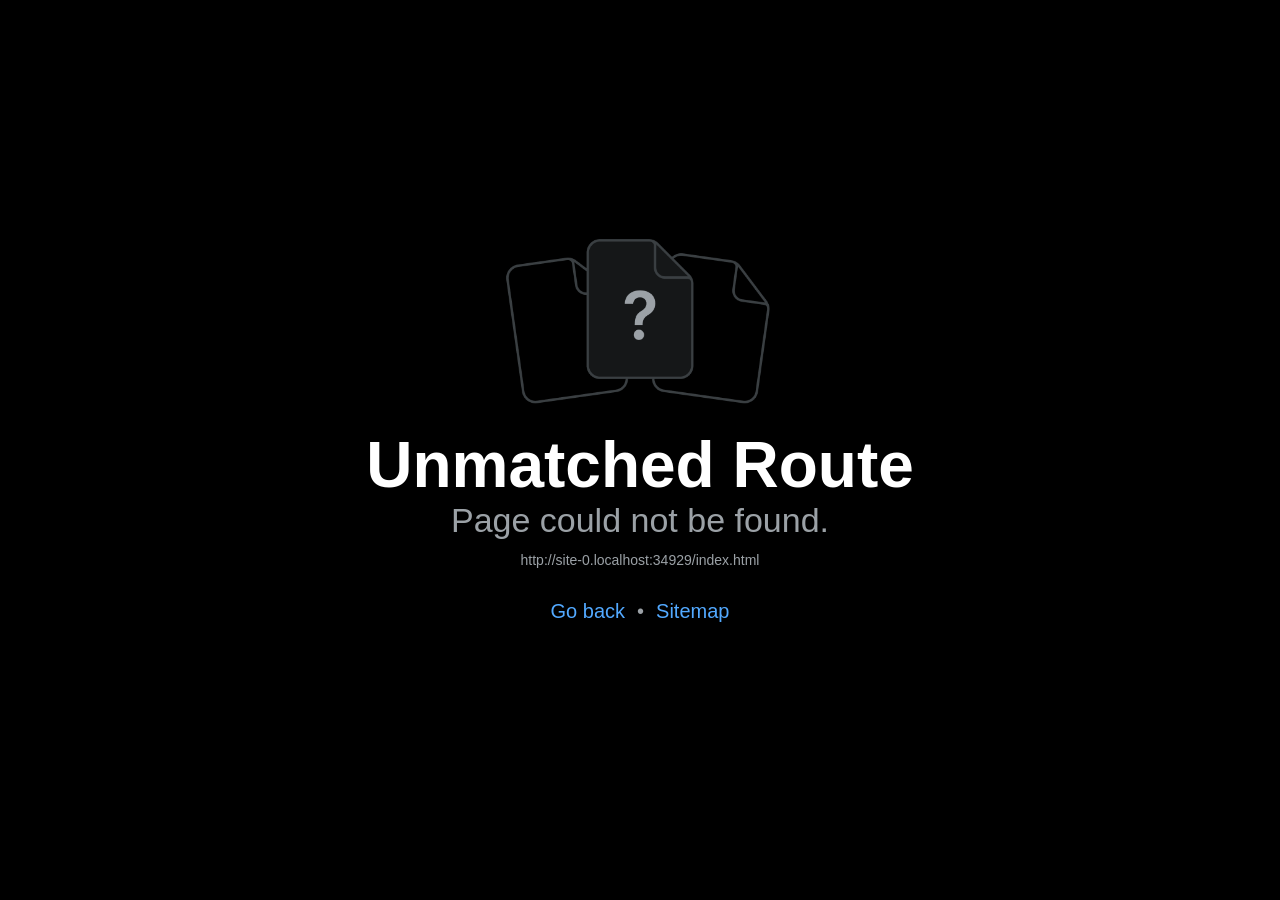
<file: index.html>
<!DOCTYPE html><html  lang="en"><head><title data-rh="true"></title><meta charSet="utf-8"/><meta charSet="utf-8"/><meta name="viewport" content="width=device-width, initial-scale=1, shrink-to-fit=no"/><meta name="theme-color" content="#f7f4ef"/><link rel="manifest" href="/site.webmanifest"/><link rel="icon" type="image/png" href="/pwa-icon-192.png"/><link rel="apple-touch-icon" href="/apple-touch-icon.png"/><meta http-equiv="X-UA-Compatible" content="IE=edge"/><style id="expo-reset">#root,body,html{height:100%}body{overflow:hidden}#root{display:flex}</style><style id="react-native-stylesheet">[stylesheet-group="0"]{}
body{margin:0;}
button::-moz-focus-inner,input::-moz-focus-inner{border:0;padding:0;}
html{-ms-text-size-adjust:100%;-webkit-text-size-adjust:100%;-webkit-tap-highlight-color:rgba(0,0,0,0);}
input::-webkit-search-cancel-button,input::-webkit-search-decoration,input::-webkit-search-results-button,input::-webkit-search-results-decoration{display:none;}
[stylesheet-group="1"]{}
.css-11aywtz{-moz-appearance:textfield;-webkit-appearance:none;background-color:rgba(0,0,0,0.00);border-bottom-left-radius:0px;border-bottom-right-radius:0px;border-top-left-radius:0px;border-top-right-radius:0px;border:0 solid black;box-sizing:border-box;font:14px -apple-system,BlinkMacSystemFont,"Segoe UI",Roboto,Helvetica,Arial,sans-serif;margin:0px;padding:0px;resize:none;}
.css-146c3p1{background-color:rgba(0,0,0,0.00);border:0 solid black;box-sizing:border-box;color:rgba(0,0,0,1.00);display:inline;font:14px -apple-system,BlinkMacSystemFont,"Segoe UI",Roboto,Helvetica,Arial,sans-serif;list-style:none;margin:0px;padding:0px;position:relative;text-align:start;text-decoration:none;white-space:pre-wrap;word-wrap:break-word;}
.css-1jxf684{background-color:rgba(0,0,0,0.00);border:0 solid black;box-sizing:border-box;color:inherit;display:inline;font:inherit;list-style:none;margin:0px;padding:0px;position:relative;text-align:inherit;text-decoration:none;white-space:inherit;word-wrap:break-word;}
.css-9pa8cd{bottom:0px;height:100%;left:0px;opacity:0;position:absolute;right:0px;top:0px;width:100%;z-index:-1;}
.css-g5y9jx{align-content:flex-start;align-items:stretch;background-color:rgba(0,0,0,0.00);border:0 solid black;box-sizing:border-box;display:flex;flex-basis:auto;flex-direction:column;flex-shrink:0;list-style:none;margin:0px;min-height:0px;min-width:0px;padding:0px;position:relative;text-decoration:none;z-index:0;}
[stylesheet-group="2"]{}
.r-11mg6pl{border-bottom-color:rgba(255,255,255,1.00);border-left-color:rgba(255,255,255,1.00);border-right-color:rgba(255,255,255,1.00);border-top-color:rgba(255,255,255,1.00);}
.r-13awgt0{flex:1;}
.r-16uyjmq{border-bottom-left-radius:22px;border-bottom-right-radius:22px;border-top-left-radius:22px;border-top-right-radius:22px;}
.r-1867qdf{border-bottom-left-radius:16px;border-bottom-right-radius:16px;border-top-left-radius:16px;border-top-right-radius:16px;}
.r-1awa8pu{border-bottom-color:rgba(101,119,134,1.00);border-left-color:rgba(101,119,134,1.00);border-right-color:rgba(101,119,134,1.00);border-top-color:rgba(101,119,134,1.00);}
.r-1bq2mok{margin:3px;}
.r-1d4xg89{border-bottom-color:rgba(170,184,194,1.00);border-left-color:rgba(170,184,194,1.00);border-right-color:rgba(170,184,194,1.00);border-top-color:rgba(170,184,194,1.00);}
.r-1dzdj1l{border-bottom-left-radius:10px;border-bottom-right-radius:10px;border-top-left-radius:10px;border-top-right-radius:10px;}
.r-1f0042m{border-bottom-left-radius:5px;border-bottom-right-radius:5px;border-top-left-radius:5px;border-top-right-radius:5px;}
.r-1fuqb1j{border-bottom-left-radius:24px;border-bottom-right-radius:24px;border-top-left-radius:24px;border-top-right-radius:24px;}
.r-1idfib4{padding:22px;}
.r-1j16mh1{border-bottom-left-radius:100%;border-bottom-right-radius:100%;border-top-left-radius:100%;border-top-right-radius:100%;}
.r-1jkafct{border-bottom-left-radius:2px;border-bottom-right-radius:2px;border-top-left-radius:2px;border-top-right-radius:2px;}
.r-1jyn79y{border-bottom-color:rgba(0,150,136,1.00);border-left-color:rgba(0,150,136,1.00);border-right-color:rgba(0,150,136,1.00);border-top-color:rgba(0,150,136,1.00);}
.r-1ntp68p{border-bottom-color:rgba(120,146,107,0.18);border-left-color:rgba(120,146,107,0.18);border-right-color:rgba(120,146,107,0.18);border-top-color:rgba(120,146,107,0.18);}
.r-1pcd2l5{padding:20px;}
.r-1phboty{border-bottom-style:solid;border-left-style:solid;border-right-style:solid;border-top-style:solid;}
.r-1q9bdsx{border-bottom-left-radius:12px;border-bottom-right-radius:12px;border-top-left-radius:12px;border-top-right-radius:12px;}
.r-1qsk4np{overflow-x:clip;overflow-y:clip;}
.r-1rvyss1{border-bottom-color:rgba(255,255,255,0.20);border-left-color:rgba(255,255,255,0.20);border-right-color:rgba(255,255,255,0.20);border-top-color:rgba(255,255,255,0.20);}
.r-1slz7xr{padding:14px;}
.r-1sp51qo{padding:10px;}
.r-1udh08x{overflow-x:hidden;overflow-y:hidden;}
.r-1uu6nss{padding:5px;}
.r-1wdgtis{border-bottom-color:rgba(109,91,82,0.12);border-left-color:rgba(109,91,82,0.12);border-right-color:rgba(109,91,82,0.12);border-top-color:rgba(109,91,82,0.12);}
.r-1xfd6ze{border-bottom-left-radius:8px;border-bottom-right-radius:8px;border-top-left-radius:8px;border-top-right-radius:8px;}
.r-1ydgvse{border-bottom-color:rgba(255,204,210,1.00);border-left-color:rgba(255,204,210,1.00);border-right-color:rgba(255,204,210,1.00);border-top-color:rgba(255,204,210,1.00);}
.r-1yzhi71{border-bottom-color:rgba(120,146,107,0.12);border-left-color:rgba(120,146,107,0.12);border-right-color:rgba(120,146,107,0.12);border-top-color:rgba(120,146,107,0.12);}
.r-4a18lf{border-bottom-color:rgba(255,0,0,1.00);border-left-color:rgba(255,0,0,1.00);border-right-color:rgba(255,0,0,1.00);border-top-color:rgba(255,0,0,1.00);}
.r-4zvafu{border-bottom-left-radius:26px;border-bottom-right-radius:26px;border-top-left-radius:26px;border-top-right-radius:26px;}
.r-60ke3l{border-bottom-color:rgba(0,128,0,1.00);border-left-color:rgba(0,128,0,1.00);border-right-color:rgba(0,128,0,1.00);border-top-color:rgba(0,128,0,1.00);}
.r-6ncur5{border-bottom-left-radius:18px;border-bottom-right-radius:18px;border-top-left-radius:18px;border-top-right-radius:18px;}
.r-6t2glc{border-bottom-left-radius:40px;border-bottom-right-radius:40px;border-top-left-radius:40px;border-top-right-radius:40px;}
.r-9x6qib{border-bottom-color:rgba(204,214,221,1.00);border-left-color:rgba(204,214,221,1.00);border-right-color:rgba(204,214,221,1.00);border-top-color:rgba(204,214,221,1.00);}
.r-a1yn9n{border-bottom-left-radius:28px;border-bottom-right-radius:28px;border-top-left-radius:28px;border-top-right-radius:28px;}
.r-cpet4d{border-bottom-left-radius:999px;border-bottom-right-radius:999px;border-top-left-radius:999px;border-top-right-radius:999px;}
.r-crgep1{margin:0px;}
.r-d045u9{border-bottom-width:2px;border-left-width:2px;border-right-width:2px;border-top-width:2px;}
.r-d23pfw{padding:24px;}
.r-edyy15{padding:8px;}
.r-fx7oqy{border-bottom-color:rgba(0,0,255,1.00);border-left-color:rgba(0,0,255,1.00);border-right-color:rgba(0,0,255,1.00);border-top-color:rgba(0,0,255,1.00);}
.r-hoph7w{border-bottom-color:rgba(255,255,255,0.08);border-left-color:rgba(255,255,255,0.08);border-right-color:rgba(255,255,255,0.08);border-top-color:rgba(255,255,255,0.08);}
.r-krxsd3{display:-webkit-box;}
.r-nsbfu8{padding:16px;}
.r-rs99b7{border-bottom-width:1px;border-left-width:1px;border-right-width:1px;border-top-width:1px;}
.r-sdzq82{border-bottom-color:rgba(255,255,255,0.30);border-left-color:rgba(255,255,255,0.30);border-right-color:rgba(255,255,255,0.30);border-top-color:rgba(255,255,255,0.30);}
.r-sgsi90{border-bottom-color:rgba(120,146,107,0.20);border-left-color:rgba(120,146,107,0.20);border-right-color:rgba(120,146,107,0.20);border-top-color:rgba(120,146,107,0.20);}
.r-t23y2h{border-bottom-left-radius:14px;border-bottom-right-radius:14px;border-top-left-radius:14px;border-top-right-radius:14px;}
.r-t60dpp{padding:0px;}
.r-wg31gx{border-bottom-color:rgba(49,53,56,1.00);border-left-color:rgba(49,53,56,1.00);border-right-color:rgba(49,53,56,1.00);border-top-color:rgba(49,53,56,1.00);}
.r-whuqzp{padding:18px;}
.r-xoduu5{display:inline-flex;}
.r-xyw6el{padding:12px;}
.r-y47klf{border-bottom-left-radius:20px;border-bottom-right-radius:20px;border-top-left-radius:20px;border-top-right-radius:20px;}
.r-ywje51{margin:auto;}
.r-z2wwpe{border-bottom-left-radius:4px;border-bottom-right-radius:4px;border-top-left-radius:4px;border-top-right-radius:4px;}
[stylesheet-group="2.1"]{}
.r-11f147o{padding-bottom:8px;padding-top:8px;}
.r-11gswi8{padding-left:3px;padding-right:3px;}
.r-17q4wm6{margin-left:5px;margin-right:5px;}
.r-184id4b{margin-bottom:12px;margin-top:12px;}
.r-1d7mnkm{padding-bottom:15px;padding-top:15px;}
.r-1e084wi{padding-left:0px;padding-right:0px;}
.r-1ml3abn{padding-bottom:14px;padding-top:14px;}
.r-1mmae3n{padding-bottom:12px;padding-top:12px;}
.r-1ntr0p{padding-left:5px;padding-right:5px;}
.r-1rsorjc{padding-left:36px;padding-right:36px;}
.r-1yd117h{padding-bottom:7px;padding-top:7px;}
.r-3o4zer{padding-left:12px;padding-right:12px;}
.r-3pj75a{padding-left:16px;padding-right:16px;}
.r-cnw61z{padding-bottom:4px;padding-top:4px;}
.r-cxgwc0{padding-left:24px;padding-right:24px;}
.r-f8sm7e{margin-left:auto;margin-right:auto;}
.r-is05cd{padding-left:8px;padding-right:8px;}
.r-jdiy1a{margin-left:11px;margin-right:11px;}
.r-jusfrs{margin-left:12px;margin-right:12px;}
.r-n5f61p{margin-bottom:3px;margin-top:3px;}
.r-n7gxbd{padding-left:4px;padding-right:4px;}
.r-u9wvl5{padding-left:20px;padding-right:20px;}
.r-ugi1tw{padding-left:5%;padding-right:5%;}
.r-w7s2jr{padding-bottom:16px;padding-top:16px;}
.r-ytbthy{padding-bottom:10px;padding-top:10px;}
[stylesheet-group="2.2"]{}
.r-10s2tm5{left:0%;}
.r-16o8guy{right:100%;}
.r-1a11zyx{margin-right:12px;}
.r-1cwvpvk{margin-left:12px;}
.r-1e97lx8{margin-right:3px;}
.r-1euzeng{padding-left:24px;}
.r-1g4tz6n{margin-right:-14.5px;}
.r-1h31txp{padding-right:16px;}
.r-1lhn9r{margin-left:-14.5px;}
.r-1sqnqi2{margin-left:3px;}
.r-1vl2501{padding-right:24px;}
.r-9mo606{margin-right:10px;}
.r-c59us2{left:-3px;}
.r-dqe1q{right:0%;}
.r-qb41rp{margin-right:5px;}
.r-rci37q{left:100%;}
.r-uhung1{margin-left:10px;}
.r-vpmibe{right:-3px;}
.r-w67my2{padding-left:16px;}
.r-wizibn{margin-left:5px;}
[stylesheet-group="3"]{}
.r-105ug2t{pointer-events:auto!important;}
.r-10b5y5f{letter-spacing:1.4px;}
.r-10gryf7{min-height:56px;}
.r-10ptun7{height:16px;}
.r-10sih6i{background-color:rgba(120,146,107,0.10);}
.r-10v3vxq{transform:scaleX(-1);}
.r-10x49cs{font-size:10px;}
.r-10xqauy{padding-top:env(safe-area-inset-top);}
.r-11dcagt{background-color:rgba(255,255,255,0.72);}
.r-11isodc{max-width:220px;}
.r-11j9u27{visibility:hidden;}
.r-11mpjr4{background-color:rgba(223,223,223,1.00);}
.r-11udlyb{background-color:rgba(0,150,136,1.00);}
.r-11v9fek{min-width:180px;}
.r-11yh6sk{overflow-x:hidden;}
.r-12f6czt{top:17px;}
.r-12nbp4c{background-color:rgba(80,67,56,0.14);}
.r-12vffkv>* {pointer-events:auto;}
.r-12vffkv{pointer-events:none!important;}
.r-12ym1je{width:18px;}
.r-131miar{padding-top:18px;}
.r-135wba7{line-height:24px;}
.r-13aq9py{animation-name:r-1iq689l;}
.r-13cx0yo{max-width:86%;}
.r-13qz1uu{width:100%;}
.r-13tjlyg{transition-duration:0.1s;}
.r-1444osr{margin-top:18px;}
.r-1472mwg{height:24px;}
.r-14gqq1x{margin-top:4px;}
.r-14lw9ot{background-color:rgba(255,255,255,1.00);}
.r-14sbq61{background-color:rgba(33,150,243,1.00);}
.r-14yzgew{line-height:18px;}
.r-150rngu{-webkit-overflow-scrolling:touch;}
.r-16eto9q{width:12px;}
.r-16pcm1t{gap:20px;}
.r-16y2uox{flex-grow:1;}
.r-173mn98{align-self:flex-end;}
.r-173mzie{transform:scaleY(-1);}
.r-1777fci{justify-content:center;}
.r-17bb2tj{animation-duration:0.75s;}
.r-17leim2{background-repeat:repeat;}
.r-17rnw9f{line-height:30px;}
.r-17s6mgv{justify-content:flex-end;}
.r-17tb59b{opacity:0.7;}
.r-17tloay{opacity:0.6;}
.r-17u3ijr{background-color:rgba(155,161,166,0.27);}
.r-184en5c{z-index:1;}
.r-18nhz7w{top:-3px;}
.r-18u1ve8{color:rgba(255,255,255,0.40);}
.r-18u37iz{flex-direction:row;}
.r-18yzcnr{height:22px;}
.r-19oahor{font-size:64px;}
.r-19r33im{letter-spacing:1.2px;}
.r-19wmn03{width:20px;}
.r-19yznuf{min-height:52px;}
.r-19z077z{touch-action:none;}
.r-1a2p6p6{-webkit-text-decoration-style:solid;text-decoration-style:solid;}
.r-1abnn5w{animation-play-state:paused;}
.r-1acpoxo{width:36px;}
.r-1aiqnjv{font-family:monospace,monospace;}
.r-1aockid{width:40px;}
.r-1awozwy{align-items:center;}
.r-1ay1djp{animation-duration:1s;}
.r-1b43r93{font-size:14px;}
.r-1bmjmyb{color:rgba(253,250,246,1.00);}
.r-1bo3qe4{background-color:rgba(255,255,255,0.82);}
.r-1bz4xl6{color:rgba(47,42,40,1.00);}
.r-1c6unfx{forced-color-adjust:none;}
.r-1c85bru{width:270px;}
.r-1cmwbt1{gap:8px;}
.r-1cszgra{min-height:150px;}
.r-1d2f490{left:0px;}
.r-1d5kdc7{flex-direction:column-reverse;}
.r-1d8zi2v{background-color:rgba(120,146,107,0.12);}
.r-1ddef8g{-webkit-text-decoration-line:underline;text-decoration-line:underline;}
.r-1dernwh{height:70%;}
.r-1dykn21{margin-bottom:-10px;}
.r-1ei5mc7{cursor:inherit;}
.r-1enofrn{font-size:12px;}
.r-1euycsn{flex-direction:row-reverse;}
.r-1ewcgjf{box-shadow:0px 1px 3px rgba(0,0,0,0.5);}
.r-1f0cr8{transform:scale(0.98);}
.r-1ff274t{text-align:right;}
.r-1ffj0ar{background-color:rgba(0,0,0,0.40);}
.r-1g80hic{opacity:0.8;}
.r-1gbzkev{box-shadow:0px 14px 26px rgba(86,70,63,0.10);}
.r-1ge9hsw{max-width:960px;}
.r-1ghxqbu{font-variant:tabular-nums;}
.r-1gkfh8e{font-size:11px;}
.r-1h0z5md{justify-content:flex-start;}
.r-1h2t8mc{width:0px;}
.r-1habvwh{align-items:flex-start;}
.r-1hbdxv6{background-color:rgba(47,42,40,1.00);}
.r-1hus931{background-color:rgba(255,255,255,0.65);}
.r-1i10wst{font-size:18px;}
.r-1i6wzkk{-moz-transition-property:opacity;-webkit-transition-property:opacity;transition-property:opacity;}
.r-1i71y14{gap:14px;}
.r-1igrmtv{background-color:rgba(255,255,255,0.74);}
.r-1ikidpy{letter-spacing:0.5px;}
.r-1iln25a{word-wrap:normal;}
.r-1inkyih{font-size:17px;}
.r-1iusvr4{flex-basis:0px;}
.r-1janqcz{width:16px;}
.r-1jcqhep{opacity:0.92;}
.r-1jg9483{width:8px;}
.r-1jkjb{margin-left:8px;}
.r-1jnkns4{gap:0px;}
.r-1kb76zh{margin-right:8px;}
.r-1kfrs79{font-weight:600;}
.r-1kihuf0{align-self:center;}
.r-1kq4tli{background-color:rgba(247,244,239,1.00);}
.r-1ld3bg{top:-4px;}
.r-1ldzwu0{animation-timing-function:linear;}
.r-1ljj7th{height:132px;}
.r-1ljkkvz{color:rgba(109,91,82,1.00);}
.r-1loqt21{cursor:pointer;}
.r-1lybf8k{letter-spacing:1.1px;}
.r-1mlwlqe{flex-basis:auto;}
.r-1mrlafo{background-position:0;}
.r-1muvv40{animation-iteration-count:infinite;}
.r-1n59lq4{background-color:rgba(255,250,246,1.00);}
.r-1niwhzg{background-color:rgba(0,0,0,0.00);}
.r-1njcn02{height:96px;}
.r-1nlw0im{bottom:8px;}
.r-1no09lo{margin-top:28px;}
.r-1ntpcl0{background-color:rgba(247,244,239,0.95);}
.r-1nxhmzv{margin-bottom:28px;}
.r-1ny4l3l{outline-style:none;}
.r-1ocf4r9{scroll-snap-type:y mandatory;}
.r-1old0tt{background-color:rgba(120,146,107,0.24);}
.r-1onu96p{border-curve:continuous;}
.r-1oszu61{align-items:stretch;}
.r-1otgn73{touch-action:manipulation;}
.r-1p0dtai{bottom:0px;}
.r-1pe4m6s{background-color:rgba(255,245,245,1.00);}
.r-1pi2tsx{height:100%;}
.r-1pl7oy7{min-height:48px;}
.r-1pm8pkb{font-family:Courier;}
.r-1pnwn9g{gap:18px;}
.r-1pz39u2{align-self:stretch;}
.r-1q142lx{flex-shrink:0;}
.r-1qd0xha{font-family:-apple-system,BlinkMacSystemFont,"Segoe UI",Roboto,Helvetica,Arial,sans-serif;}
.r-1qulhi1{animation-name:r-1pzkwqh;}
.r-1r4fvd0{color:rgba(82,169,255,1.00);}
.r-1r74h94{left:8px;}
.r-1r8g8re{height:36px;}
.r-1ra0lkn{font-size:30px;}
.r-1rnoaur{overflow-y:auto;}
.r-1sg8ghl{z-index:1000;}
.r-1ssbvtb{gap:12px;}
.r-1sxrcry{background-size:auto;}
.r-1udbk01{text-overflow:ellipsis;}
.r-1ugchlj{height:44px;}
.r-1ui5ee8{font-size:32px;}
.r-1urfncx{height:210px;}
.r-1v12m3i{background-color:rgba(255,255,255,0.48);}
.r-1vamr63{max-width:720px;}
.r-1vr29t4{font-weight:800;}
.r-1vxcbln{background-color:rgba(253,250,246,1.00);}
.r-1vzzlr8{padding-bottom:42px;}
.r-1w2pmg{height:0px;}
.r-1w6e6rj{flex-wrap:wrap;}
.r-1wbh5a2{flex-shrink:1;}
.r-1wtj0ep{justify-content:space-between;}
.r-1wyyakw{z-index:-1;}
.r-1x35g6{font-size:24px;}
.r-1xcajam{position:fixed;}
.r-1xnzce8{-moz-user-select:text;-webkit-user-select:text;user-select:text;}
.r-1xpsq9i{box-shadow:0px 3px 3px rgba(0, 0, 0, 0.33);}
.r-1xy5wl5{width:128px;}
.r-1xzupcd{width:13px;}
.r-1yef0xd{animation-name:r-11cv4x;}
.r-2eszeu::-webkit-scrollbar{display:none}
.r-2eszeu{scrollbar-width:none;}
.r-30o5oe{-moz-appearance:none;-ms-appearance:none;-webkit-appearance:none;appearance:none;}
.r-34dabr{color:rgba(213,161,77,1.00);}
.r-356f0p{letter-spacing:0.35px;}
.r-39tz36{opacity:0.56;}
.r-3da1kt{height:8px;}
.r-3mc0re{right:8px;}
.r-3s2u2q{white-space:nowrap;}
.r-417010{z-index:0;}
.r-4gszlv{background-size:cover;}
.r-4v7adb{height:5px;}
.r-54tqga{color:rgba(120,146,107,1.00);}
.r-5cs3rs{background-color:rgba(255,255,255,0.78);}
.r-5k4su9{background-color:rgba(217,213,207,0.50);}
.r-5oul0u{margin-bottom:8px;}
.r-5xczd7{transform:scale(0.99);}
.r-60vfwk{min-width:1px;}
.r-633pao>* {pointer-events:none;}
.r-633pao{pointer-events:none!important;}
.r-6dt33c{opacity:1;}
.r-6gpygo{margin-bottom:12px;}
.r-6taxm2:-ms-input-placeholder{color:var(--placeholderTextColor);opacity:1;}
.r-6taxm2::-moz-placeholder{color:var(--placeholderTextColor);opacity:1;}
.r-6taxm2::-webkit-input-placeholder{color:var(--placeholderTextColor);opacity:1;}
.r-6taxm2::placeholder{color:var(--placeholderTextColor);opacity:1;}
.r-726pan{width:31px;}
.r-76blku{height:21px;}
.r-7cikom{font-size:inherit;}
.r-7l9xyp{background-color:rgba(255,255,255,0.20);}
.r-7ptqe7{line-height:23px;}
.r-7q8q6z{cursor:default;}
.r-840sz7{background-color:rgba(120,146,107,1.00);}
.r-8akbws{-webkit-box-orient:vertical;}
.r-8ay8q1{letter-spacing:0.1px;}
.r-97e31f{padding-bottom:env(safe-area-inset-bottom);}
.r-9cviqr{margin-left:2px;}
.r-9daxd3{animation-duration:250ms;}
.r-9dmdro{top:40px;}
.r-a023e6{font-size:15px;}
.r-adyw6z{font-size:20px;}
.r-agouwx{transform:translateZ(0);}
.r-ah5dr5>* {pointer-events:none;}
.r-ah5dr5{pointer-events:auto!important;}
.r-aruset{font-weight:200;}
.r-b88u0q{font-weight:700;}
.r-bi4vy9{transform:translateY(100%);}
.r-bnwqim{position:relative;}
.r-bt1l66{min-height:20px;}
.r-btzanb{box-shadow:0px 18px 32px rgba(84,69,61,0.16);}
.r-buy8e9{overflow-y:hidden;}
.r-bv2aro{padding-left:env(safe-area-inset-left);}
.r-c68hjy{color:rgba(161,161,161,1.00);}
.r-cn4pv1{background-color:rgba(47,42,40,0.35);}
.r-cpa5s6{scroll-snap-align:start;}
.r-cqee49{color:rgba(0,0,0,1.00);}
.r-dkge59{background-color:rgba(170,184,194,1.00);}
.r-dnmrzs{max-width:100%;}
.r-dqa1tq{width:180px;}
.r-eafdt9{transition-duration:0.15s;}
.r-ebwn4k{animation-name:r-q67da2;}
.r-ehq7j7{background-size:contain;}
.r-eqz5dr{flex-direction:column;}
.r-eu3ka{height:40px;}
.r-evnaw{font-size:22px;}
.r-f2rzs7{background-color:rgba(255,77,109,1.00);}
.r-f4gmv6{gap:16px;}
.r-fdjqy7{text-align:left;}
.r-fsd4u5{box-shadow:0px 10px 18px rgba(71,89,64,0.24);}
.r-g3mlsw{animation-name:r-t2lo5v;}
.r-ghxds0{transform:translateY(0%);}
.r-gtdqiz{position:-webkit-sticky;position:sticky;}
.r-h0d30l{height:28px;}
.r-h3s6tt{height:48px;}
.r-hbpseb{line-height:22px;}
.r-hgxnrh{background-color:rgba(120,146,107,0.06);}
.r-hxflta{padding-right:env(safe-area-inset-right);}
.r-i6by83{background-color:rgba(0,0,0,0.92);}
.r-icoktb{opacity:0.5;}
.r-icxjq6{opacity:0.85;}
.r-ifefl9{min-height:0px;}
.r-ipm5af{top:0px;}
.r-jwli3a{color:rgba(255,255,255,1.00);}
.r-k200y{align-self:flex-start;}
.r-kemksi{background-color:rgba(0,0,0,1.00);}
.r-kgclmp{transform:scaleX(1.1);}
.r-kizejy{color:rgba(155,161,166,1.00);}
.r-knv0ih{margin-top:8px;}
.r-kzbkwu{padding-bottom:12px;}
.r-l71dzp{margin-top:14px;}
.r-leqjx2{animation-timing-function:cubic-bezier(0.215, 0.61, 0.355, 1);}
.r-lltvgl{overflow-x:auto;}
.r-lpb231{height:168px;}
.r-lrsllp{width:24px;}
.r-lrvibr{-moz-user-select:none;-webkit-user-select:none;user-select:none;}
.r-m5arl1{width:2px;}
.r-majxgm{font-weight:500;}
.r-mfh4gg{scroll-snap-type:x mandatory;}
.r-mhe3cw{z-index:10;}
.r-mro3nb{background-color:rgba(21,23,24,1.00);}
.r-n6v787{font-size:13px;}
.r-n7aj9u{background-color:rgba(255,255,255,0.80);}
.r-o4n3w5{width:23px;}
.r-obd0qt{align-items:flex-end;}
.r-ojf8lh{gap:6px;}
.r-orgf3d{opacity:0;}
.r-pezta{z-index:5;}
.r-q4m81j{text-align:center;}
.r-qfi6ny{top:30000px;}
.r-qklmqi{border-bottom-width:1px;}
.r-qn3fzs{padding-bottom:24px;}
.r-r0fnf6{border-bottom-left-radius:14px;}
.r-r19jdo{right:15px;}
.r-r5vmyo{z-index:1002;}
.r-r9hte5{-webkit-backdrop-filter:blur(10px);backdrop-filter:blur(10px);}
.r-rjixqe{line-height:20px;}
.r-rs94m5{background-image:url("[data-uri]");}
.r-rwqe4o{width:48px;}
.r-s62m2j{animation-timing-function:cubic-bezier(0.47, 0, 0.745, 0.715);}
.r-sfbmgh{z-index:9999;}
.r-shm4j{border-bottom-left-radius:10px;}
.r-so7y2g{line-height:64px;}
.r-tabonr{border-bottom-right-radius:10px;}
.r-tbmifm{height:12px;}
.r-tsynxw{text-transform:uppercase;}
.r-ttdzmv{padding-top:12px;}
.r-u6sd8q{background-repeat:no-repeat;}
.r-u8s1d{position:absolute;}
.r-u92y06{background-color:rgba(255,165,0,1.00);}
.r-uaa2di{gap:10px;}
.r-ubezar{font-size:16px;}
.r-uho16t{font-size:34px;}
.r-usgzl9{width:44px;}
.r-v55p34{margin-bottom:-8px;}
.r-vacyoi{padding-bottom:64px;}
.r-van48c{caret-color:transparent;}
.r-vboj7i{top:-7px;}
.r-vdqesa{min-height:54px;}
.r-vvn4in{background-position:center;}
.r-vw2c0b{font-weight:bold;}
.r-w93eiw{opacity:0.88;}
.r-wc24c3{z-index:20;}
.r-wfqgy4{transition-duration:100ms;}
.r-ws9h79{left:4px;}
.r-x11e5r{font-family:SFMono-Regular, Menlo, Monaco, Consolas, "Liberation Mono", "Courier New", monospace;}
.r-x3cy2q{background-size:100% 100%;}
.r-xx3c9p{animation-name:r-imtty0;}
.r-y7v2we{background-color:rgba(32,36,37,1.00);}
.r-yie26v{z-index:1001;}
.r-z5qs1h{gap:2px;}
.r-z80fyv{height:20px;}
.r-zchlnj{right:0px;}
.r-zz5t5d{font-size:28px;}
@-webkit-keyframes r-11cv4x{0%{transform:rotate(0deg);}100%{transform:rotate(360deg);}}
@-webkit-keyframes r-1iq689l{0%{transform:translateY(0%);}100%{transform:translateY(100%);}}
@-webkit-keyframes r-1pzkwqh{0%{transform:translateY(100%);}100%{transform:translateY(0%);}}
@-webkit-keyframes r-imtty0{0%{opacity:0;}100%{opacity:1;}}
@-webkit-keyframes r-q67da2{0%{transform:translateX(-100%);}100%{transform:translateX(400%);}}
@-webkit-keyframes r-t2lo5v{0%{opacity:1;}100%{opacity:0;}}
@keyframes r-11cv4x{0%{transform:rotate(0deg);}100%{transform:rotate(360deg);}}
@keyframes r-1iq689l{0%{transform:translateY(0%);}100%{transform:translateY(100%);}}
@keyframes r-1pzkwqh{0%{transform:translateY(100%);}100%{transform:translateY(0%);}}
@keyframes r-imtty0{0%{opacity:0;}100%{opacity:1;}}
@keyframes r-q67da2{0%{transform:translateX(-100%);}100%{transform:translateX(400%);}}
@keyframes r-t2lo5v{0%{opacity:1;}100%{opacity:0;}}</style><script type="module">globalThis.__EXPO_ROUTER_HYDRATE__=true;</script><link rel="preload" href="/_expo/static/css/web-f74e9c30e45e6f54459ac595c1b3ee16.css" as="style"><link rel="stylesheet" href="/_expo/static/css/web-f74e9c30e45e6f54459ac595c1b3ee16.css"><link rel="icon" href="/favicon.ico" /></head><body><head><style id="expo-reset">#root,body,html{height:100%}body{overflow:hidden}#root{display:flex}</style></head><body><div id="root"><div class="css-g5y9jx r-13awgt0"><!--$--><div class="css-g5y9jx r-13awgt0"><div class="css-g5y9jx r-13awgt0"><div style="position:absolute;left:0;right:0;top:0;bottom:0;pointer-events:none;visibility:hidden"></div><div class="css-g5y9jx r-13awgt0"><div class="css-g5y9jx r-13awgt0 r-1p0dtai r-1d2f490 r-u8s1d r-zchlnj r-ipm5af" style="background-color:rgba(242,242,242,1.00);display:flex"><div class="css-g5y9jx r-13awgt0"><div class="css-g5y9jx r-13awgt0" style="background-color:rgba(247,244,239,1.00)"><!--$--><div class="css-g5y9jx r-13awgt0" style="background-image:linear-gradient(180deg, rgba(253,250,246,1.00), rgba(243,239,231,1.00), rgba(237,231,222,1.00))"><div class="css-g5y9jx r-150rngu r-eqz5dr r-16y2uox r-1wbh5a2 r-11yh6sk r-1rnoaur r-agouwx"><div class="css-g5y9jx r-1vzzlr8 r-u9wvl5 r-131miar"><div class="css-g5y9jx r-16pcm1t r-1vzzlr8 r-u9wvl5 r-131miar"><div class="css-g5y9jx r-18u37iz r-f4gmv6 r-1awozwy r-1777fci r-10gryf7 r-bnwqim r-13qz1uu r-12vffkv"><div class="css-g5y9jx r-13awgt0 r-ojf8lh r-1awozwy r-1pz39u2 r-3pj75a r-633pao"><div dir="auto" class="css-146c3p1 r-1ljkkvz r-1enofrn r-10b5y5f r-tsynxw r-q4m81j">Panda&#x27;s Place</div><div dir="auto" class="css-146c3p1 r-1bz4xl6 r-1ra0lkn r-b88u0q r-1vamr63 r-q4m81j">A quiet room for overthinking hearts</div><div dir="auto" class="css-146c3p1 r-1ljkkvz r-a023e6 r-hbpseb r-1vamr63 r-q4m81j">Vent, breathe, and come back to the chats and memories that make the room feel safe.</div></div></div><div class="css-g5y9jx r-1awozwy r-ytbthy"><div class="css-g5y9jx r-1awozwy r-1777fci"><div class="css-g5y9jx r-12nbp4c r-cpet4d r-18yzcnr r-v55p34 r-kgclmp" style="width:115.19999999999999px"></div><div class="css-g5y9jx r-1vxcbln r-1wdgtis r-rs99b7 r-btzanb r-bnwqim" style="width:160px;height:160px;border-top-left-radius:80px;border-top-right-radius:80px;border-bottom-right-radius:80px;border-bottom-left-radius:80px"><div class="css-g5y9jx r-1hbdxv6 r-cpet4d r-u8s1d" style="width:44.800000000000004px;height:44.800000000000004px;left:10px;top:8px"></div><div class="css-g5y9jx r-1hbdxv6 r-cpet4d r-u8s1d" style="width:44.800000000000004px;height:44.800000000000004px;right:10px;top:8px"></div><div class="css-g5y9jx r-1hbdxv6 r-cpet4d r-1jcqhep r-u8s1d" style="width:40.32000000000001px;height:30.240000000000006px;left:30.4px;top:54.400000000000006px"></div><div class="css-g5y9jx r-1hbdxv6 r-cpet4d r-1jcqhep r-u8s1d" style="width:40.32000000000001px;height:30.240000000000006px;right:30.4px;top:54.400000000000006px"></div><div class="css-g5y9jx r-1vxcbln r-cpet4d r-u8s1d" style="width:14.784000000000002px;height:14.784000000000002px;left:44.800000000000004px;top:62.400000000000006px"></div><div class="css-g5y9jx r-1vxcbln r-cpet4d r-u8s1d" style="width:14.784000000000002px;height:14.784000000000002px;right:44.800000000000004px;top:62.400000000000006px"></div><div class="css-g5y9jx r-1kihuf0 r-1n59lq4 r-cpet4d r-u8s1d" style="width:54.400000000000006px;height:38.4px;top:83.2px"></div><div class="css-g5y9jx r-1kihuf0 r-1hbdxv6 r-cpet4d r-u8s1d" style="width:12.8px;height:9.6px;top:91.19999999999999px"></div></div><div dir="auto" class="css-146c3p1 r-1ljkkvz r-1b43r93 r-l71dzp">your very own panda is here</div></div></div><div class="css-g5y9jx r-11dcagt r-1wdgtis r-a1yn9n r-rs99b7 r-1gbzkev r-f4gmv6 r-1idfib4"><div dir="auto" class="css-146c3p1 r-1bz4xl6 r-evnaw r-b88u0q r-17rnw9f">what&#x27;s on your heart? your panda&#x27;s listening</div><textarea placeholder="Tell your panda what is swirling around in your head..." autoCapitalize="sentences" autoComplete="on" autoCorrect="on" dir="auto" spellCheck="true" virtualkeyboardpolicy="auto" class="css-11aywtz r-6taxm2 r-1ntpcl0 r-1wdgtis r-16uyjmq r-rs99b7 r-1bz4xl6 r-ubezar r-135wba7 r-1cszgra r-whuqzp" style="--placeholderTextColor:rgba(47,42,40,0.45)"></textarea><div dir="auto" class="css-146c3p1 r-1ljkkvz r-n6v787 r-14yzgew">Chats auto-delete after 28 days unless you star them in History.</div><button aria-disabled="true" disabled="" role="button" tabindex="-1" class="css-g5y9jx r-12vffkv r-39tz36" type="button"><div class="css-g5y9jx r-1awozwy r-6ncur5 r-fsd4u5 r-1777fci r-vdqesa r-u9wvl5" style="background-image:linear-gradient(135deg, rgba(140,160,127,1.00), rgba(110,134,98,1.00))"><div dir="auto" class="css-146c3p1 r-1bmjmyb r-ubezar r-b88u0q">Send to Panda</div></div></button></div><div class="css-g5y9jx r-18u37iz r-1ssbvtb"><button role="button" tabindex="0" class="css-g5y9jx r-1loqt21 r-1otgn73 r-1awozwy r-1hus931 r-1wdgtis r-6ncur5 r-rs99b7 r-1777fci r-19yznuf r-u9wvl5 r-13awgt0" type="button"><div dir="auto" class="css-146c3p1 r-1bz4xl6 r-a023e6 r-1kfrs79">History</div></button><button role="button" tabindex="0" class="css-g5y9jx r-1loqt21 r-1otgn73 r-1awozwy r-1hus931 r-1wdgtis r-6ncur5 r-rs99b7 r-1777fci r-19yznuf r-u9wvl5 r-13awgt0" type="button"><div dir="auto" class="css-146c3p1 r-1bz4xl6 r-a023e6 r-1kfrs79">Our memories</div></button></div></div></div></div></div><!--/$--></div></div></div></div></div></div><!--/$--></div></div><script src="/_expo/static/js/web/entry-3cc9484c3fa4af2c50350789f67d9e12.js" defer></script>
</body></body></html>
</file>
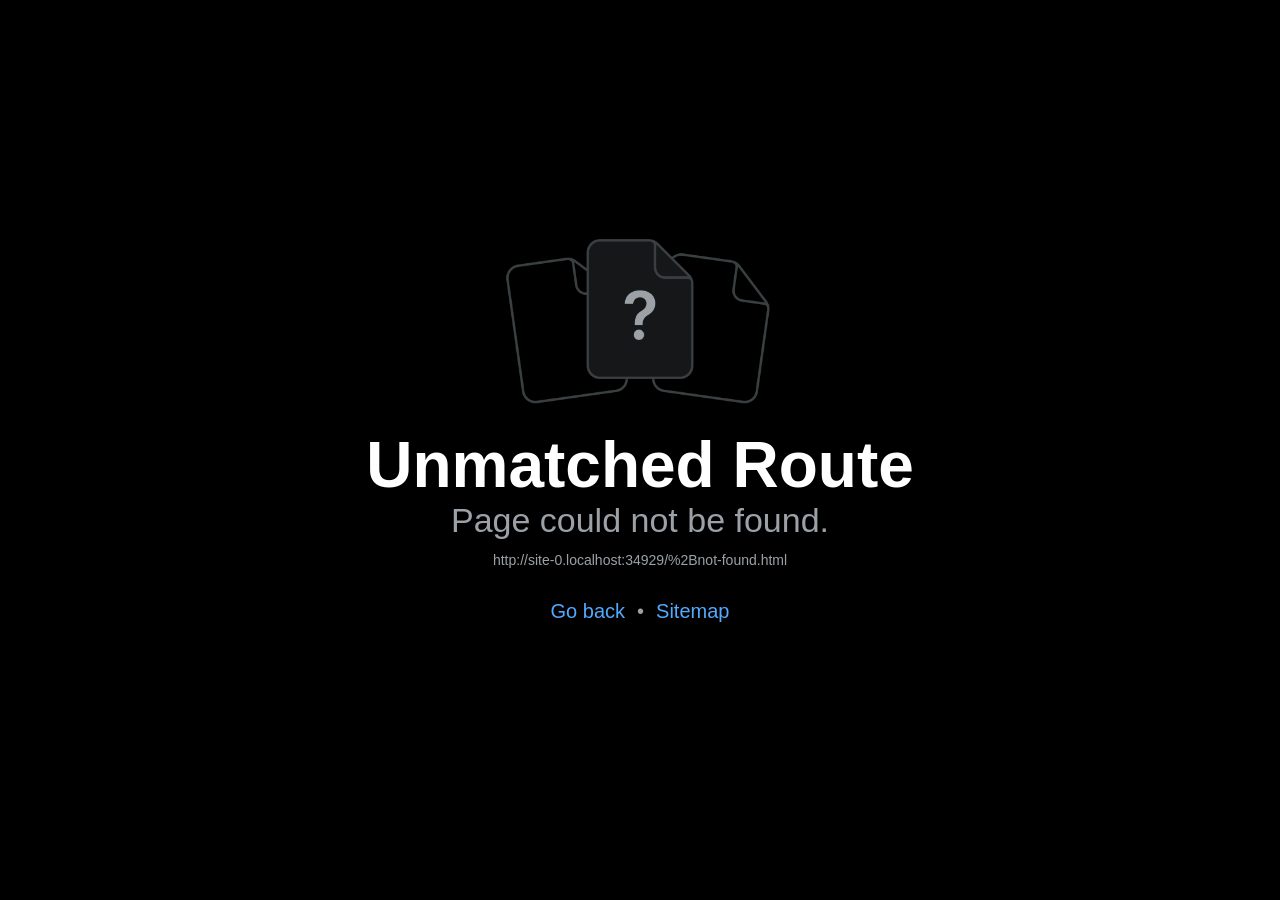
<file: +not-found.html>
<!DOCTYPE html><html  lang="en"><head><title data-rh="true"></title><meta charSet="utf-8"/><meta charSet="utf-8"/><meta name="viewport" content="width=device-width, initial-scale=1, shrink-to-fit=no"/><meta name="theme-color" content="#f7f4ef"/><link rel="manifest" href="/site.webmanifest"/><link rel="icon" type="image/png" href="/pwa-icon-192.png"/><link rel="apple-touch-icon" href="/apple-touch-icon.png"/><meta http-equiv="X-UA-Compatible" content="IE=edge"/><style id="expo-reset">#root,body,html{height:100%}body{overflow:hidden}#root{display:flex}</style><style id="react-native-stylesheet">[stylesheet-group="0"]{}
body{margin:0;}
button::-moz-focus-inner,input::-moz-focus-inner{border:0;padding:0;}
html{-ms-text-size-adjust:100%;-webkit-text-size-adjust:100%;-webkit-tap-highlight-color:rgba(0,0,0,0);}
input::-webkit-search-cancel-button,input::-webkit-search-decoration,input::-webkit-search-results-button,input::-webkit-search-results-decoration{display:none;}
[stylesheet-group="1"]{}
.css-11aywtz{-moz-appearance:textfield;-webkit-appearance:none;background-color:rgba(0,0,0,0.00);border-bottom-left-radius:0px;border-bottom-right-radius:0px;border-top-left-radius:0px;border-top-right-radius:0px;border:0 solid black;box-sizing:border-box;font:14px -apple-system,BlinkMacSystemFont,"Segoe UI",Roboto,Helvetica,Arial,sans-serif;margin:0px;padding:0px;resize:none;}
.css-146c3p1{background-color:rgba(0,0,0,0.00);border:0 solid black;box-sizing:border-box;color:rgba(0,0,0,1.00);display:inline;font:14px -apple-system,BlinkMacSystemFont,"Segoe UI",Roboto,Helvetica,Arial,sans-serif;list-style:none;margin:0px;padding:0px;position:relative;text-align:start;text-decoration:none;white-space:pre-wrap;word-wrap:break-word;}
.css-1jxf684{background-color:rgba(0,0,0,0.00);border:0 solid black;box-sizing:border-box;color:inherit;display:inline;font:inherit;list-style:none;margin:0px;padding:0px;position:relative;text-align:inherit;text-decoration:none;white-space:inherit;word-wrap:break-word;}
.css-9pa8cd{bottom:0px;height:100%;left:0px;opacity:0;position:absolute;right:0px;top:0px;width:100%;z-index:-1;}
.css-g5y9jx{align-content:flex-start;align-items:stretch;background-color:rgba(0,0,0,0.00);border:0 solid black;box-sizing:border-box;display:flex;flex-basis:auto;flex-direction:column;flex-shrink:0;list-style:none;margin:0px;min-height:0px;min-width:0px;padding:0px;position:relative;text-decoration:none;z-index:0;}
[stylesheet-group="2"]{}
.r-11mg6pl{border-bottom-color:rgba(255,255,255,1.00);border-left-color:rgba(255,255,255,1.00);border-right-color:rgba(255,255,255,1.00);border-top-color:rgba(255,255,255,1.00);}
.r-13awgt0{flex:1;}
.r-16uyjmq{border-bottom-left-radius:22px;border-bottom-right-radius:22px;border-top-left-radius:22px;border-top-right-radius:22px;}
.r-1867qdf{border-bottom-left-radius:16px;border-bottom-right-radius:16px;border-top-left-radius:16px;border-top-right-radius:16px;}
.r-1awa8pu{border-bottom-color:rgba(101,119,134,1.00);border-left-color:rgba(101,119,134,1.00);border-right-color:rgba(101,119,134,1.00);border-top-color:rgba(101,119,134,1.00);}
.r-1bq2mok{margin:3px;}
.r-1d4xg89{border-bottom-color:rgba(170,184,194,1.00);border-left-color:rgba(170,184,194,1.00);border-right-color:rgba(170,184,194,1.00);border-top-color:rgba(170,184,194,1.00);}
.r-1dzdj1l{border-bottom-left-radius:10px;border-bottom-right-radius:10px;border-top-left-radius:10px;border-top-right-radius:10px;}
.r-1f0042m{border-bottom-left-radius:5px;border-bottom-right-radius:5px;border-top-left-radius:5px;border-top-right-radius:5px;}
.r-1fuqb1j{border-bottom-left-radius:24px;border-bottom-right-radius:24px;border-top-left-radius:24px;border-top-right-radius:24px;}
.r-1idfib4{padding:22px;}
.r-1j16mh1{border-bottom-left-radius:100%;border-bottom-right-radius:100%;border-top-left-radius:100%;border-top-right-radius:100%;}
.r-1jkafct{border-bottom-left-radius:2px;border-bottom-right-radius:2px;border-top-left-radius:2px;border-top-right-radius:2px;}
.r-1jyn79y{border-bottom-color:rgba(0,150,136,1.00);border-left-color:rgba(0,150,136,1.00);border-right-color:rgba(0,150,136,1.00);border-top-color:rgba(0,150,136,1.00);}
.r-1ntp68p{border-bottom-color:rgba(120,146,107,0.18);border-left-color:rgba(120,146,107,0.18);border-right-color:rgba(120,146,107,0.18);border-top-color:rgba(120,146,107,0.18);}
.r-1pcd2l5{padding:20px;}
.r-1phboty{border-bottom-style:solid;border-left-style:solid;border-right-style:solid;border-top-style:solid;}
.r-1q9bdsx{border-bottom-left-radius:12px;border-bottom-right-radius:12px;border-top-left-radius:12px;border-top-right-radius:12px;}
.r-1qsk4np{overflow-x:clip;overflow-y:clip;}
.r-1rvyss1{border-bottom-color:rgba(255,255,255,0.20);border-left-color:rgba(255,255,255,0.20);border-right-color:rgba(255,255,255,0.20);border-top-color:rgba(255,255,255,0.20);}
.r-1slz7xr{padding:14px;}
.r-1sp51qo{padding:10px;}
.r-1udh08x{overflow-x:hidden;overflow-y:hidden;}
.r-1uu6nss{padding:5px;}
.r-1wdgtis{border-bottom-color:rgba(109,91,82,0.12);border-left-color:rgba(109,91,82,0.12);border-right-color:rgba(109,91,82,0.12);border-top-color:rgba(109,91,82,0.12);}
.r-1xfd6ze{border-bottom-left-radius:8px;border-bottom-right-radius:8px;border-top-left-radius:8px;border-top-right-radius:8px;}
.r-1ydgvse{border-bottom-color:rgba(255,204,210,1.00);border-left-color:rgba(255,204,210,1.00);border-right-color:rgba(255,204,210,1.00);border-top-color:rgba(255,204,210,1.00);}
.r-1yzhi71{border-bottom-color:rgba(120,146,107,0.12);border-left-color:rgba(120,146,107,0.12);border-right-color:rgba(120,146,107,0.12);border-top-color:rgba(120,146,107,0.12);}
.r-4a18lf{border-bottom-color:rgba(255,0,0,1.00);border-left-color:rgba(255,0,0,1.00);border-right-color:rgba(255,0,0,1.00);border-top-color:rgba(255,0,0,1.00);}
.r-4zvafu{border-bottom-left-radius:26px;border-bottom-right-radius:26px;border-top-left-radius:26px;border-top-right-radius:26px;}
.r-60ke3l{border-bottom-color:rgba(0,128,0,1.00);border-left-color:rgba(0,128,0,1.00);border-right-color:rgba(0,128,0,1.00);border-top-color:rgba(0,128,0,1.00);}
.r-6ncur5{border-bottom-left-radius:18px;border-bottom-right-radius:18px;border-top-left-radius:18px;border-top-right-radius:18px;}
.r-6t2glc{border-bottom-left-radius:40px;border-bottom-right-radius:40px;border-top-left-radius:40px;border-top-right-radius:40px;}
.r-9x6qib{border-bottom-color:rgba(204,214,221,1.00);border-left-color:rgba(204,214,221,1.00);border-right-color:rgba(204,214,221,1.00);border-top-color:rgba(204,214,221,1.00);}
.r-a1yn9n{border-bottom-left-radius:28px;border-bottom-right-radius:28px;border-top-left-radius:28px;border-top-right-radius:28px;}
.r-cpet4d{border-bottom-left-radius:999px;border-bottom-right-radius:999px;border-top-left-radius:999px;border-top-right-radius:999px;}
.r-crgep1{margin:0px;}
.r-d045u9{border-bottom-width:2px;border-left-width:2px;border-right-width:2px;border-top-width:2px;}
.r-d23pfw{padding:24px;}
.r-edyy15{padding:8px;}
.r-fx7oqy{border-bottom-color:rgba(0,0,255,1.00);border-left-color:rgba(0,0,255,1.00);border-right-color:rgba(0,0,255,1.00);border-top-color:rgba(0,0,255,1.00);}
.r-hoph7w{border-bottom-color:rgba(255,255,255,0.08);border-left-color:rgba(255,255,255,0.08);border-right-color:rgba(255,255,255,0.08);border-top-color:rgba(255,255,255,0.08);}
.r-krxsd3{display:-webkit-box;}
.r-nsbfu8{padding:16px;}
.r-rs99b7{border-bottom-width:1px;border-left-width:1px;border-right-width:1px;border-top-width:1px;}
.r-sdzq82{border-bottom-color:rgba(255,255,255,0.30);border-left-color:rgba(255,255,255,0.30);border-right-color:rgba(255,255,255,0.30);border-top-color:rgba(255,255,255,0.30);}
.r-sgsi90{border-bottom-color:rgba(120,146,107,0.20);border-left-color:rgba(120,146,107,0.20);border-right-color:rgba(120,146,107,0.20);border-top-color:rgba(120,146,107,0.20);}
.r-t23y2h{border-bottom-left-radius:14px;border-bottom-right-radius:14px;border-top-left-radius:14px;border-top-right-radius:14px;}
.r-t60dpp{padding:0px;}
.r-wg31gx{border-bottom-color:rgba(49,53,56,1.00);border-left-color:rgba(49,53,56,1.00);border-right-color:rgba(49,53,56,1.00);border-top-color:rgba(49,53,56,1.00);}
.r-whuqzp{padding:18px;}
.r-xoduu5{display:inline-flex;}
.r-xyw6el{padding:12px;}
.r-y47klf{border-bottom-left-radius:20px;border-bottom-right-radius:20px;border-top-left-radius:20px;border-top-right-radius:20px;}
.r-ywje51{margin:auto;}
.r-z2wwpe{border-bottom-left-radius:4px;border-bottom-right-radius:4px;border-top-left-radius:4px;border-top-right-radius:4px;}
[stylesheet-group="2.1"]{}
.r-11f147o{padding-bottom:8px;padding-top:8px;}
.r-11gswi8{padding-left:3px;padding-right:3px;}
.r-17q4wm6{margin-left:5px;margin-right:5px;}
.r-184id4b{margin-bottom:12px;margin-top:12px;}
.r-1d7mnkm{padding-bottom:15px;padding-top:15px;}
.r-1e084wi{padding-left:0px;padding-right:0px;}
.r-1ml3abn{padding-bottom:14px;padding-top:14px;}
.r-1mmae3n{padding-bottom:12px;padding-top:12px;}
.r-1ntr0p{padding-left:5px;padding-right:5px;}
.r-1rsorjc{padding-left:36px;padding-right:36px;}
.r-1yd117h{padding-bottom:7px;padding-top:7px;}
.r-3o4zer{padding-left:12px;padding-right:12px;}
.r-3pj75a{padding-left:16px;padding-right:16px;}
.r-cnw61z{padding-bottom:4px;padding-top:4px;}
.r-cxgwc0{padding-left:24px;padding-right:24px;}
.r-f8sm7e{margin-left:auto;margin-right:auto;}
.r-is05cd{padding-left:8px;padding-right:8px;}
.r-jdiy1a{margin-left:11px;margin-right:11px;}
.r-jusfrs{margin-left:12px;margin-right:12px;}
.r-n5f61p{margin-bottom:3px;margin-top:3px;}
.r-n7gxbd{padding-left:4px;padding-right:4px;}
.r-u9wvl5{padding-left:20px;padding-right:20px;}
.r-ugi1tw{padding-left:5%;padding-right:5%;}
.r-w7s2jr{padding-bottom:16px;padding-top:16px;}
.r-ytbthy{padding-bottom:10px;padding-top:10px;}
[stylesheet-group="2.2"]{}
.r-10s2tm5{left:0%;}
.r-16o8guy{right:100%;}
.r-1a11zyx{margin-right:12px;}
.r-1cwvpvk{margin-left:12px;}
.r-1e97lx8{margin-right:3px;}
.r-1euzeng{padding-left:24px;}
.r-1g4tz6n{margin-right:-14.5px;}
.r-1h31txp{padding-right:16px;}
.r-1lhn9r{margin-left:-14.5px;}
.r-1sqnqi2{margin-left:3px;}
.r-1vl2501{padding-right:24px;}
.r-9mo606{margin-right:10px;}
.r-c59us2{left:-3px;}
.r-dqe1q{right:0%;}
.r-qb41rp{margin-right:5px;}
.r-rci37q{left:100%;}
.r-uhung1{margin-left:10px;}
.r-vpmibe{right:-3px;}
.r-w67my2{padding-left:16px;}
.r-wizibn{margin-left:5px;}
[stylesheet-group="3"]{}
.r-105ug2t{pointer-events:auto!important;}
.r-10b5y5f{letter-spacing:1.4px;}
.r-10gryf7{min-height:56px;}
.r-10ptun7{height:16px;}
.r-10sih6i{background-color:rgba(120,146,107,0.10);}
.r-10v3vxq{transform:scaleX(-1);}
.r-10x49cs{font-size:10px;}
.r-10xqauy{padding-top:env(safe-area-inset-top);}
.r-11dcagt{background-color:rgba(255,255,255,0.72);}
.r-11isodc{max-width:220px;}
.r-11j9u27{visibility:hidden;}
.r-11mpjr4{background-color:rgba(223,223,223,1.00);}
.r-11udlyb{background-color:rgba(0,150,136,1.00);}
.r-11v9fek{min-width:180px;}
.r-11yh6sk{overflow-x:hidden;}
.r-12f6czt{top:17px;}
.r-12nbp4c{background-color:rgba(80,67,56,0.14);}
.r-12vffkv>* {pointer-events:auto;}
.r-12vffkv{pointer-events:none!important;}
.r-12ym1je{width:18px;}
.r-131miar{padding-top:18px;}
.r-135wba7{line-height:24px;}
.r-13aq9py{animation-name:r-1iq689l;}
.r-13cx0yo{max-width:86%;}
.r-13qz1uu{width:100%;}
.r-13tjlyg{transition-duration:0.1s;}
.r-1444osr{margin-top:18px;}
.r-1472mwg{height:24px;}
.r-14gqq1x{margin-top:4px;}
.r-14lw9ot{background-color:rgba(255,255,255,1.00);}
.r-14sbq61{background-color:rgba(33,150,243,1.00);}
.r-14yzgew{line-height:18px;}
.r-150rngu{-webkit-overflow-scrolling:touch;}
.r-16eto9q{width:12px;}
.r-16pcm1t{gap:20px;}
.r-16y2uox{flex-grow:1;}
.r-173mn98{align-self:flex-end;}
.r-173mzie{transform:scaleY(-1);}
.r-1777fci{justify-content:center;}
.r-17bb2tj{animation-duration:0.75s;}
.r-17leim2{background-repeat:repeat;}
.r-17rnw9f{line-height:30px;}
.r-17s6mgv{justify-content:flex-end;}
.r-17tb59b{opacity:0.7;}
.r-17tloay{opacity:0.6;}
.r-17u3ijr{background-color:rgba(155,161,166,0.27);}
.r-184en5c{z-index:1;}
.r-18nhz7w{top:-3px;}
.r-18u1ve8{color:rgba(255,255,255,0.40);}
.r-18u37iz{flex-direction:row;}
.r-18yzcnr{height:22px;}
.r-19oahor{font-size:64px;}
.r-19r33im{letter-spacing:1.2px;}
.r-19wmn03{width:20px;}
.r-19yznuf{min-height:52px;}
.r-19z077z{touch-action:none;}
.r-1a2p6p6{-webkit-text-decoration-style:solid;text-decoration-style:solid;}
.r-1abnn5w{animation-play-state:paused;}
.r-1acpoxo{width:36px;}
.r-1aiqnjv{font-family:monospace,monospace;}
.r-1aockid{width:40px;}
.r-1awozwy{align-items:center;}
.r-1ay1djp{animation-duration:1s;}
.r-1b43r93{font-size:14px;}
.r-1bmjmyb{color:rgba(253,250,246,1.00);}
.r-1bo3qe4{background-color:rgba(255,255,255,0.82);}
.r-1bz4xl6{color:rgba(47,42,40,1.00);}
.r-1c6unfx{forced-color-adjust:none;}
.r-1c85bru{width:270px;}
.r-1cmwbt1{gap:8px;}
.r-1cszgra{min-height:150px;}
.r-1d2f490{left:0px;}
.r-1d5kdc7{flex-direction:column-reverse;}
.r-1d8zi2v{background-color:rgba(120,146,107,0.12);}
.r-1ddef8g{-webkit-text-decoration-line:underline;text-decoration-line:underline;}
.r-1dernwh{height:70%;}
.r-1dykn21{margin-bottom:-10px;}
.r-1ei5mc7{cursor:inherit;}
.r-1enofrn{font-size:12px;}
.r-1euycsn{flex-direction:row-reverse;}
.r-1ewcgjf{box-shadow:0px 1px 3px rgba(0,0,0,0.5);}
.r-1f0cr8{transform:scale(0.98);}
.r-1ff274t{text-align:right;}
.r-1ffj0ar{background-color:rgba(0,0,0,0.40);}
.r-1g80hic{opacity:0.8;}
.r-1gbzkev{box-shadow:0px 14px 26px rgba(86,70,63,0.10);}
.r-1ge9hsw{max-width:960px;}
.r-1ghxqbu{font-variant:tabular-nums;}
.r-1gkfh8e{font-size:11px;}
.r-1h0z5md{justify-content:flex-start;}
.r-1h2t8mc{width:0px;}
.r-1habvwh{align-items:flex-start;}
.r-1hbdxv6{background-color:rgba(47,42,40,1.00);}
.r-1hus931{background-color:rgba(255,255,255,0.65);}
.r-1i10wst{font-size:18px;}
.r-1i6wzkk{-moz-transition-property:opacity;-webkit-transition-property:opacity;transition-property:opacity;}
.r-1i71y14{gap:14px;}
.r-1igrmtv{background-color:rgba(255,255,255,0.74);}
.r-1ikidpy{letter-spacing:0.5px;}
.r-1iln25a{word-wrap:normal;}
.r-1inkyih{font-size:17px;}
.r-1iusvr4{flex-basis:0px;}
.r-1janqcz{width:16px;}
.r-1jcqhep{opacity:0.92;}
.r-1jg9483{width:8px;}
.r-1jkjb{margin-left:8px;}
.r-1jnkns4{gap:0px;}
.r-1kb76zh{margin-right:8px;}
.r-1kfrs79{font-weight:600;}
.r-1kihuf0{align-self:center;}
.r-1kq4tli{background-color:rgba(247,244,239,1.00);}
.r-1ld3bg{top:-4px;}
.r-1ldzwu0{animation-timing-function:linear;}
.r-1ljj7th{height:132px;}
.r-1ljkkvz{color:rgba(109,91,82,1.00);}
.r-1loqt21{cursor:pointer;}
.r-1lybf8k{letter-spacing:1.1px;}
.r-1mlwlqe{flex-basis:auto;}
.r-1mrlafo{background-position:0;}
.r-1muvv40{animation-iteration-count:infinite;}
.r-1n59lq4{background-color:rgba(255,250,246,1.00);}
.r-1niwhzg{background-color:rgba(0,0,0,0.00);}
.r-1njcn02{height:96px;}
.r-1nlw0im{bottom:8px;}
.r-1no09lo{margin-top:28px;}
.r-1ntpcl0{background-color:rgba(247,244,239,0.95);}
.r-1nxhmzv{margin-bottom:28px;}
.r-1ny4l3l{outline-style:none;}
.r-1ocf4r9{scroll-snap-type:y mandatory;}
.r-1old0tt{background-color:rgba(120,146,107,0.24);}
.r-1onu96p{border-curve:continuous;}
.r-1oszu61{align-items:stretch;}
.r-1otgn73{touch-action:manipulation;}
.r-1p0dtai{bottom:0px;}
.r-1pe4m6s{background-color:rgba(255,245,245,1.00);}
.r-1pi2tsx{height:100%;}
.r-1pl7oy7{min-height:48px;}
.r-1pm8pkb{font-family:Courier;}
.r-1pnwn9g{gap:18px;}
.r-1pz39u2{align-self:stretch;}
.r-1q142lx{flex-shrink:0;}
.r-1qd0xha{font-family:-apple-system,BlinkMacSystemFont,"Segoe UI",Roboto,Helvetica,Arial,sans-serif;}
.r-1qulhi1{animation-name:r-1pzkwqh;}
.r-1r4fvd0{color:rgba(82,169,255,1.00);}
.r-1r74h94{left:8px;}
.r-1r8g8re{height:36px;}
.r-1ra0lkn{font-size:30px;}
.r-1rnoaur{overflow-y:auto;}
.r-1sg8ghl{z-index:1000;}
.r-1ssbvtb{gap:12px;}
.r-1sxrcry{background-size:auto;}
.r-1udbk01{text-overflow:ellipsis;}
.r-1ugchlj{height:44px;}
.r-1ui5ee8{font-size:32px;}
.r-1urfncx{height:210px;}
.r-1v12m3i{background-color:rgba(255,255,255,0.48);}
.r-1vamr63{max-width:720px;}
.r-1vr29t4{font-weight:800;}
.r-1vxcbln{background-color:rgba(253,250,246,1.00);}
.r-1vzzlr8{padding-bottom:42px;}
.r-1w2pmg{height:0px;}
.r-1w6e6rj{flex-wrap:wrap;}
.r-1wbh5a2{flex-shrink:1;}
.r-1wtj0ep{justify-content:space-between;}
.r-1wyyakw{z-index:-1;}
.r-1x35g6{font-size:24px;}
.r-1xcajam{position:fixed;}
.r-1xnzce8{-moz-user-select:text;-webkit-user-select:text;user-select:text;}
.r-1xpsq9i{box-shadow:0px 3px 3px rgba(0, 0, 0, 0.33);}
.r-1xy5wl5{width:128px;}
.r-1xzupcd{width:13px;}
.r-1yef0xd{animation-name:r-11cv4x;}
.r-2eszeu::-webkit-scrollbar{display:none}
.r-2eszeu{scrollbar-width:none;}
.r-30o5oe{-moz-appearance:none;-ms-appearance:none;-webkit-appearance:none;appearance:none;}
.r-34dabr{color:rgba(213,161,77,1.00);}
.r-356f0p{letter-spacing:0.35px;}
.r-39tz36{opacity:0.56;}
.r-3da1kt{height:8px;}
.r-3mc0re{right:8px;}
.r-3s2u2q{white-space:nowrap;}
.r-417010{z-index:0;}
.r-4gszlv{background-size:cover;}
.r-4v7adb{height:5px;}
.r-54tqga{color:rgba(120,146,107,1.00);}
.r-5cs3rs{background-color:rgba(255,255,255,0.78);}
.r-5k4su9{background-color:rgba(217,213,207,0.50);}
.r-5oul0u{margin-bottom:8px;}
.r-5xczd7{transform:scale(0.99);}
.r-60vfwk{min-width:1px;}
.r-633pao>* {pointer-events:none;}
.r-633pao{pointer-events:none!important;}
.r-6dt33c{opacity:1;}
.r-6gpygo{margin-bottom:12px;}
.r-6taxm2:-ms-input-placeholder{color:var(--placeholderTextColor);opacity:1;}
.r-6taxm2::-moz-placeholder{color:var(--placeholderTextColor);opacity:1;}
.r-6taxm2::-webkit-input-placeholder{color:var(--placeholderTextColor);opacity:1;}
.r-6taxm2::placeholder{color:var(--placeholderTextColor);opacity:1;}
.r-726pan{width:31px;}
.r-76blku{height:21px;}
.r-7cikom{font-size:inherit;}
.r-7l9xyp{background-color:rgba(255,255,255,0.20);}
.r-7ptqe7{line-height:23px;}
.r-7q8q6z{cursor:default;}
.r-840sz7{background-color:rgba(120,146,107,1.00);}
.r-8akbws{-webkit-box-orient:vertical;}
.r-8ay8q1{letter-spacing:0.1px;}
.r-97e31f{padding-bottom:env(safe-area-inset-bottom);}
.r-9cviqr{margin-left:2px;}
.r-9daxd3{animation-duration:250ms;}
.r-9dmdro{top:40px;}
.r-a023e6{font-size:15px;}
.r-adyw6z{font-size:20px;}
.r-agouwx{transform:translateZ(0);}
.r-ah5dr5>* {pointer-events:none;}
.r-ah5dr5{pointer-events:auto!important;}
.r-aruset{font-weight:200;}
.r-b88u0q{font-weight:700;}
.r-bi4vy9{transform:translateY(100%);}
.r-bnwqim{position:relative;}
.r-bt1l66{min-height:20px;}
.r-btzanb{box-shadow:0px 18px 32px rgba(84,69,61,0.16);}
.r-buy8e9{overflow-y:hidden;}
.r-bv2aro{padding-left:env(safe-area-inset-left);}
.r-c68hjy{color:rgba(161,161,161,1.00);}
.r-cn4pv1{background-color:rgba(47,42,40,0.35);}
.r-cpa5s6{scroll-snap-align:start;}
.r-cqee49{color:rgba(0,0,0,1.00);}
.r-dkge59{background-color:rgba(170,184,194,1.00);}
.r-dnmrzs{max-width:100%;}
.r-dqa1tq{width:180px;}
.r-eafdt9{transition-duration:0.15s;}
.r-ebwn4k{animation-name:r-q67da2;}
.r-ehq7j7{background-size:contain;}
.r-eqz5dr{flex-direction:column;}
.r-eu3ka{height:40px;}
.r-evnaw{font-size:22px;}
.r-f2rzs7{background-color:rgba(255,77,109,1.00);}
.r-f4gmv6{gap:16px;}
.r-fdjqy7{text-align:left;}
.r-fsd4u5{box-shadow:0px 10px 18px rgba(71,89,64,0.24);}
.r-g3mlsw{animation-name:r-t2lo5v;}
.r-ghxds0{transform:translateY(0%);}
.r-gtdqiz{position:-webkit-sticky;position:sticky;}
.r-h0d30l{height:28px;}
.r-h3s6tt{height:48px;}
.r-hbpseb{line-height:22px;}
.r-hgxnrh{background-color:rgba(120,146,107,0.06);}
.r-hxflta{padding-right:env(safe-area-inset-right);}
.r-i6by83{background-color:rgba(0,0,0,0.92);}
.r-icoktb{opacity:0.5;}
.r-icxjq6{opacity:0.85;}
.r-ifefl9{min-height:0px;}
.r-ipm5af{top:0px;}
.r-jwli3a{color:rgba(255,255,255,1.00);}
.r-k200y{align-self:flex-start;}
.r-kemksi{background-color:rgba(0,0,0,1.00);}
.r-kgclmp{transform:scaleX(1.1);}
.r-kizejy{color:rgba(155,161,166,1.00);}
.r-knv0ih{margin-top:8px;}
.r-kzbkwu{padding-bottom:12px;}
.r-l71dzp{margin-top:14px;}
.r-leqjx2{animation-timing-function:cubic-bezier(0.215, 0.61, 0.355, 1);}
.r-lltvgl{overflow-x:auto;}
.r-lpb231{height:168px;}
.r-lrsllp{width:24px;}
.r-lrvibr{-moz-user-select:none;-webkit-user-select:none;user-select:none;}
.r-m5arl1{width:2px;}
.r-majxgm{font-weight:500;}
.r-mfh4gg{scroll-snap-type:x mandatory;}
.r-mhe3cw{z-index:10;}
.r-mro3nb{background-color:rgba(21,23,24,1.00);}
.r-n6v787{font-size:13px;}
.r-n7aj9u{background-color:rgba(255,255,255,0.80);}
.r-o4n3w5{width:23px;}
.r-obd0qt{align-items:flex-end;}
.r-ojf8lh{gap:6px;}
.r-orgf3d{opacity:0;}
.r-pezta{z-index:5;}
.r-q4m81j{text-align:center;}
.r-qfi6ny{top:30000px;}
.r-qklmqi{border-bottom-width:1px;}
.r-qn3fzs{padding-bottom:24px;}
.r-r0fnf6{border-bottom-left-radius:14px;}
.r-r19jdo{right:15px;}
.r-r5vmyo{z-index:1002;}
.r-r9hte5{-webkit-backdrop-filter:blur(10px);backdrop-filter:blur(10px);}
.r-rjixqe{line-height:20px;}
.r-rs94m5{background-image:url("[data-uri]");}
.r-rwqe4o{width:48px;}
.r-s62m2j{animation-timing-function:cubic-bezier(0.47, 0, 0.745, 0.715);}
.r-sfbmgh{z-index:9999;}
.r-shm4j{border-bottom-left-radius:10px;}
.r-so7y2g{line-height:64px;}
.r-tabonr{border-bottom-right-radius:10px;}
.r-tbmifm{height:12px;}
.r-tsynxw{text-transform:uppercase;}
.r-ttdzmv{padding-top:12px;}
.r-u6sd8q{background-repeat:no-repeat;}
.r-u8s1d{position:absolute;}
.r-u92y06{background-color:rgba(255,165,0,1.00);}
.r-uaa2di{gap:10px;}
.r-ubezar{font-size:16px;}
.r-uho16t{font-size:34px;}
.r-usgzl9{width:44px;}
.r-v55p34{margin-bottom:-8px;}
.r-vacyoi{padding-bottom:64px;}
.r-van48c{caret-color:transparent;}
.r-vboj7i{top:-7px;}
.r-vdqesa{min-height:54px;}
.r-vvn4in{background-position:center;}
.r-vw2c0b{font-weight:bold;}
.r-w93eiw{opacity:0.88;}
.r-wc24c3{z-index:20;}
.r-wfqgy4{transition-duration:100ms;}
.r-ws9h79{left:4px;}
.r-x11e5r{font-family:SFMono-Regular, Menlo, Monaco, Consolas, "Liberation Mono", "Courier New", monospace;}
.r-x3cy2q{background-size:100% 100%;}
.r-xx3c9p{animation-name:r-imtty0;}
.r-y7v2we{background-color:rgba(32,36,37,1.00);}
.r-yie26v{z-index:1001;}
.r-z5qs1h{gap:2px;}
.r-z80fyv{height:20px;}
.r-zchlnj{right:0px;}
.r-zz5t5d{font-size:28px;}
@-webkit-keyframes r-11cv4x{0%{transform:rotate(0deg);}100%{transform:rotate(360deg);}}
@-webkit-keyframes r-1iq689l{0%{transform:translateY(0%);}100%{transform:translateY(100%);}}
@-webkit-keyframes r-1pzkwqh{0%{transform:translateY(100%);}100%{transform:translateY(0%);}}
@-webkit-keyframes r-imtty0{0%{opacity:0;}100%{opacity:1;}}
@-webkit-keyframes r-q67da2{0%{transform:translateX(-100%);}100%{transform:translateX(400%);}}
@-webkit-keyframes r-t2lo5v{0%{opacity:1;}100%{opacity:0;}}
@keyframes r-11cv4x{0%{transform:rotate(0deg);}100%{transform:rotate(360deg);}}
@keyframes r-1iq689l{0%{transform:translateY(0%);}100%{transform:translateY(100%);}}
@keyframes r-1pzkwqh{0%{transform:translateY(100%);}100%{transform:translateY(0%);}}
@keyframes r-imtty0{0%{opacity:0;}100%{opacity:1;}}
@keyframes r-q67da2{0%{transform:translateX(-100%);}100%{transform:translateX(400%);}}
@keyframes r-t2lo5v{0%{opacity:1;}100%{opacity:0;}}</style><script type="module">globalThis.__EXPO_ROUTER_HYDRATE__=true;</script><link rel="preload" href="/_expo/static/css/web-f74e9c30e45e6f54459ac595c1b3ee16.css" as="style"><link rel="stylesheet" href="/_expo/static/css/web-f74e9c30e45e6f54459ac595c1b3ee16.css"><link rel="icon" href="/favicon.ico" /></head><body><head><style id="expo-reset">#root,body,html{height:100%}body{overflow:hidden}#root{display:flex}</style></head><body><div id="root"><div class="css-g5y9jx r-13awgt0"></div></div><script src="/_expo/static/js/web/entry-3cc9484c3fa4af2c50350789f67d9e12.js" defer></script>
</body></body></html>
</file>
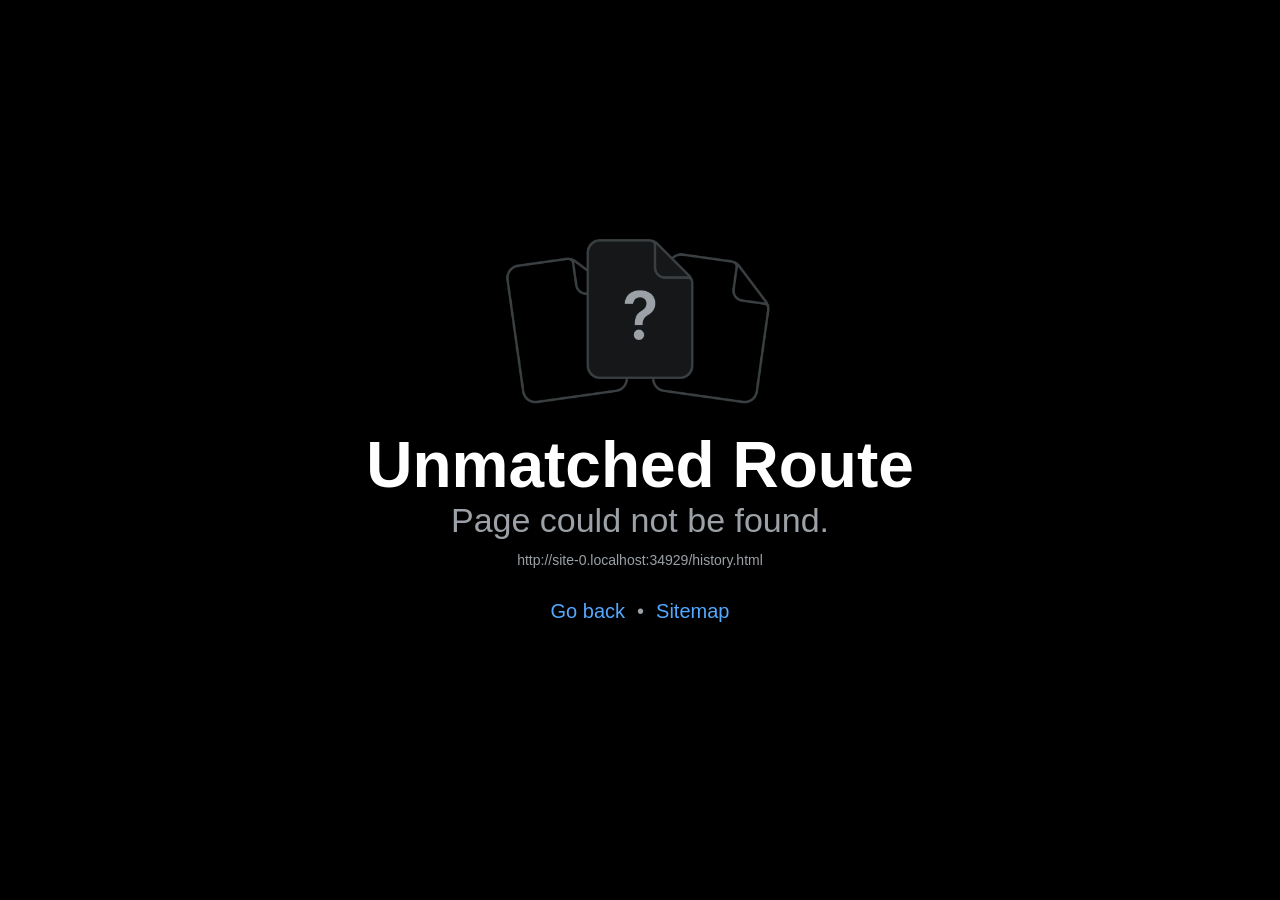
<file: history.html>
<!DOCTYPE html><html  lang="en"><head><title data-rh="true"></title><meta charSet="utf-8"/><meta charSet="utf-8"/><meta name="viewport" content="width=device-width, initial-scale=1, shrink-to-fit=no"/><meta name="theme-color" content="#f7f4ef"/><link rel="manifest" href="/site.webmanifest"/><link rel="icon" type="image/png" href="/pwa-icon-192.png"/><link rel="apple-touch-icon" href="/apple-touch-icon.png"/><meta http-equiv="X-UA-Compatible" content="IE=edge"/><style id="expo-reset">#root,body,html{height:100%}body{overflow:hidden}#root{display:flex}</style><style id="react-native-stylesheet">[stylesheet-group="0"]{}
body{margin:0;}
button::-moz-focus-inner,input::-moz-focus-inner{border:0;padding:0;}
html{-ms-text-size-adjust:100%;-webkit-text-size-adjust:100%;-webkit-tap-highlight-color:rgba(0,0,0,0);}
input::-webkit-search-cancel-button,input::-webkit-search-decoration,input::-webkit-search-results-button,input::-webkit-search-results-decoration{display:none;}
[stylesheet-group="1"]{}
.css-11aywtz{-moz-appearance:textfield;-webkit-appearance:none;background-color:rgba(0,0,0,0.00);border-bottom-left-radius:0px;border-bottom-right-radius:0px;border-top-left-radius:0px;border-top-right-radius:0px;border:0 solid black;box-sizing:border-box;font:14px -apple-system,BlinkMacSystemFont,"Segoe UI",Roboto,Helvetica,Arial,sans-serif;margin:0px;padding:0px;resize:none;}
.css-146c3p1{background-color:rgba(0,0,0,0.00);border:0 solid black;box-sizing:border-box;color:rgba(0,0,0,1.00);display:inline;font:14px -apple-system,BlinkMacSystemFont,"Segoe UI",Roboto,Helvetica,Arial,sans-serif;list-style:none;margin:0px;padding:0px;position:relative;text-align:start;text-decoration:none;white-space:pre-wrap;word-wrap:break-word;}
.css-1jxf684{background-color:rgba(0,0,0,0.00);border:0 solid black;box-sizing:border-box;color:inherit;display:inline;font:inherit;list-style:none;margin:0px;padding:0px;position:relative;text-align:inherit;text-decoration:none;white-space:inherit;word-wrap:break-word;}
.css-9pa8cd{bottom:0px;height:100%;left:0px;opacity:0;position:absolute;right:0px;top:0px;width:100%;z-index:-1;}
.css-g5y9jx{align-content:flex-start;align-items:stretch;background-color:rgba(0,0,0,0.00);border:0 solid black;box-sizing:border-box;display:flex;flex-basis:auto;flex-direction:column;flex-shrink:0;list-style:none;margin:0px;min-height:0px;min-width:0px;padding:0px;position:relative;text-decoration:none;z-index:0;}
[stylesheet-group="2"]{}
.r-11mg6pl{border-bottom-color:rgba(255,255,255,1.00);border-left-color:rgba(255,255,255,1.00);border-right-color:rgba(255,255,255,1.00);border-top-color:rgba(255,255,255,1.00);}
.r-13awgt0{flex:1;}
.r-16uyjmq{border-bottom-left-radius:22px;border-bottom-right-radius:22px;border-top-left-radius:22px;border-top-right-radius:22px;}
.r-1867qdf{border-bottom-left-radius:16px;border-bottom-right-radius:16px;border-top-left-radius:16px;border-top-right-radius:16px;}
.r-1awa8pu{border-bottom-color:rgba(101,119,134,1.00);border-left-color:rgba(101,119,134,1.00);border-right-color:rgba(101,119,134,1.00);border-top-color:rgba(101,119,134,1.00);}
.r-1bq2mok{margin:3px;}
.r-1d4xg89{border-bottom-color:rgba(170,184,194,1.00);border-left-color:rgba(170,184,194,1.00);border-right-color:rgba(170,184,194,1.00);border-top-color:rgba(170,184,194,1.00);}
.r-1dzdj1l{border-bottom-left-radius:10px;border-bottom-right-radius:10px;border-top-left-radius:10px;border-top-right-radius:10px;}
.r-1f0042m{border-bottom-left-radius:5px;border-bottom-right-radius:5px;border-top-left-radius:5px;border-top-right-radius:5px;}
.r-1fuqb1j{border-bottom-left-radius:24px;border-bottom-right-radius:24px;border-top-left-radius:24px;border-top-right-radius:24px;}
.r-1idfib4{padding:22px;}
.r-1j16mh1{border-bottom-left-radius:100%;border-bottom-right-radius:100%;border-top-left-radius:100%;border-top-right-radius:100%;}
.r-1jkafct{border-bottom-left-radius:2px;border-bottom-right-radius:2px;border-top-left-radius:2px;border-top-right-radius:2px;}
.r-1jyn79y{border-bottom-color:rgba(0,150,136,1.00);border-left-color:rgba(0,150,136,1.00);border-right-color:rgba(0,150,136,1.00);border-top-color:rgba(0,150,136,1.00);}
.r-1ntp68p{border-bottom-color:rgba(120,146,107,0.18);border-left-color:rgba(120,146,107,0.18);border-right-color:rgba(120,146,107,0.18);border-top-color:rgba(120,146,107,0.18);}
.r-1pcd2l5{padding:20px;}
.r-1phboty{border-bottom-style:solid;border-left-style:solid;border-right-style:solid;border-top-style:solid;}
.r-1q9bdsx{border-bottom-left-radius:12px;border-bottom-right-radius:12px;border-top-left-radius:12px;border-top-right-radius:12px;}
.r-1qsk4np{overflow-x:clip;overflow-y:clip;}
.r-1rvyss1{border-bottom-color:rgba(255,255,255,0.20);border-left-color:rgba(255,255,255,0.20);border-right-color:rgba(255,255,255,0.20);border-top-color:rgba(255,255,255,0.20);}
.r-1slz7xr{padding:14px;}
.r-1sp51qo{padding:10px;}
.r-1udh08x{overflow-x:hidden;overflow-y:hidden;}
.r-1uu6nss{padding:5px;}
.r-1wdgtis{border-bottom-color:rgba(109,91,82,0.12);border-left-color:rgba(109,91,82,0.12);border-right-color:rgba(109,91,82,0.12);border-top-color:rgba(109,91,82,0.12);}
.r-1xfd6ze{border-bottom-left-radius:8px;border-bottom-right-radius:8px;border-top-left-radius:8px;border-top-right-radius:8px;}
.r-1ydgvse{border-bottom-color:rgba(255,204,210,1.00);border-left-color:rgba(255,204,210,1.00);border-right-color:rgba(255,204,210,1.00);border-top-color:rgba(255,204,210,1.00);}
.r-1yzhi71{border-bottom-color:rgba(120,146,107,0.12);border-left-color:rgba(120,146,107,0.12);border-right-color:rgba(120,146,107,0.12);border-top-color:rgba(120,146,107,0.12);}
.r-4a18lf{border-bottom-color:rgba(255,0,0,1.00);border-left-color:rgba(255,0,0,1.00);border-right-color:rgba(255,0,0,1.00);border-top-color:rgba(255,0,0,1.00);}
.r-4zvafu{border-bottom-left-radius:26px;border-bottom-right-radius:26px;border-top-left-radius:26px;border-top-right-radius:26px;}
.r-60ke3l{border-bottom-color:rgba(0,128,0,1.00);border-left-color:rgba(0,128,0,1.00);border-right-color:rgba(0,128,0,1.00);border-top-color:rgba(0,128,0,1.00);}
.r-6ncur5{border-bottom-left-radius:18px;border-bottom-right-radius:18px;border-top-left-radius:18px;border-top-right-radius:18px;}
.r-6t2glc{border-bottom-left-radius:40px;border-bottom-right-radius:40px;border-top-left-radius:40px;border-top-right-radius:40px;}
.r-9x6qib{border-bottom-color:rgba(204,214,221,1.00);border-left-color:rgba(204,214,221,1.00);border-right-color:rgba(204,214,221,1.00);border-top-color:rgba(204,214,221,1.00);}
.r-a1yn9n{border-bottom-left-radius:28px;border-bottom-right-radius:28px;border-top-left-radius:28px;border-top-right-radius:28px;}
.r-cpet4d{border-bottom-left-radius:999px;border-bottom-right-radius:999px;border-top-left-radius:999px;border-top-right-radius:999px;}
.r-crgep1{margin:0px;}
.r-d045u9{border-bottom-width:2px;border-left-width:2px;border-right-width:2px;border-top-width:2px;}
.r-d23pfw{padding:24px;}
.r-edyy15{padding:8px;}
.r-fx7oqy{border-bottom-color:rgba(0,0,255,1.00);border-left-color:rgba(0,0,255,1.00);border-right-color:rgba(0,0,255,1.00);border-top-color:rgba(0,0,255,1.00);}
.r-hoph7w{border-bottom-color:rgba(255,255,255,0.08);border-left-color:rgba(255,255,255,0.08);border-right-color:rgba(255,255,255,0.08);border-top-color:rgba(255,255,255,0.08);}
.r-krxsd3{display:-webkit-box;}
.r-nsbfu8{padding:16px;}
.r-rs99b7{border-bottom-width:1px;border-left-width:1px;border-right-width:1px;border-top-width:1px;}
.r-sdzq82{border-bottom-color:rgba(255,255,255,0.30);border-left-color:rgba(255,255,255,0.30);border-right-color:rgba(255,255,255,0.30);border-top-color:rgba(255,255,255,0.30);}
.r-sgsi90{border-bottom-color:rgba(120,146,107,0.20);border-left-color:rgba(120,146,107,0.20);border-right-color:rgba(120,146,107,0.20);border-top-color:rgba(120,146,107,0.20);}
.r-t23y2h{border-bottom-left-radius:14px;border-bottom-right-radius:14px;border-top-left-radius:14px;border-top-right-radius:14px;}
.r-t60dpp{padding:0px;}
.r-wg31gx{border-bottom-color:rgba(49,53,56,1.00);border-left-color:rgba(49,53,56,1.00);border-right-color:rgba(49,53,56,1.00);border-top-color:rgba(49,53,56,1.00);}
.r-whuqzp{padding:18px;}
.r-xoduu5{display:inline-flex;}
.r-xyw6el{padding:12px;}
.r-y47klf{border-bottom-left-radius:20px;border-bottom-right-radius:20px;border-top-left-radius:20px;border-top-right-radius:20px;}
.r-ywje51{margin:auto;}
.r-z2wwpe{border-bottom-left-radius:4px;border-bottom-right-radius:4px;border-top-left-radius:4px;border-top-right-radius:4px;}
[stylesheet-group="2.1"]{}
.r-11f147o{padding-bottom:8px;padding-top:8px;}
.r-11gswi8{padding-left:3px;padding-right:3px;}
.r-17q4wm6{margin-left:5px;margin-right:5px;}
.r-184id4b{margin-bottom:12px;margin-top:12px;}
.r-1d7mnkm{padding-bottom:15px;padding-top:15px;}
.r-1e084wi{padding-left:0px;padding-right:0px;}
.r-1ml3abn{padding-bottom:14px;padding-top:14px;}
.r-1mmae3n{padding-bottom:12px;padding-top:12px;}
.r-1ntr0p{padding-left:5px;padding-right:5px;}
.r-1rsorjc{padding-left:36px;padding-right:36px;}
.r-1yd117h{padding-bottom:7px;padding-top:7px;}
.r-3o4zer{padding-left:12px;padding-right:12px;}
.r-3pj75a{padding-left:16px;padding-right:16px;}
.r-cnw61z{padding-bottom:4px;padding-top:4px;}
.r-cxgwc0{padding-left:24px;padding-right:24px;}
.r-f8sm7e{margin-left:auto;margin-right:auto;}
.r-is05cd{padding-left:8px;padding-right:8px;}
.r-jdiy1a{margin-left:11px;margin-right:11px;}
.r-jusfrs{margin-left:12px;margin-right:12px;}
.r-n5f61p{margin-bottom:3px;margin-top:3px;}
.r-n7gxbd{padding-left:4px;padding-right:4px;}
.r-u9wvl5{padding-left:20px;padding-right:20px;}
.r-ugi1tw{padding-left:5%;padding-right:5%;}
.r-w7s2jr{padding-bottom:16px;padding-top:16px;}
.r-ytbthy{padding-bottom:10px;padding-top:10px;}
[stylesheet-group="2.2"]{}
.r-10s2tm5{left:0%;}
.r-16o8guy{right:100%;}
.r-1a11zyx{margin-right:12px;}
.r-1cwvpvk{margin-left:12px;}
.r-1e97lx8{margin-right:3px;}
.r-1euzeng{padding-left:24px;}
.r-1g4tz6n{margin-right:-14.5px;}
.r-1h31txp{padding-right:16px;}
.r-1lhn9r{margin-left:-14.5px;}
.r-1sqnqi2{margin-left:3px;}
.r-1vl2501{padding-right:24px;}
.r-9mo606{margin-right:10px;}
.r-c59us2{left:-3px;}
.r-dqe1q{right:0%;}
.r-qb41rp{margin-right:5px;}
.r-rci37q{left:100%;}
.r-uhung1{margin-left:10px;}
.r-vpmibe{right:-3px;}
.r-w67my2{padding-left:16px;}
.r-wizibn{margin-left:5px;}
[stylesheet-group="3"]{}
.r-105ug2t{pointer-events:auto!important;}
.r-10b5y5f{letter-spacing:1.4px;}
.r-10gryf7{min-height:56px;}
.r-10ptun7{height:16px;}
.r-10sih6i{background-color:rgba(120,146,107,0.10);}
.r-10v3vxq{transform:scaleX(-1);}
.r-10x49cs{font-size:10px;}
.r-10xqauy{padding-top:env(safe-area-inset-top);}
.r-11dcagt{background-color:rgba(255,255,255,0.72);}
.r-11isodc{max-width:220px;}
.r-11j9u27{visibility:hidden;}
.r-11mpjr4{background-color:rgba(223,223,223,1.00);}
.r-11udlyb{background-color:rgba(0,150,136,1.00);}
.r-11v9fek{min-width:180px;}
.r-11yh6sk{overflow-x:hidden;}
.r-12f6czt{top:17px;}
.r-12nbp4c{background-color:rgba(80,67,56,0.14);}
.r-12vffkv>* {pointer-events:auto;}
.r-12vffkv{pointer-events:none!important;}
.r-12ym1je{width:18px;}
.r-131miar{padding-top:18px;}
.r-135wba7{line-height:24px;}
.r-13aq9py{animation-name:r-1iq689l;}
.r-13cx0yo{max-width:86%;}
.r-13qz1uu{width:100%;}
.r-13tjlyg{transition-duration:0.1s;}
.r-1444osr{margin-top:18px;}
.r-1472mwg{height:24px;}
.r-14gqq1x{margin-top:4px;}
.r-14lw9ot{background-color:rgba(255,255,255,1.00);}
.r-14sbq61{background-color:rgba(33,150,243,1.00);}
.r-14yzgew{line-height:18px;}
.r-150rngu{-webkit-overflow-scrolling:touch;}
.r-16eto9q{width:12px;}
.r-16pcm1t{gap:20px;}
.r-16y2uox{flex-grow:1;}
.r-173mn98{align-self:flex-end;}
.r-173mzie{transform:scaleY(-1);}
.r-1777fci{justify-content:center;}
.r-17bb2tj{animation-duration:0.75s;}
.r-17leim2{background-repeat:repeat;}
.r-17rnw9f{line-height:30px;}
.r-17s6mgv{justify-content:flex-end;}
.r-17tb59b{opacity:0.7;}
.r-17tloay{opacity:0.6;}
.r-17u3ijr{background-color:rgba(155,161,166,0.27);}
.r-184en5c{z-index:1;}
.r-18nhz7w{top:-3px;}
.r-18u1ve8{color:rgba(255,255,255,0.40);}
.r-18u37iz{flex-direction:row;}
.r-18yzcnr{height:22px;}
.r-19oahor{font-size:64px;}
.r-19r33im{letter-spacing:1.2px;}
.r-19wmn03{width:20px;}
.r-19yznuf{min-height:52px;}
.r-19z077z{touch-action:none;}
.r-1a2p6p6{-webkit-text-decoration-style:solid;text-decoration-style:solid;}
.r-1abnn5w{animation-play-state:paused;}
.r-1acpoxo{width:36px;}
.r-1aiqnjv{font-family:monospace,monospace;}
.r-1aockid{width:40px;}
.r-1awozwy{align-items:center;}
.r-1ay1djp{animation-duration:1s;}
.r-1b43r93{font-size:14px;}
.r-1bmjmyb{color:rgba(253,250,246,1.00);}
.r-1bo3qe4{background-color:rgba(255,255,255,0.82);}
.r-1bz4xl6{color:rgba(47,42,40,1.00);}
.r-1c6unfx{forced-color-adjust:none;}
.r-1c85bru{width:270px;}
.r-1cmwbt1{gap:8px;}
.r-1cszgra{min-height:150px;}
.r-1d2f490{left:0px;}
.r-1d5kdc7{flex-direction:column-reverse;}
.r-1d8zi2v{background-color:rgba(120,146,107,0.12);}
.r-1ddef8g{-webkit-text-decoration-line:underline;text-decoration-line:underline;}
.r-1dernwh{height:70%;}
.r-1dykn21{margin-bottom:-10px;}
.r-1ei5mc7{cursor:inherit;}
.r-1enofrn{font-size:12px;}
.r-1euycsn{flex-direction:row-reverse;}
.r-1ewcgjf{box-shadow:0px 1px 3px rgba(0,0,0,0.5);}
.r-1f0cr8{transform:scale(0.98);}
.r-1ff274t{text-align:right;}
.r-1ffj0ar{background-color:rgba(0,0,0,0.40);}
.r-1g80hic{opacity:0.8;}
.r-1gbzkev{box-shadow:0px 14px 26px rgba(86,70,63,0.10);}
.r-1ge9hsw{max-width:960px;}
.r-1ghxqbu{font-variant:tabular-nums;}
.r-1gkfh8e{font-size:11px;}
.r-1h0z5md{justify-content:flex-start;}
.r-1h2t8mc{width:0px;}
.r-1habvwh{align-items:flex-start;}
.r-1hbdxv6{background-color:rgba(47,42,40,1.00);}
.r-1hus931{background-color:rgba(255,255,255,0.65);}
.r-1i10wst{font-size:18px;}
.r-1i6wzkk{-moz-transition-property:opacity;-webkit-transition-property:opacity;transition-property:opacity;}
.r-1i71y14{gap:14px;}
.r-1igrmtv{background-color:rgba(255,255,255,0.74);}
.r-1ikidpy{letter-spacing:0.5px;}
.r-1iln25a{word-wrap:normal;}
.r-1inkyih{font-size:17px;}
.r-1iusvr4{flex-basis:0px;}
.r-1janqcz{width:16px;}
.r-1jcqhep{opacity:0.92;}
.r-1jg9483{width:8px;}
.r-1jkjb{margin-left:8px;}
.r-1jnkns4{gap:0px;}
.r-1kb76zh{margin-right:8px;}
.r-1kfrs79{font-weight:600;}
.r-1kihuf0{align-self:center;}
.r-1kq4tli{background-color:rgba(247,244,239,1.00);}
.r-1ld3bg{top:-4px;}
.r-1ldzwu0{animation-timing-function:linear;}
.r-1ljj7th{height:132px;}
.r-1ljkkvz{color:rgba(109,91,82,1.00);}
.r-1loqt21{cursor:pointer;}
.r-1lybf8k{letter-spacing:1.1px;}
.r-1mlwlqe{flex-basis:auto;}
.r-1mrlafo{background-position:0;}
.r-1muvv40{animation-iteration-count:infinite;}
.r-1n59lq4{background-color:rgba(255,250,246,1.00);}
.r-1niwhzg{background-color:rgba(0,0,0,0.00);}
.r-1njcn02{height:96px;}
.r-1nlw0im{bottom:8px;}
.r-1no09lo{margin-top:28px;}
.r-1ntpcl0{background-color:rgba(247,244,239,0.95);}
.r-1nxhmzv{margin-bottom:28px;}
.r-1ny4l3l{outline-style:none;}
.r-1ocf4r9{scroll-snap-type:y mandatory;}
.r-1old0tt{background-color:rgba(120,146,107,0.24);}
.r-1onu96p{border-curve:continuous;}
.r-1oszu61{align-items:stretch;}
.r-1otgn73{touch-action:manipulation;}
.r-1p0dtai{bottom:0px;}
.r-1pe4m6s{background-color:rgba(255,245,245,1.00);}
.r-1pi2tsx{height:100%;}
.r-1pl7oy7{min-height:48px;}
.r-1pm8pkb{font-family:Courier;}
.r-1pnwn9g{gap:18px;}
.r-1pz39u2{align-self:stretch;}
.r-1q142lx{flex-shrink:0;}
.r-1qd0xha{font-family:-apple-system,BlinkMacSystemFont,"Segoe UI",Roboto,Helvetica,Arial,sans-serif;}
.r-1qulhi1{animation-name:r-1pzkwqh;}
.r-1r4fvd0{color:rgba(82,169,255,1.00);}
.r-1r74h94{left:8px;}
.r-1r8g8re{height:36px;}
.r-1ra0lkn{font-size:30px;}
.r-1rnoaur{overflow-y:auto;}
.r-1sg8ghl{z-index:1000;}
.r-1ssbvtb{gap:12px;}
.r-1sxrcry{background-size:auto;}
.r-1udbk01{text-overflow:ellipsis;}
.r-1ugchlj{height:44px;}
.r-1ui5ee8{font-size:32px;}
.r-1urfncx{height:210px;}
.r-1v12m3i{background-color:rgba(255,255,255,0.48);}
.r-1vamr63{max-width:720px;}
.r-1vr29t4{font-weight:800;}
.r-1vxcbln{background-color:rgba(253,250,246,1.00);}
.r-1vzzlr8{padding-bottom:42px;}
.r-1w2pmg{height:0px;}
.r-1w6e6rj{flex-wrap:wrap;}
.r-1wbh5a2{flex-shrink:1;}
.r-1wtj0ep{justify-content:space-between;}
.r-1wyyakw{z-index:-1;}
.r-1x35g6{font-size:24px;}
.r-1xcajam{position:fixed;}
.r-1xnzce8{-moz-user-select:text;-webkit-user-select:text;user-select:text;}
.r-1xpsq9i{box-shadow:0px 3px 3px rgba(0, 0, 0, 0.33);}
.r-1xy5wl5{width:128px;}
.r-1xzupcd{width:13px;}
.r-1yef0xd{animation-name:r-11cv4x;}
.r-2eszeu::-webkit-scrollbar{display:none}
.r-2eszeu{scrollbar-width:none;}
.r-30o5oe{-moz-appearance:none;-ms-appearance:none;-webkit-appearance:none;appearance:none;}
.r-34dabr{color:rgba(213,161,77,1.00);}
.r-356f0p{letter-spacing:0.35px;}
.r-39tz36{opacity:0.56;}
.r-3da1kt{height:8px;}
.r-3mc0re{right:8px;}
.r-3s2u2q{white-space:nowrap;}
.r-417010{z-index:0;}
.r-4gszlv{background-size:cover;}
.r-4v7adb{height:5px;}
.r-54tqga{color:rgba(120,146,107,1.00);}
.r-5cs3rs{background-color:rgba(255,255,255,0.78);}
.r-5k4su9{background-color:rgba(217,213,207,0.50);}
.r-5oul0u{margin-bottom:8px;}
.r-5xczd7{transform:scale(0.99);}
.r-60vfwk{min-width:1px;}
.r-633pao>* {pointer-events:none;}
.r-633pao{pointer-events:none!important;}
.r-6dt33c{opacity:1;}
.r-6gpygo{margin-bottom:12px;}
.r-6taxm2:-ms-input-placeholder{color:var(--placeholderTextColor);opacity:1;}
.r-6taxm2::-moz-placeholder{color:var(--placeholderTextColor);opacity:1;}
.r-6taxm2::-webkit-input-placeholder{color:var(--placeholderTextColor);opacity:1;}
.r-6taxm2::placeholder{color:var(--placeholderTextColor);opacity:1;}
.r-726pan{width:31px;}
.r-76blku{height:21px;}
.r-7cikom{font-size:inherit;}
.r-7l9xyp{background-color:rgba(255,255,255,0.20);}
.r-7ptqe7{line-height:23px;}
.r-7q8q6z{cursor:default;}
.r-840sz7{background-color:rgba(120,146,107,1.00);}
.r-8akbws{-webkit-box-orient:vertical;}
.r-8ay8q1{letter-spacing:0.1px;}
.r-97e31f{padding-bottom:env(safe-area-inset-bottom);}
.r-9cviqr{margin-left:2px;}
.r-9daxd3{animation-duration:250ms;}
.r-9dmdro{top:40px;}
.r-a023e6{font-size:15px;}
.r-adyw6z{font-size:20px;}
.r-agouwx{transform:translateZ(0);}
.r-ah5dr5>* {pointer-events:none;}
.r-ah5dr5{pointer-events:auto!important;}
.r-aruset{font-weight:200;}
.r-b88u0q{font-weight:700;}
.r-bi4vy9{transform:translateY(100%);}
.r-bnwqim{position:relative;}
.r-bt1l66{min-height:20px;}
.r-btzanb{box-shadow:0px 18px 32px rgba(84,69,61,0.16);}
.r-buy8e9{overflow-y:hidden;}
.r-bv2aro{padding-left:env(safe-area-inset-left);}
.r-c68hjy{color:rgba(161,161,161,1.00);}
.r-cn4pv1{background-color:rgba(47,42,40,0.35);}
.r-cpa5s6{scroll-snap-align:start;}
.r-cqee49{color:rgba(0,0,0,1.00);}
.r-dkge59{background-color:rgba(170,184,194,1.00);}
.r-dnmrzs{max-width:100%;}
.r-dqa1tq{width:180px;}
.r-eafdt9{transition-duration:0.15s;}
.r-ebwn4k{animation-name:r-q67da2;}
.r-ehq7j7{background-size:contain;}
.r-eqz5dr{flex-direction:column;}
.r-eu3ka{height:40px;}
.r-evnaw{font-size:22px;}
.r-f2rzs7{background-color:rgba(255,77,109,1.00);}
.r-f4gmv6{gap:16px;}
.r-fdjqy7{text-align:left;}
.r-fsd4u5{box-shadow:0px 10px 18px rgba(71,89,64,0.24);}
.r-g3mlsw{animation-name:r-t2lo5v;}
.r-ghxds0{transform:translateY(0%);}
.r-gtdqiz{position:-webkit-sticky;position:sticky;}
.r-h0d30l{height:28px;}
.r-h3s6tt{height:48px;}
.r-hbpseb{line-height:22px;}
.r-hgxnrh{background-color:rgba(120,146,107,0.06);}
.r-hxflta{padding-right:env(safe-area-inset-right);}
.r-i6by83{background-color:rgba(0,0,0,0.92);}
.r-icoktb{opacity:0.5;}
.r-icxjq6{opacity:0.85;}
.r-ifefl9{min-height:0px;}
.r-ipm5af{top:0px;}
.r-jwli3a{color:rgba(255,255,255,1.00);}
.r-k200y{align-self:flex-start;}
.r-kemksi{background-color:rgba(0,0,0,1.00);}
.r-kgclmp{transform:scaleX(1.1);}
.r-kizejy{color:rgba(155,161,166,1.00);}
.r-knv0ih{margin-top:8px;}
.r-kzbkwu{padding-bottom:12px;}
.r-l71dzp{margin-top:14px;}
.r-leqjx2{animation-timing-function:cubic-bezier(0.215, 0.61, 0.355, 1);}
.r-lltvgl{overflow-x:auto;}
.r-lpb231{height:168px;}
.r-lrsllp{width:24px;}
.r-lrvibr{-moz-user-select:none;-webkit-user-select:none;user-select:none;}
.r-m5arl1{width:2px;}
.r-majxgm{font-weight:500;}
.r-mfh4gg{scroll-snap-type:x mandatory;}
.r-mhe3cw{z-index:10;}
.r-mro3nb{background-color:rgba(21,23,24,1.00);}
.r-n6v787{font-size:13px;}
.r-n7aj9u{background-color:rgba(255,255,255,0.80);}
.r-o4n3w5{width:23px;}
.r-obd0qt{align-items:flex-end;}
.r-ojf8lh{gap:6px;}
.r-orgf3d{opacity:0;}
.r-pezta{z-index:5;}
.r-q4m81j{text-align:center;}
.r-qfi6ny{top:30000px;}
.r-qklmqi{border-bottom-width:1px;}
.r-qn3fzs{padding-bottom:24px;}
.r-r0fnf6{border-bottom-left-radius:14px;}
.r-r19jdo{right:15px;}
.r-r5vmyo{z-index:1002;}
.r-r9hte5{-webkit-backdrop-filter:blur(10px);backdrop-filter:blur(10px);}
.r-rjixqe{line-height:20px;}
.r-rs94m5{background-image:url("[data-uri]");}
.r-rwqe4o{width:48px;}
.r-s62m2j{animation-timing-function:cubic-bezier(0.47, 0, 0.745, 0.715);}
.r-sfbmgh{z-index:9999;}
.r-shm4j{border-bottom-left-radius:10px;}
.r-so7y2g{line-height:64px;}
.r-tabonr{border-bottom-right-radius:10px;}
.r-tbmifm{height:12px;}
.r-tsynxw{text-transform:uppercase;}
.r-ttdzmv{padding-top:12px;}
.r-u6sd8q{background-repeat:no-repeat;}
.r-u8s1d{position:absolute;}
.r-u92y06{background-color:rgba(255,165,0,1.00);}
.r-uaa2di{gap:10px;}
.r-ubezar{font-size:16px;}
.r-uho16t{font-size:34px;}
.r-usgzl9{width:44px;}
.r-v55p34{margin-bottom:-8px;}
.r-vacyoi{padding-bottom:64px;}
.r-van48c{caret-color:transparent;}
.r-vboj7i{top:-7px;}
.r-vdqesa{min-height:54px;}
.r-vvn4in{background-position:center;}
.r-vw2c0b{font-weight:bold;}
.r-w93eiw{opacity:0.88;}
.r-wc24c3{z-index:20;}
.r-wfqgy4{transition-duration:100ms;}
.r-ws9h79{left:4px;}
.r-x11e5r{font-family:SFMono-Regular, Menlo, Monaco, Consolas, "Liberation Mono", "Courier New", monospace;}
.r-x3cy2q{background-size:100% 100%;}
.r-xx3c9p{animation-name:r-imtty0;}
.r-y7v2we{background-color:rgba(32,36,37,1.00);}
.r-yie26v{z-index:1001;}
.r-z5qs1h{gap:2px;}
.r-z80fyv{height:20px;}
.r-zchlnj{right:0px;}
.r-zz5t5d{font-size:28px;}
@-webkit-keyframes r-11cv4x{0%{transform:rotate(0deg);}100%{transform:rotate(360deg);}}
@-webkit-keyframes r-1iq689l{0%{transform:translateY(0%);}100%{transform:translateY(100%);}}
@-webkit-keyframes r-1pzkwqh{0%{transform:translateY(100%);}100%{transform:translateY(0%);}}
@-webkit-keyframes r-imtty0{0%{opacity:0;}100%{opacity:1;}}
@-webkit-keyframes r-q67da2{0%{transform:translateX(-100%);}100%{transform:translateX(400%);}}
@-webkit-keyframes r-t2lo5v{0%{opacity:1;}100%{opacity:0;}}
@keyframes r-11cv4x{0%{transform:rotate(0deg);}100%{transform:rotate(360deg);}}
@keyframes r-1iq689l{0%{transform:translateY(0%);}100%{transform:translateY(100%);}}
@keyframes r-1pzkwqh{0%{transform:translateY(100%);}100%{transform:translateY(0%);}}
@keyframes r-imtty0{0%{opacity:0;}100%{opacity:1;}}
@keyframes r-q67da2{0%{transform:translateX(-100%);}100%{transform:translateX(400%);}}
@keyframes r-t2lo5v{0%{opacity:1;}100%{opacity:0;}}</style><script type="module">globalThis.__EXPO_ROUTER_HYDRATE__=true;</script><link rel="preload" href="/_expo/static/css/web-f74e9c30e45e6f54459ac595c1b3ee16.css" as="style"><link rel="stylesheet" href="/_expo/static/css/web-f74e9c30e45e6f54459ac595c1b3ee16.css"><link rel="icon" href="/favicon.ico" /></head><body><head><style id="expo-reset">#root,body,html{height:100%}body{overflow:hidden}#root{display:flex}</style></head><body><div id="root"><div class="css-g5y9jx r-13awgt0"><!--$--><div class="css-g5y9jx r-13awgt0"><div class="css-g5y9jx r-13awgt0"><div style="position:absolute;left:0;right:0;top:0;bottom:0;pointer-events:none;visibility:hidden"></div><div class="css-g5y9jx r-13awgt0"><div class="css-g5y9jx r-13awgt0 r-1p0dtai r-1d2f490 r-u8s1d r-zchlnj r-ipm5af" style="background-color:rgba(242,242,242,1.00);display:flex"><div class="css-g5y9jx r-13awgt0"><div class="css-g5y9jx r-13awgt0" style="background-color:rgba(247,244,239,1.00)"><!--$--><div class="css-g5y9jx r-13awgt0" style="background-image:linear-gradient(180deg, rgba(253,250,246,1.00), rgba(243,239,231,1.00), rgba(237,231,222,1.00))"><div class="css-g5y9jx r-150rngu r-eqz5dr r-16y2uox r-1wbh5a2 r-11yh6sk r-1rnoaur r-agouwx"><div class="css-g5y9jx r-1vzzlr8 r-u9wvl5 r-131miar"><div class="css-g5y9jx r-16pcm1t r-1vzzlr8 r-u9wvl5 r-131miar"><div class="css-g5y9jx r-18u37iz r-f4gmv6 r-1awozwy r-1777fci r-10gryf7 r-bnwqim r-13qz1uu r-12vffkv"><div class="css-g5y9jx r-1q142lx r-1d2f490 r-u8s1d r-ipm5af"><div tabindex="0" class="css-g5y9jx r-1loqt21 r-1otgn73 r-1awozwy r-11dcagt r-1wdgtis r-t23y2h r-rs99b7 r-eu3ka r-1777fci r-1aockid"><div dir="auto" class="css-146c3p1 r-1bz4xl6 r-adyw6z">←</div></div></div><div class="css-g5y9jx r-13awgt0 r-ojf8lh r-1awozwy r-1pz39u2 r-3pj75a r-633pao"><div dir="auto" class="css-146c3p1 r-1ljkkvz r-1enofrn r-10b5y5f r-tsynxw r-q4m81j">Panda&#x27;s Place</div><div dir="auto" class="css-146c3p1 r-1bz4xl6 r-1ra0lkn r-b88u0q r-1vamr63 r-q4m81j">History</div><div dir="auto" class="css-146c3p1 r-1ljkkvz r-a023e6 r-hbpseb r-1vamr63 r-q4m81j">Grouped by day so old comfort threads still feel easy to return to.</div></div><div class="css-g5y9jx r-1q142lx r-u8s1d r-zchlnj r-ipm5af"><div tabindex="0" class="css-g5y9jx r-1loqt21 r-1otgn73 r-1awozwy r-11dcagt r-1wdgtis r-t23y2h r-rs99b7 r-eu3ka r-1777fci r-1aockid"><div dir="auto" class="css-146c3p1 r-1bz4xl6 r-adyw6z">↻</div></div></div></div><div class="css-g5y9jx r-1d8zi2v r-1ntp68p r-16uyjmq r-rs99b7 r-ojf8lh r-nsbfu8"><div dir="auto" class="css-146c3p1 r-54tqga r-1b43r93 r-b88u0q r-19r33im r-tsynxw">Auto cleanup</div><div dir="auto" class="css-146c3p1 r-1ljkkvz r-1b43r93 r-rjixqe">Chats are deleted after 28 days unless you star them.</div></div><input placeholder="Search old conversations" autoCapitalize="sentences" autoComplete="on" autoCorrect="on" dir="auto" rows="1" spellCheck="true" virtualkeyboardpolicy="auto" class="css-11aywtz r-6taxm2 r-1bo3qe4 r-1wdgtis r-y47klf r-rs99b7 r-1bz4xl6 r-a023e6 r-vdqesa r-3pj75a" style="--placeholderTextColor:rgba(47,42,40,0.45)" value=""/><div class="css-g5y9jx r-11dcagt r-1wdgtis r-1fuqb1j r-rs99b7 r-1cmwbt1 r-d23pfw"><div dir="auto" class="css-146c3p1 r-1bz4xl6 r-adyw6z r-b88u0q">No saved threads yet</div><div dir="auto" class="css-146c3p1 r-1ljkkvz r-a023e6 r-hbpseb">Once chats are stored, this page becomes the searchable memory lane for them.</div></div></div></div></div></div><!--/$--></div></div></div></div></div></div><!--/$--></div></div><script src="/_expo/static/js/web/entry-3cc9484c3fa4af2c50350789f67d9e12.js" defer></script>
</body></body></html>
</file>
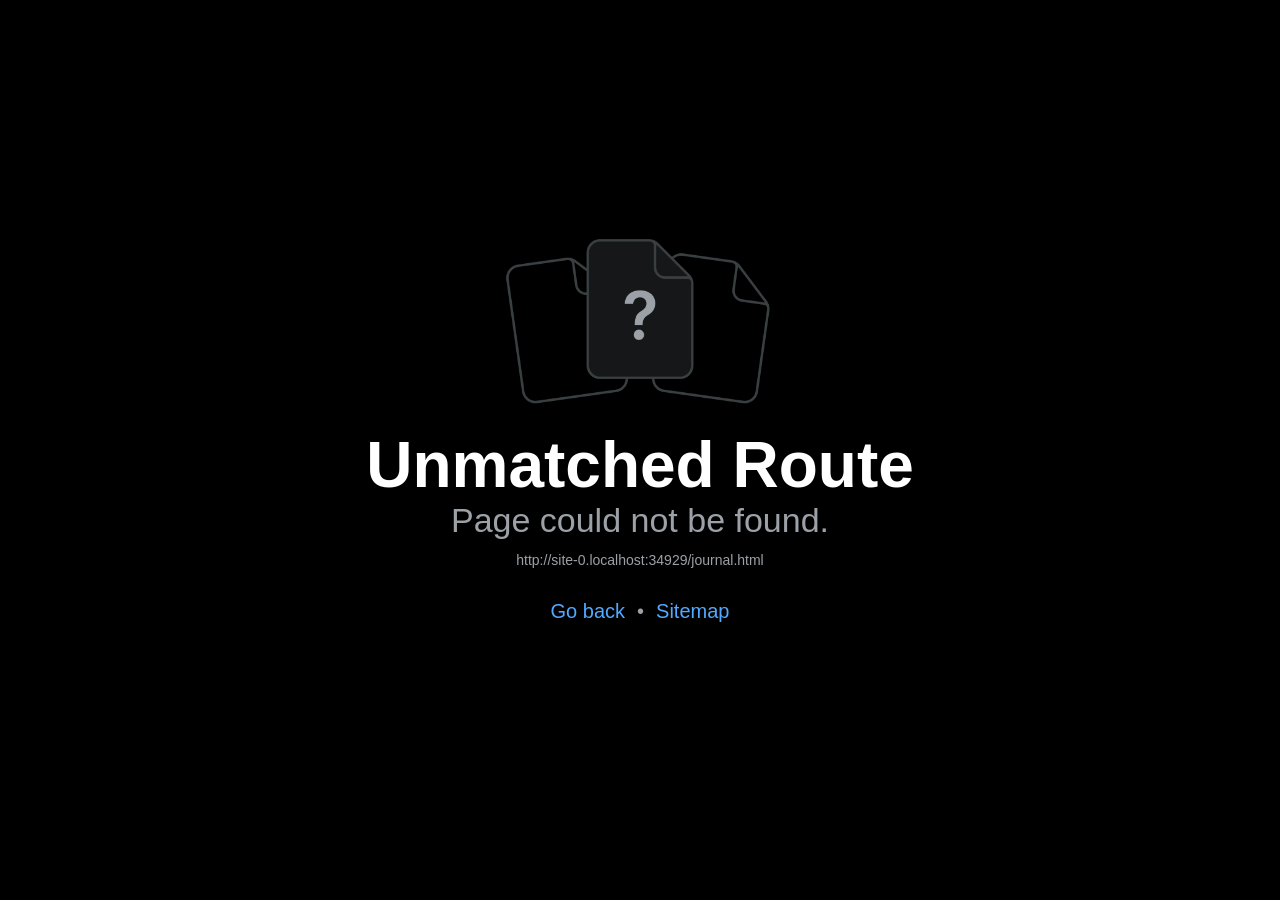
<file: journal.html>
<!DOCTYPE html><html  lang="en"><head><title data-rh="true"></title><meta charSet="utf-8"/><meta charSet="utf-8"/><meta name="viewport" content="width=device-width, initial-scale=1, shrink-to-fit=no"/><meta name="theme-color" content="#f7f4ef"/><link rel="manifest" href="/site.webmanifest"/><link rel="icon" type="image/png" href="/pwa-icon-192.png"/><link rel="apple-touch-icon" href="/apple-touch-icon.png"/><meta http-equiv="X-UA-Compatible" content="IE=edge"/><style id="expo-reset">#root,body,html{height:100%}body{overflow:hidden}#root{display:flex}</style><style id="react-native-stylesheet">[stylesheet-group="0"]{}
body{margin:0;}
button::-moz-focus-inner,input::-moz-focus-inner{border:0;padding:0;}
html{-ms-text-size-adjust:100%;-webkit-text-size-adjust:100%;-webkit-tap-highlight-color:rgba(0,0,0,0);}
input::-webkit-search-cancel-button,input::-webkit-search-decoration,input::-webkit-search-results-button,input::-webkit-search-results-decoration{display:none;}
[stylesheet-group="1"]{}
.css-11aywtz{-moz-appearance:textfield;-webkit-appearance:none;background-color:rgba(0,0,0,0.00);border-bottom-left-radius:0px;border-bottom-right-radius:0px;border-top-left-radius:0px;border-top-right-radius:0px;border:0 solid black;box-sizing:border-box;font:14px -apple-system,BlinkMacSystemFont,"Segoe UI",Roboto,Helvetica,Arial,sans-serif;margin:0px;padding:0px;resize:none;}
.css-146c3p1{background-color:rgba(0,0,0,0.00);border:0 solid black;box-sizing:border-box;color:rgba(0,0,0,1.00);display:inline;font:14px -apple-system,BlinkMacSystemFont,"Segoe UI",Roboto,Helvetica,Arial,sans-serif;list-style:none;margin:0px;padding:0px;position:relative;text-align:start;text-decoration:none;white-space:pre-wrap;word-wrap:break-word;}
.css-1jxf684{background-color:rgba(0,0,0,0.00);border:0 solid black;box-sizing:border-box;color:inherit;display:inline;font:inherit;list-style:none;margin:0px;padding:0px;position:relative;text-align:inherit;text-decoration:none;white-space:inherit;word-wrap:break-word;}
.css-9pa8cd{bottom:0px;height:100%;left:0px;opacity:0;position:absolute;right:0px;top:0px;width:100%;z-index:-1;}
.css-g5y9jx{align-content:flex-start;align-items:stretch;background-color:rgba(0,0,0,0.00);border:0 solid black;box-sizing:border-box;display:flex;flex-basis:auto;flex-direction:column;flex-shrink:0;list-style:none;margin:0px;min-height:0px;min-width:0px;padding:0px;position:relative;text-decoration:none;z-index:0;}
[stylesheet-group="2"]{}
.r-11mg6pl{border-bottom-color:rgba(255,255,255,1.00);border-left-color:rgba(255,255,255,1.00);border-right-color:rgba(255,255,255,1.00);border-top-color:rgba(255,255,255,1.00);}
.r-13awgt0{flex:1;}
.r-16uyjmq{border-bottom-left-radius:22px;border-bottom-right-radius:22px;border-top-left-radius:22px;border-top-right-radius:22px;}
.r-1867qdf{border-bottom-left-radius:16px;border-bottom-right-radius:16px;border-top-left-radius:16px;border-top-right-radius:16px;}
.r-1awa8pu{border-bottom-color:rgba(101,119,134,1.00);border-left-color:rgba(101,119,134,1.00);border-right-color:rgba(101,119,134,1.00);border-top-color:rgba(101,119,134,1.00);}
.r-1bq2mok{margin:3px;}
.r-1d4xg89{border-bottom-color:rgba(170,184,194,1.00);border-left-color:rgba(170,184,194,1.00);border-right-color:rgba(170,184,194,1.00);border-top-color:rgba(170,184,194,1.00);}
.r-1dzdj1l{border-bottom-left-radius:10px;border-bottom-right-radius:10px;border-top-left-radius:10px;border-top-right-radius:10px;}
.r-1f0042m{border-bottom-left-radius:5px;border-bottom-right-radius:5px;border-top-left-radius:5px;border-top-right-radius:5px;}
.r-1fuqb1j{border-bottom-left-radius:24px;border-bottom-right-radius:24px;border-top-left-radius:24px;border-top-right-radius:24px;}
.r-1idfib4{padding:22px;}
.r-1j16mh1{border-bottom-left-radius:100%;border-bottom-right-radius:100%;border-top-left-radius:100%;border-top-right-radius:100%;}
.r-1jkafct{border-bottom-left-radius:2px;border-bottom-right-radius:2px;border-top-left-radius:2px;border-top-right-radius:2px;}
.r-1jyn79y{border-bottom-color:rgba(0,150,136,1.00);border-left-color:rgba(0,150,136,1.00);border-right-color:rgba(0,150,136,1.00);border-top-color:rgba(0,150,136,1.00);}
.r-1ntp68p{border-bottom-color:rgba(120,146,107,0.18);border-left-color:rgba(120,146,107,0.18);border-right-color:rgba(120,146,107,0.18);border-top-color:rgba(120,146,107,0.18);}
.r-1pcd2l5{padding:20px;}
.r-1phboty{border-bottom-style:solid;border-left-style:solid;border-right-style:solid;border-top-style:solid;}
.r-1q9bdsx{border-bottom-left-radius:12px;border-bottom-right-radius:12px;border-top-left-radius:12px;border-top-right-radius:12px;}
.r-1qsk4np{overflow-x:clip;overflow-y:clip;}
.r-1rvyss1{border-bottom-color:rgba(255,255,255,0.20);border-left-color:rgba(255,255,255,0.20);border-right-color:rgba(255,255,255,0.20);border-top-color:rgba(255,255,255,0.20);}
.r-1slz7xr{padding:14px;}
.r-1sp51qo{padding:10px;}
.r-1udh08x{overflow-x:hidden;overflow-y:hidden;}
.r-1uu6nss{padding:5px;}
.r-1wdgtis{border-bottom-color:rgba(109,91,82,0.12);border-left-color:rgba(109,91,82,0.12);border-right-color:rgba(109,91,82,0.12);border-top-color:rgba(109,91,82,0.12);}
.r-1xfd6ze{border-bottom-left-radius:8px;border-bottom-right-radius:8px;border-top-left-radius:8px;border-top-right-radius:8px;}
.r-1ydgvse{border-bottom-color:rgba(255,204,210,1.00);border-left-color:rgba(255,204,210,1.00);border-right-color:rgba(255,204,210,1.00);border-top-color:rgba(255,204,210,1.00);}
.r-1yzhi71{border-bottom-color:rgba(120,146,107,0.12);border-left-color:rgba(120,146,107,0.12);border-right-color:rgba(120,146,107,0.12);border-top-color:rgba(120,146,107,0.12);}
.r-4a18lf{border-bottom-color:rgba(255,0,0,1.00);border-left-color:rgba(255,0,0,1.00);border-right-color:rgba(255,0,0,1.00);border-top-color:rgba(255,0,0,1.00);}
.r-4zvafu{border-bottom-left-radius:26px;border-bottom-right-radius:26px;border-top-left-radius:26px;border-top-right-radius:26px;}
.r-60ke3l{border-bottom-color:rgba(0,128,0,1.00);border-left-color:rgba(0,128,0,1.00);border-right-color:rgba(0,128,0,1.00);border-top-color:rgba(0,128,0,1.00);}
.r-6ncur5{border-bottom-left-radius:18px;border-bottom-right-radius:18px;border-top-left-radius:18px;border-top-right-radius:18px;}
.r-6t2glc{border-bottom-left-radius:40px;border-bottom-right-radius:40px;border-top-left-radius:40px;border-top-right-radius:40px;}
.r-9x6qib{border-bottom-color:rgba(204,214,221,1.00);border-left-color:rgba(204,214,221,1.00);border-right-color:rgba(204,214,221,1.00);border-top-color:rgba(204,214,221,1.00);}
.r-a1yn9n{border-bottom-left-radius:28px;border-bottom-right-radius:28px;border-top-left-radius:28px;border-top-right-radius:28px;}
.r-cpet4d{border-bottom-left-radius:999px;border-bottom-right-radius:999px;border-top-left-radius:999px;border-top-right-radius:999px;}
.r-crgep1{margin:0px;}
.r-d045u9{border-bottom-width:2px;border-left-width:2px;border-right-width:2px;border-top-width:2px;}
.r-d23pfw{padding:24px;}
.r-edyy15{padding:8px;}
.r-fx7oqy{border-bottom-color:rgba(0,0,255,1.00);border-left-color:rgba(0,0,255,1.00);border-right-color:rgba(0,0,255,1.00);border-top-color:rgba(0,0,255,1.00);}
.r-hoph7w{border-bottom-color:rgba(255,255,255,0.08);border-left-color:rgba(255,255,255,0.08);border-right-color:rgba(255,255,255,0.08);border-top-color:rgba(255,255,255,0.08);}
.r-krxsd3{display:-webkit-box;}
.r-nsbfu8{padding:16px;}
.r-rs99b7{border-bottom-width:1px;border-left-width:1px;border-right-width:1px;border-top-width:1px;}
.r-sdzq82{border-bottom-color:rgba(255,255,255,0.30);border-left-color:rgba(255,255,255,0.30);border-right-color:rgba(255,255,255,0.30);border-top-color:rgba(255,255,255,0.30);}
.r-sgsi90{border-bottom-color:rgba(120,146,107,0.20);border-left-color:rgba(120,146,107,0.20);border-right-color:rgba(120,146,107,0.20);border-top-color:rgba(120,146,107,0.20);}
.r-t23y2h{border-bottom-left-radius:14px;border-bottom-right-radius:14px;border-top-left-radius:14px;border-top-right-radius:14px;}
.r-t60dpp{padding:0px;}
.r-wg31gx{border-bottom-color:rgba(49,53,56,1.00);border-left-color:rgba(49,53,56,1.00);border-right-color:rgba(49,53,56,1.00);border-top-color:rgba(49,53,56,1.00);}
.r-whuqzp{padding:18px;}
.r-xoduu5{display:inline-flex;}
.r-xyw6el{padding:12px;}
.r-y47klf{border-bottom-left-radius:20px;border-bottom-right-radius:20px;border-top-left-radius:20px;border-top-right-radius:20px;}
.r-ywje51{margin:auto;}
.r-z2wwpe{border-bottom-left-radius:4px;border-bottom-right-radius:4px;border-top-left-radius:4px;border-top-right-radius:4px;}
[stylesheet-group="2.1"]{}
.r-11f147o{padding-bottom:8px;padding-top:8px;}
.r-11gswi8{padding-left:3px;padding-right:3px;}
.r-17q4wm6{margin-left:5px;margin-right:5px;}
.r-184id4b{margin-bottom:12px;margin-top:12px;}
.r-1d7mnkm{padding-bottom:15px;padding-top:15px;}
.r-1e084wi{padding-left:0px;padding-right:0px;}
.r-1ml3abn{padding-bottom:14px;padding-top:14px;}
.r-1mmae3n{padding-bottom:12px;padding-top:12px;}
.r-1ntr0p{padding-left:5px;padding-right:5px;}
.r-1rsorjc{padding-left:36px;padding-right:36px;}
.r-1yd117h{padding-bottom:7px;padding-top:7px;}
.r-3o4zer{padding-left:12px;padding-right:12px;}
.r-3pj75a{padding-left:16px;padding-right:16px;}
.r-cnw61z{padding-bottom:4px;padding-top:4px;}
.r-cxgwc0{padding-left:24px;padding-right:24px;}
.r-f8sm7e{margin-left:auto;margin-right:auto;}
.r-is05cd{padding-left:8px;padding-right:8px;}
.r-jdiy1a{margin-left:11px;margin-right:11px;}
.r-jusfrs{margin-left:12px;margin-right:12px;}
.r-n5f61p{margin-bottom:3px;margin-top:3px;}
.r-n7gxbd{padding-left:4px;padding-right:4px;}
.r-u9wvl5{padding-left:20px;padding-right:20px;}
.r-ugi1tw{padding-left:5%;padding-right:5%;}
.r-w7s2jr{padding-bottom:16px;padding-top:16px;}
.r-ytbthy{padding-bottom:10px;padding-top:10px;}
[stylesheet-group="2.2"]{}
.r-10s2tm5{left:0%;}
.r-16o8guy{right:100%;}
.r-1a11zyx{margin-right:12px;}
.r-1cwvpvk{margin-left:12px;}
.r-1e97lx8{margin-right:3px;}
.r-1euzeng{padding-left:24px;}
.r-1g4tz6n{margin-right:-14.5px;}
.r-1h31txp{padding-right:16px;}
.r-1lhn9r{margin-left:-14.5px;}
.r-1sqnqi2{margin-left:3px;}
.r-1vl2501{padding-right:24px;}
.r-9mo606{margin-right:10px;}
.r-c59us2{left:-3px;}
.r-dqe1q{right:0%;}
.r-qb41rp{margin-right:5px;}
.r-rci37q{left:100%;}
.r-uhung1{margin-left:10px;}
.r-vpmibe{right:-3px;}
.r-w67my2{padding-left:16px;}
.r-wizibn{margin-left:5px;}
[stylesheet-group="3"]{}
.r-105ug2t{pointer-events:auto!important;}
.r-10b5y5f{letter-spacing:1.4px;}
.r-10gryf7{min-height:56px;}
.r-10ptun7{height:16px;}
.r-10sih6i{background-color:rgba(120,146,107,0.10);}
.r-10v3vxq{transform:scaleX(-1);}
.r-10x49cs{font-size:10px;}
.r-10xqauy{padding-top:env(safe-area-inset-top);}
.r-11dcagt{background-color:rgba(255,255,255,0.72);}
.r-11isodc{max-width:220px;}
.r-11j9u27{visibility:hidden;}
.r-11mpjr4{background-color:rgba(223,223,223,1.00);}
.r-11udlyb{background-color:rgba(0,150,136,1.00);}
.r-11v9fek{min-width:180px;}
.r-11yh6sk{overflow-x:hidden;}
.r-12f6czt{top:17px;}
.r-12nbp4c{background-color:rgba(80,67,56,0.14);}
.r-12vffkv>* {pointer-events:auto;}
.r-12vffkv{pointer-events:none!important;}
.r-12ym1je{width:18px;}
.r-131miar{padding-top:18px;}
.r-135wba7{line-height:24px;}
.r-13aq9py{animation-name:r-1iq689l;}
.r-13cx0yo{max-width:86%;}
.r-13qz1uu{width:100%;}
.r-13tjlyg{transition-duration:0.1s;}
.r-1444osr{margin-top:18px;}
.r-1472mwg{height:24px;}
.r-14gqq1x{margin-top:4px;}
.r-14lw9ot{background-color:rgba(255,255,255,1.00);}
.r-14sbq61{background-color:rgba(33,150,243,1.00);}
.r-14yzgew{line-height:18px;}
.r-150rngu{-webkit-overflow-scrolling:touch;}
.r-16eto9q{width:12px;}
.r-16pcm1t{gap:20px;}
.r-16y2uox{flex-grow:1;}
.r-173mn98{align-self:flex-end;}
.r-173mzie{transform:scaleY(-1);}
.r-1777fci{justify-content:center;}
.r-17bb2tj{animation-duration:0.75s;}
.r-17leim2{background-repeat:repeat;}
.r-17rnw9f{line-height:30px;}
.r-17s6mgv{justify-content:flex-end;}
.r-17tb59b{opacity:0.7;}
.r-17tloay{opacity:0.6;}
.r-17u3ijr{background-color:rgba(155,161,166,0.27);}
.r-184en5c{z-index:1;}
.r-18nhz7w{top:-3px;}
.r-18u1ve8{color:rgba(255,255,255,0.40);}
.r-18u37iz{flex-direction:row;}
.r-18yzcnr{height:22px;}
.r-19oahor{font-size:64px;}
.r-19r33im{letter-spacing:1.2px;}
.r-19wmn03{width:20px;}
.r-19yznuf{min-height:52px;}
.r-19z077z{touch-action:none;}
.r-1a2p6p6{-webkit-text-decoration-style:solid;text-decoration-style:solid;}
.r-1abnn5w{animation-play-state:paused;}
.r-1acpoxo{width:36px;}
.r-1aiqnjv{font-family:monospace,monospace;}
.r-1aockid{width:40px;}
.r-1awozwy{align-items:center;}
.r-1ay1djp{animation-duration:1s;}
.r-1b43r93{font-size:14px;}
.r-1bmjmyb{color:rgba(253,250,246,1.00);}
.r-1bo3qe4{background-color:rgba(255,255,255,0.82);}
.r-1bz4xl6{color:rgba(47,42,40,1.00);}
.r-1c6unfx{forced-color-adjust:none;}
.r-1c85bru{width:270px;}
.r-1cmwbt1{gap:8px;}
.r-1cszgra{min-height:150px;}
.r-1d2f490{left:0px;}
.r-1d5kdc7{flex-direction:column-reverse;}
.r-1d8zi2v{background-color:rgba(120,146,107,0.12);}
.r-1ddef8g{-webkit-text-decoration-line:underline;text-decoration-line:underline;}
.r-1dernwh{height:70%;}
.r-1dykn21{margin-bottom:-10px;}
.r-1ei5mc7{cursor:inherit;}
.r-1enofrn{font-size:12px;}
.r-1euycsn{flex-direction:row-reverse;}
.r-1ewcgjf{box-shadow:0px 1px 3px rgba(0,0,0,0.5);}
.r-1f0cr8{transform:scale(0.98);}
.r-1ff274t{text-align:right;}
.r-1ffj0ar{background-color:rgba(0,0,0,0.40);}
.r-1g80hic{opacity:0.8;}
.r-1gbzkev{box-shadow:0px 14px 26px rgba(86,70,63,0.10);}
.r-1ge9hsw{max-width:960px;}
.r-1ghxqbu{font-variant:tabular-nums;}
.r-1gkfh8e{font-size:11px;}
.r-1h0z5md{justify-content:flex-start;}
.r-1h2t8mc{width:0px;}
.r-1habvwh{align-items:flex-start;}
.r-1hbdxv6{background-color:rgba(47,42,40,1.00);}
.r-1hus931{background-color:rgba(255,255,255,0.65);}
.r-1i10wst{font-size:18px;}
.r-1i6wzkk{-moz-transition-property:opacity;-webkit-transition-property:opacity;transition-property:opacity;}
.r-1i71y14{gap:14px;}
.r-1igrmtv{background-color:rgba(255,255,255,0.74);}
.r-1ikidpy{letter-spacing:0.5px;}
.r-1iln25a{word-wrap:normal;}
.r-1inkyih{font-size:17px;}
.r-1iusvr4{flex-basis:0px;}
.r-1janqcz{width:16px;}
.r-1jcqhep{opacity:0.92;}
.r-1jg9483{width:8px;}
.r-1jkjb{margin-left:8px;}
.r-1jnkns4{gap:0px;}
.r-1kb76zh{margin-right:8px;}
.r-1kfrs79{font-weight:600;}
.r-1kihuf0{align-self:center;}
.r-1kq4tli{background-color:rgba(247,244,239,1.00);}
.r-1ld3bg{top:-4px;}
.r-1ldzwu0{animation-timing-function:linear;}
.r-1ljj7th{height:132px;}
.r-1ljkkvz{color:rgba(109,91,82,1.00);}
.r-1loqt21{cursor:pointer;}
.r-1lybf8k{letter-spacing:1.1px;}
.r-1mlwlqe{flex-basis:auto;}
.r-1mrlafo{background-position:0;}
.r-1muvv40{animation-iteration-count:infinite;}
.r-1n59lq4{background-color:rgba(255,250,246,1.00);}
.r-1niwhzg{background-color:rgba(0,0,0,0.00);}
.r-1njcn02{height:96px;}
.r-1nlw0im{bottom:8px;}
.r-1no09lo{margin-top:28px;}
.r-1ntpcl0{background-color:rgba(247,244,239,0.95);}
.r-1nxhmzv{margin-bottom:28px;}
.r-1ny4l3l{outline-style:none;}
.r-1ocf4r9{scroll-snap-type:y mandatory;}
.r-1old0tt{background-color:rgba(120,146,107,0.24);}
.r-1onu96p{border-curve:continuous;}
.r-1oszu61{align-items:stretch;}
.r-1otgn73{touch-action:manipulation;}
.r-1p0dtai{bottom:0px;}
.r-1pe4m6s{background-color:rgba(255,245,245,1.00);}
.r-1pi2tsx{height:100%;}
.r-1pl7oy7{min-height:48px;}
.r-1pm8pkb{font-family:Courier;}
.r-1pnwn9g{gap:18px;}
.r-1pz39u2{align-self:stretch;}
.r-1q142lx{flex-shrink:0;}
.r-1qd0xha{font-family:-apple-system,BlinkMacSystemFont,"Segoe UI",Roboto,Helvetica,Arial,sans-serif;}
.r-1qulhi1{animation-name:r-1pzkwqh;}
.r-1r4fvd0{color:rgba(82,169,255,1.00);}
.r-1r74h94{left:8px;}
.r-1r8g8re{height:36px;}
.r-1ra0lkn{font-size:30px;}
.r-1rnoaur{overflow-y:auto;}
.r-1sg8ghl{z-index:1000;}
.r-1ssbvtb{gap:12px;}
.r-1sxrcry{background-size:auto;}
.r-1udbk01{text-overflow:ellipsis;}
.r-1ugchlj{height:44px;}
.r-1ui5ee8{font-size:32px;}
.r-1urfncx{height:210px;}
.r-1v12m3i{background-color:rgba(255,255,255,0.48);}
.r-1vamr63{max-width:720px;}
.r-1vr29t4{font-weight:800;}
.r-1vxcbln{background-color:rgba(253,250,246,1.00);}
.r-1vzzlr8{padding-bottom:42px;}
.r-1w2pmg{height:0px;}
.r-1w6e6rj{flex-wrap:wrap;}
.r-1wbh5a2{flex-shrink:1;}
.r-1wtj0ep{justify-content:space-between;}
.r-1wyyakw{z-index:-1;}
.r-1x35g6{font-size:24px;}
.r-1xcajam{position:fixed;}
.r-1xnzce8{-moz-user-select:text;-webkit-user-select:text;user-select:text;}
.r-1xpsq9i{box-shadow:0px 3px 3px rgba(0, 0, 0, 0.33);}
.r-1xy5wl5{width:128px;}
.r-1xzupcd{width:13px;}
.r-1yef0xd{animation-name:r-11cv4x;}
.r-2eszeu::-webkit-scrollbar{display:none}
.r-2eszeu{scrollbar-width:none;}
.r-30o5oe{-moz-appearance:none;-ms-appearance:none;-webkit-appearance:none;appearance:none;}
.r-34dabr{color:rgba(213,161,77,1.00);}
.r-356f0p{letter-spacing:0.35px;}
.r-39tz36{opacity:0.56;}
.r-3da1kt{height:8px;}
.r-3mc0re{right:8px;}
.r-3s2u2q{white-space:nowrap;}
.r-417010{z-index:0;}
.r-4gszlv{background-size:cover;}
.r-4v7adb{height:5px;}
.r-54tqga{color:rgba(120,146,107,1.00);}
.r-5cs3rs{background-color:rgba(255,255,255,0.78);}
.r-5k4su9{background-color:rgba(217,213,207,0.50);}
.r-5oul0u{margin-bottom:8px;}
.r-5xczd7{transform:scale(0.99);}
.r-60vfwk{min-width:1px;}
.r-633pao>* {pointer-events:none;}
.r-633pao{pointer-events:none!important;}
.r-6dt33c{opacity:1;}
.r-6gpygo{margin-bottom:12px;}
.r-6taxm2:-ms-input-placeholder{color:var(--placeholderTextColor);opacity:1;}
.r-6taxm2::-moz-placeholder{color:var(--placeholderTextColor);opacity:1;}
.r-6taxm2::-webkit-input-placeholder{color:var(--placeholderTextColor);opacity:1;}
.r-6taxm2::placeholder{color:var(--placeholderTextColor);opacity:1;}
.r-726pan{width:31px;}
.r-76blku{height:21px;}
.r-7cikom{font-size:inherit;}
.r-7l9xyp{background-color:rgba(255,255,255,0.20);}
.r-7ptqe7{line-height:23px;}
.r-7q8q6z{cursor:default;}
.r-840sz7{background-color:rgba(120,146,107,1.00);}
.r-8akbws{-webkit-box-orient:vertical;}
.r-8ay8q1{letter-spacing:0.1px;}
.r-97e31f{padding-bottom:env(safe-area-inset-bottom);}
.r-9cviqr{margin-left:2px;}
.r-9daxd3{animation-duration:250ms;}
.r-9dmdro{top:40px;}
.r-a023e6{font-size:15px;}
.r-adyw6z{font-size:20px;}
.r-agouwx{transform:translateZ(0);}
.r-ah5dr5>* {pointer-events:none;}
.r-ah5dr5{pointer-events:auto!important;}
.r-aruset{font-weight:200;}
.r-b88u0q{font-weight:700;}
.r-bi4vy9{transform:translateY(100%);}
.r-bnwqim{position:relative;}
.r-bt1l66{min-height:20px;}
.r-btzanb{box-shadow:0px 18px 32px rgba(84,69,61,0.16);}
.r-buy8e9{overflow-y:hidden;}
.r-bv2aro{padding-left:env(safe-area-inset-left);}
.r-c68hjy{color:rgba(161,161,161,1.00);}
.r-cn4pv1{background-color:rgba(47,42,40,0.35);}
.r-cpa5s6{scroll-snap-align:start;}
.r-cqee49{color:rgba(0,0,0,1.00);}
.r-dkge59{background-color:rgba(170,184,194,1.00);}
.r-dnmrzs{max-width:100%;}
.r-dqa1tq{width:180px;}
.r-eafdt9{transition-duration:0.15s;}
.r-ebwn4k{animation-name:r-q67da2;}
.r-ehq7j7{background-size:contain;}
.r-eqz5dr{flex-direction:column;}
.r-eu3ka{height:40px;}
.r-evnaw{font-size:22px;}
.r-f2rzs7{background-color:rgba(255,77,109,1.00);}
.r-f4gmv6{gap:16px;}
.r-fdjqy7{text-align:left;}
.r-fsd4u5{box-shadow:0px 10px 18px rgba(71,89,64,0.24);}
.r-g3mlsw{animation-name:r-t2lo5v;}
.r-ghxds0{transform:translateY(0%);}
.r-gtdqiz{position:-webkit-sticky;position:sticky;}
.r-h0d30l{height:28px;}
.r-h3s6tt{height:48px;}
.r-hbpseb{line-height:22px;}
.r-hgxnrh{background-color:rgba(120,146,107,0.06);}
.r-hxflta{padding-right:env(safe-area-inset-right);}
.r-i6by83{background-color:rgba(0,0,0,0.92);}
.r-icoktb{opacity:0.5;}
.r-icxjq6{opacity:0.85;}
.r-ifefl9{min-height:0px;}
.r-ipm5af{top:0px;}
.r-jwli3a{color:rgba(255,255,255,1.00);}
.r-k200y{align-self:flex-start;}
.r-kemksi{background-color:rgba(0,0,0,1.00);}
.r-kgclmp{transform:scaleX(1.1);}
.r-kizejy{color:rgba(155,161,166,1.00);}
.r-knv0ih{margin-top:8px;}
.r-kzbkwu{padding-bottom:12px;}
.r-l71dzp{margin-top:14px;}
.r-leqjx2{animation-timing-function:cubic-bezier(0.215, 0.61, 0.355, 1);}
.r-lltvgl{overflow-x:auto;}
.r-lpb231{height:168px;}
.r-lrsllp{width:24px;}
.r-lrvibr{-moz-user-select:none;-webkit-user-select:none;user-select:none;}
.r-m5arl1{width:2px;}
.r-majxgm{font-weight:500;}
.r-mfh4gg{scroll-snap-type:x mandatory;}
.r-mhe3cw{z-index:10;}
.r-mro3nb{background-color:rgba(21,23,24,1.00);}
.r-n6v787{font-size:13px;}
.r-n7aj9u{background-color:rgba(255,255,255,0.80);}
.r-o4n3w5{width:23px;}
.r-obd0qt{align-items:flex-end;}
.r-ojf8lh{gap:6px;}
.r-orgf3d{opacity:0;}
.r-pezta{z-index:5;}
.r-q4m81j{text-align:center;}
.r-qfi6ny{top:30000px;}
.r-qklmqi{border-bottom-width:1px;}
.r-qn3fzs{padding-bottom:24px;}
.r-r0fnf6{border-bottom-left-radius:14px;}
.r-r19jdo{right:15px;}
.r-r5vmyo{z-index:1002;}
.r-r9hte5{-webkit-backdrop-filter:blur(10px);backdrop-filter:blur(10px);}
.r-rjixqe{line-height:20px;}
.r-rs94m5{background-image:url("[data-uri]");}
.r-rwqe4o{width:48px;}
.r-s62m2j{animation-timing-function:cubic-bezier(0.47, 0, 0.745, 0.715);}
.r-sfbmgh{z-index:9999;}
.r-shm4j{border-bottom-left-radius:10px;}
.r-so7y2g{line-height:64px;}
.r-tabonr{border-bottom-right-radius:10px;}
.r-tbmifm{height:12px;}
.r-tsynxw{text-transform:uppercase;}
.r-ttdzmv{padding-top:12px;}
.r-u6sd8q{background-repeat:no-repeat;}
.r-u8s1d{position:absolute;}
.r-u92y06{background-color:rgba(255,165,0,1.00);}
.r-uaa2di{gap:10px;}
.r-ubezar{font-size:16px;}
.r-uho16t{font-size:34px;}
.r-usgzl9{width:44px;}
.r-v55p34{margin-bottom:-8px;}
.r-vacyoi{padding-bottom:64px;}
.r-van48c{caret-color:transparent;}
.r-vboj7i{top:-7px;}
.r-vdqesa{min-height:54px;}
.r-vvn4in{background-position:center;}
.r-vw2c0b{font-weight:bold;}
.r-w93eiw{opacity:0.88;}
.r-wc24c3{z-index:20;}
.r-wfqgy4{transition-duration:100ms;}
.r-ws9h79{left:4px;}
.r-x11e5r{font-family:SFMono-Regular, Menlo, Monaco, Consolas, "Liberation Mono", "Courier New", monospace;}
.r-x3cy2q{background-size:100% 100%;}
.r-xx3c9p{animation-name:r-imtty0;}
.r-y7v2we{background-color:rgba(32,36,37,1.00);}
.r-yie26v{z-index:1001;}
.r-z5qs1h{gap:2px;}
.r-z80fyv{height:20px;}
.r-zchlnj{right:0px;}
.r-zz5t5d{font-size:28px;}
@-webkit-keyframes r-11cv4x{0%{transform:rotate(0deg);}100%{transform:rotate(360deg);}}
@-webkit-keyframes r-1iq689l{0%{transform:translateY(0%);}100%{transform:translateY(100%);}}
@-webkit-keyframes r-1pzkwqh{0%{transform:translateY(100%);}100%{transform:translateY(0%);}}
@-webkit-keyframes r-imtty0{0%{opacity:0;}100%{opacity:1;}}
@-webkit-keyframes r-q67da2{0%{transform:translateX(-100%);}100%{transform:translateX(400%);}}
@-webkit-keyframes r-t2lo5v{0%{opacity:1;}100%{opacity:0;}}
@keyframes r-11cv4x{0%{transform:rotate(0deg);}100%{transform:rotate(360deg);}}
@keyframes r-1iq689l{0%{transform:translateY(0%);}100%{transform:translateY(100%);}}
@keyframes r-1pzkwqh{0%{transform:translateY(100%);}100%{transform:translateY(0%);}}
@keyframes r-imtty0{0%{opacity:0;}100%{opacity:1;}}
@keyframes r-q67da2{0%{transform:translateX(-100%);}100%{transform:translateX(400%);}}
@keyframes r-t2lo5v{0%{opacity:1;}100%{opacity:0;}}</style><script type="module">globalThis.__EXPO_ROUTER_HYDRATE__=true;</script><link rel="preload" href="/_expo/static/css/web-f74e9c30e45e6f54459ac595c1b3ee16.css" as="style"><link rel="stylesheet" href="/_expo/static/css/web-f74e9c30e45e6f54459ac595c1b3ee16.css"><link rel="icon" href="/favicon.ico" /></head><body><head><style id="expo-reset">#root,body,html{height:100%}body{overflow:hidden}#root{display:flex}</style></head><body><div id="root"><div class="css-g5y9jx r-13awgt0"><!--$--><div class="css-g5y9jx r-13awgt0"><div class="css-g5y9jx r-13awgt0"><div style="position:absolute;left:0;right:0;top:0;bottom:0;pointer-events:none;visibility:hidden"></div><div class="css-g5y9jx r-13awgt0"><div class="css-g5y9jx r-13awgt0 r-1p0dtai r-1d2f490 r-u8s1d r-zchlnj r-ipm5af" style="background-color:rgba(242,242,242,1.00);display:flex"><div class="css-g5y9jx r-13awgt0"><div class="css-g5y9jx r-13awgt0" style="background-color:rgba(247,244,239,1.00)"><!--$--><div class="css-g5y9jx r-13awgt0"><div class="css-g5y9jx r-13awgt0" style="background-image:linear-gradient(180deg, rgba(253,250,246,1.00), rgba(243,239,231,1.00), rgba(237,231,222,1.00))"><div class="css-g5y9jx r-150rngu r-eqz5dr r-16y2uox r-1wbh5a2 r-11yh6sk r-1rnoaur r-agouwx"><div class="css-g5y9jx r-1vzzlr8 r-u9wvl5 r-131miar"><div class="css-g5y9jx r-16pcm1t r-1vzzlr8 r-u9wvl5 r-131miar"><div class="css-g5y9jx r-18u37iz r-f4gmv6 r-1awozwy r-1777fci r-10gryf7 r-bnwqim r-13qz1uu r-12vffkv"><div class="css-g5y9jx r-1q142lx r-1d2f490 r-u8s1d r-ipm5af"><div tabindex="0" class="css-g5y9jx r-1loqt21 r-1otgn73 r-1awozwy r-11dcagt r-1wdgtis r-t23y2h r-rs99b7 r-eu3ka r-1777fci r-1aockid"><div dir="auto" class="css-146c3p1 r-1bz4xl6 r-adyw6z">←</div></div></div><div class="css-g5y9jx r-13awgt0 r-ojf8lh r-1awozwy r-1pz39u2 r-3pj75a r-633pao"><div dir="auto" class="css-146c3p1 r-1ljkkvz r-1enofrn r-10b5y5f r-tsynxw r-q4m81j">Panda&#x27;s Place</div><div dir="auto" class="css-146c3p1 r-1bz4xl6 r-1ra0lkn r-b88u0q r-1vamr63 r-q4m81j">Our memories</div><div dir="auto" class="css-146c3p1 r-1ljkkvz r-a023e6 r-hbpseb r-1vamr63 r-q4m81j">A read-only memory lane of the moments that already matter.</div></div><div class="css-g5y9jx r-1q142lx r-u8s1d r-zchlnj r-ipm5af"><div tabindex="0" class="css-g5y9jx r-1loqt21 r-1otgn73 r-1awozwy r-11dcagt r-1wdgtis r-t23y2h r-rs99b7 r-eu3ka r-1777fci r-1aockid"><div dir="auto" class="css-146c3p1 r-1bz4xl6 r-adyw6z">↻</div></div></div></div><div class="css-g5y9jx r-11dcagt r-1wdgtis r-1fuqb1j r-rs99b7 r-1cmwbt1 r-d23pfw"><div dir="auto" class="css-146c3p1 r-1bz4xl6 r-adyw6z r-b88u0q">No journal entries yet</div><div dir="auto" class="css-146c3p1 r-1ljkkvz r-a023e6 r-hbpseb">This stays read-only and simply surfaces the entries already saved in MongoDB.</div></div></div></div></div></div></div><!--/$--></div></div></div></div></div></div><!--/$--></div></div><script src="/_expo/static/js/web/entry-3cc9484c3fa4af2c50350789f67d9e12.js" defer></script>
</body></body></html>
</file>
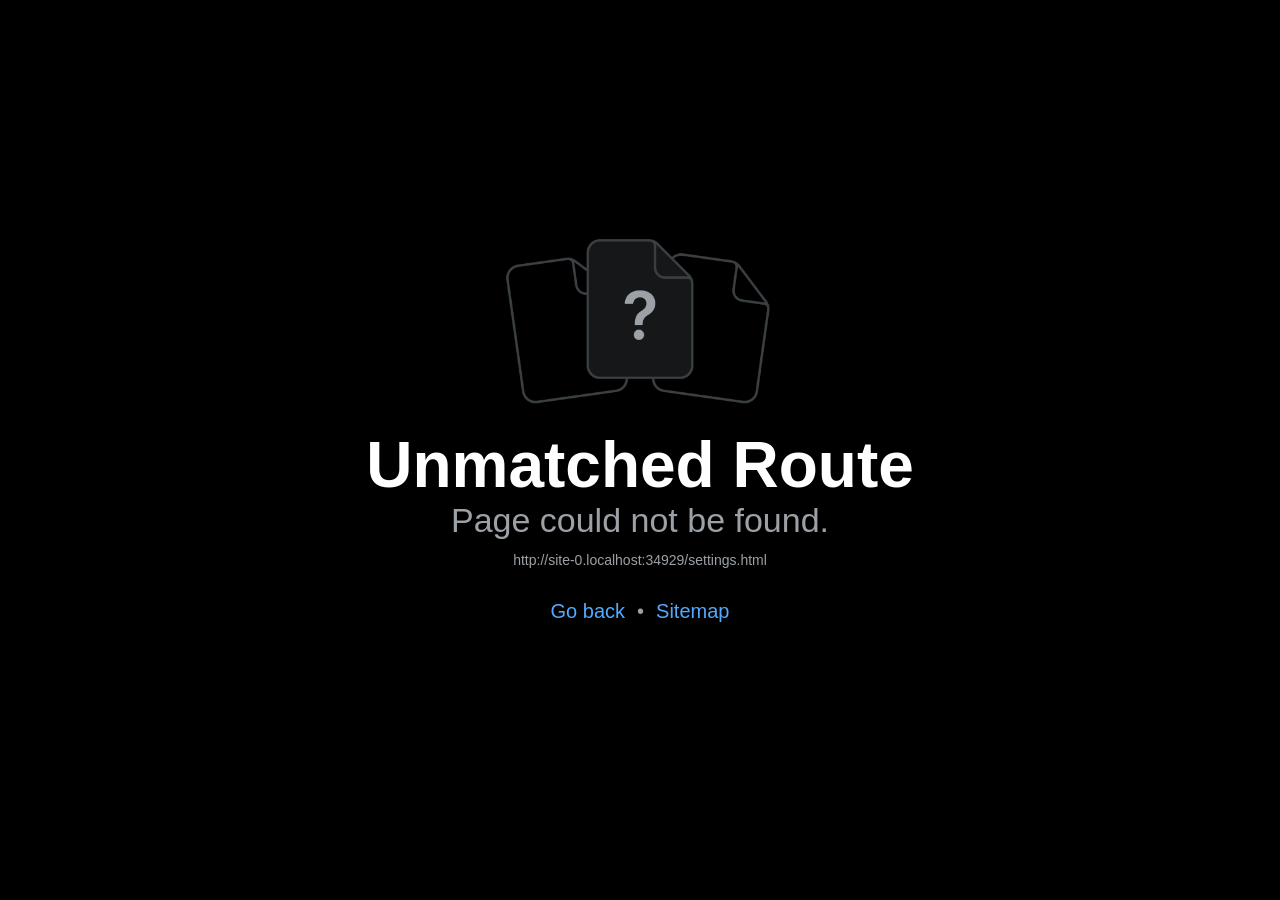
<file: settings.html>
<!DOCTYPE html><html  lang="en"><head><title data-rh="true"></title><meta charSet="utf-8"/><meta charSet="utf-8"/><meta name="viewport" content="width=device-width, initial-scale=1, shrink-to-fit=no"/><meta name="theme-color" content="#f7f4ef"/><link rel="manifest" href="/site.webmanifest"/><link rel="icon" type="image/png" href="/pwa-icon-192.png"/><link rel="apple-touch-icon" href="/apple-touch-icon.png"/><meta http-equiv="X-UA-Compatible" content="IE=edge"/><style id="expo-reset">#root,body,html{height:100%}body{overflow:hidden}#root{display:flex}</style><style id="react-native-stylesheet">[stylesheet-group="0"]{}
body{margin:0;}
button::-moz-focus-inner,input::-moz-focus-inner{border:0;padding:0;}
html{-ms-text-size-adjust:100%;-webkit-text-size-adjust:100%;-webkit-tap-highlight-color:rgba(0,0,0,0);}
input::-webkit-search-cancel-button,input::-webkit-search-decoration,input::-webkit-search-results-button,input::-webkit-search-results-decoration{display:none;}
[stylesheet-group="1"]{}
.css-11aywtz{-moz-appearance:textfield;-webkit-appearance:none;background-color:rgba(0,0,0,0.00);border-bottom-left-radius:0px;border-bottom-right-radius:0px;border-top-left-radius:0px;border-top-right-radius:0px;border:0 solid black;box-sizing:border-box;font:14px -apple-system,BlinkMacSystemFont,"Segoe UI",Roboto,Helvetica,Arial,sans-serif;margin:0px;padding:0px;resize:none;}
.css-146c3p1{background-color:rgba(0,0,0,0.00);border:0 solid black;box-sizing:border-box;color:rgba(0,0,0,1.00);display:inline;font:14px -apple-system,BlinkMacSystemFont,"Segoe UI",Roboto,Helvetica,Arial,sans-serif;list-style:none;margin:0px;padding:0px;position:relative;text-align:start;text-decoration:none;white-space:pre-wrap;word-wrap:break-word;}
.css-1jxf684{background-color:rgba(0,0,0,0.00);border:0 solid black;box-sizing:border-box;color:inherit;display:inline;font:inherit;list-style:none;margin:0px;padding:0px;position:relative;text-align:inherit;text-decoration:none;white-space:inherit;word-wrap:break-word;}
.css-9pa8cd{bottom:0px;height:100%;left:0px;opacity:0;position:absolute;right:0px;top:0px;width:100%;z-index:-1;}
.css-g5y9jx{align-content:flex-start;align-items:stretch;background-color:rgba(0,0,0,0.00);border:0 solid black;box-sizing:border-box;display:flex;flex-basis:auto;flex-direction:column;flex-shrink:0;list-style:none;margin:0px;min-height:0px;min-width:0px;padding:0px;position:relative;text-decoration:none;z-index:0;}
[stylesheet-group="2"]{}
.r-11mg6pl{border-bottom-color:rgba(255,255,255,1.00);border-left-color:rgba(255,255,255,1.00);border-right-color:rgba(255,255,255,1.00);border-top-color:rgba(255,255,255,1.00);}
.r-13awgt0{flex:1;}
.r-16uyjmq{border-bottom-left-radius:22px;border-bottom-right-radius:22px;border-top-left-radius:22px;border-top-right-radius:22px;}
.r-1867qdf{border-bottom-left-radius:16px;border-bottom-right-radius:16px;border-top-left-radius:16px;border-top-right-radius:16px;}
.r-1awa8pu{border-bottom-color:rgba(101,119,134,1.00);border-left-color:rgba(101,119,134,1.00);border-right-color:rgba(101,119,134,1.00);border-top-color:rgba(101,119,134,1.00);}
.r-1bq2mok{margin:3px;}
.r-1d4xg89{border-bottom-color:rgba(170,184,194,1.00);border-left-color:rgba(170,184,194,1.00);border-right-color:rgba(170,184,194,1.00);border-top-color:rgba(170,184,194,1.00);}
.r-1dzdj1l{border-bottom-left-radius:10px;border-bottom-right-radius:10px;border-top-left-radius:10px;border-top-right-radius:10px;}
.r-1f0042m{border-bottom-left-radius:5px;border-bottom-right-radius:5px;border-top-left-radius:5px;border-top-right-radius:5px;}
.r-1fuqb1j{border-bottom-left-radius:24px;border-bottom-right-radius:24px;border-top-left-radius:24px;border-top-right-radius:24px;}
.r-1idfib4{padding:22px;}
.r-1j16mh1{border-bottom-left-radius:100%;border-bottom-right-radius:100%;border-top-left-radius:100%;border-top-right-radius:100%;}
.r-1jkafct{border-bottom-left-radius:2px;border-bottom-right-radius:2px;border-top-left-radius:2px;border-top-right-radius:2px;}
.r-1jyn79y{border-bottom-color:rgba(0,150,136,1.00);border-left-color:rgba(0,150,136,1.00);border-right-color:rgba(0,150,136,1.00);border-top-color:rgba(0,150,136,1.00);}
.r-1ntp68p{border-bottom-color:rgba(120,146,107,0.18);border-left-color:rgba(120,146,107,0.18);border-right-color:rgba(120,146,107,0.18);border-top-color:rgba(120,146,107,0.18);}
.r-1pcd2l5{padding:20px;}
.r-1phboty{border-bottom-style:solid;border-left-style:solid;border-right-style:solid;border-top-style:solid;}
.r-1q9bdsx{border-bottom-left-radius:12px;border-bottom-right-radius:12px;border-top-left-radius:12px;border-top-right-radius:12px;}
.r-1qsk4np{overflow-x:clip;overflow-y:clip;}
.r-1rvyss1{border-bottom-color:rgba(255,255,255,0.20);border-left-color:rgba(255,255,255,0.20);border-right-color:rgba(255,255,255,0.20);border-top-color:rgba(255,255,255,0.20);}
.r-1slz7xr{padding:14px;}
.r-1sp51qo{padding:10px;}
.r-1udh08x{overflow-x:hidden;overflow-y:hidden;}
.r-1uu6nss{padding:5px;}
.r-1wdgtis{border-bottom-color:rgba(109,91,82,0.12);border-left-color:rgba(109,91,82,0.12);border-right-color:rgba(109,91,82,0.12);border-top-color:rgba(109,91,82,0.12);}
.r-1xfd6ze{border-bottom-left-radius:8px;border-bottom-right-radius:8px;border-top-left-radius:8px;border-top-right-radius:8px;}
.r-1ydgvse{border-bottom-color:rgba(255,204,210,1.00);border-left-color:rgba(255,204,210,1.00);border-right-color:rgba(255,204,210,1.00);border-top-color:rgba(255,204,210,1.00);}
.r-1yzhi71{border-bottom-color:rgba(120,146,107,0.12);border-left-color:rgba(120,146,107,0.12);border-right-color:rgba(120,146,107,0.12);border-top-color:rgba(120,146,107,0.12);}
.r-4a18lf{border-bottom-color:rgba(255,0,0,1.00);border-left-color:rgba(255,0,0,1.00);border-right-color:rgba(255,0,0,1.00);border-top-color:rgba(255,0,0,1.00);}
.r-4zvafu{border-bottom-left-radius:26px;border-bottom-right-radius:26px;border-top-left-radius:26px;border-top-right-radius:26px;}
.r-60ke3l{border-bottom-color:rgba(0,128,0,1.00);border-left-color:rgba(0,128,0,1.00);border-right-color:rgba(0,128,0,1.00);border-top-color:rgba(0,128,0,1.00);}
.r-6ncur5{border-bottom-left-radius:18px;border-bottom-right-radius:18px;border-top-left-radius:18px;border-top-right-radius:18px;}
.r-6t2glc{border-bottom-left-radius:40px;border-bottom-right-radius:40px;border-top-left-radius:40px;border-top-right-radius:40px;}
.r-9x6qib{border-bottom-color:rgba(204,214,221,1.00);border-left-color:rgba(204,214,221,1.00);border-right-color:rgba(204,214,221,1.00);border-top-color:rgba(204,214,221,1.00);}
.r-a1yn9n{border-bottom-left-radius:28px;border-bottom-right-radius:28px;border-top-left-radius:28px;border-top-right-radius:28px;}
.r-cpet4d{border-bottom-left-radius:999px;border-bottom-right-radius:999px;border-top-left-radius:999px;border-top-right-radius:999px;}
.r-crgep1{margin:0px;}
.r-d045u9{border-bottom-width:2px;border-left-width:2px;border-right-width:2px;border-top-width:2px;}
.r-d23pfw{padding:24px;}
.r-edyy15{padding:8px;}
.r-fx7oqy{border-bottom-color:rgba(0,0,255,1.00);border-left-color:rgba(0,0,255,1.00);border-right-color:rgba(0,0,255,1.00);border-top-color:rgba(0,0,255,1.00);}
.r-hoph7w{border-bottom-color:rgba(255,255,255,0.08);border-left-color:rgba(255,255,255,0.08);border-right-color:rgba(255,255,255,0.08);border-top-color:rgba(255,255,255,0.08);}
.r-krxsd3{display:-webkit-box;}
.r-nsbfu8{padding:16px;}
.r-rs99b7{border-bottom-width:1px;border-left-width:1px;border-right-width:1px;border-top-width:1px;}
.r-sdzq82{border-bottom-color:rgba(255,255,255,0.30);border-left-color:rgba(255,255,255,0.30);border-right-color:rgba(255,255,255,0.30);border-top-color:rgba(255,255,255,0.30);}
.r-sgsi90{border-bottom-color:rgba(120,146,107,0.20);border-left-color:rgba(120,146,107,0.20);border-right-color:rgba(120,146,107,0.20);border-top-color:rgba(120,146,107,0.20);}
.r-t23y2h{border-bottom-left-radius:14px;border-bottom-right-radius:14px;border-top-left-radius:14px;border-top-right-radius:14px;}
.r-t60dpp{padding:0px;}
.r-wg31gx{border-bottom-color:rgba(49,53,56,1.00);border-left-color:rgba(49,53,56,1.00);border-right-color:rgba(49,53,56,1.00);border-top-color:rgba(49,53,56,1.00);}
.r-whuqzp{padding:18px;}
.r-xoduu5{display:inline-flex;}
.r-xyw6el{padding:12px;}
.r-y47klf{border-bottom-left-radius:20px;border-bottom-right-radius:20px;border-top-left-radius:20px;border-top-right-radius:20px;}
.r-ywje51{margin:auto;}
.r-z2wwpe{border-bottom-left-radius:4px;border-bottom-right-radius:4px;border-top-left-radius:4px;border-top-right-radius:4px;}
[stylesheet-group="2.1"]{}
.r-11f147o{padding-bottom:8px;padding-top:8px;}
.r-11gswi8{padding-left:3px;padding-right:3px;}
.r-17q4wm6{margin-left:5px;margin-right:5px;}
.r-184id4b{margin-bottom:12px;margin-top:12px;}
.r-1d7mnkm{padding-bottom:15px;padding-top:15px;}
.r-1e084wi{padding-left:0px;padding-right:0px;}
.r-1ml3abn{padding-bottom:14px;padding-top:14px;}
.r-1mmae3n{padding-bottom:12px;padding-top:12px;}
.r-1ntr0p{padding-left:5px;padding-right:5px;}
.r-1rsorjc{padding-left:36px;padding-right:36px;}
.r-1yd117h{padding-bottom:7px;padding-top:7px;}
.r-3o4zer{padding-left:12px;padding-right:12px;}
.r-3pj75a{padding-left:16px;padding-right:16px;}
.r-cnw61z{padding-bottom:4px;padding-top:4px;}
.r-cxgwc0{padding-left:24px;padding-right:24px;}
.r-f8sm7e{margin-left:auto;margin-right:auto;}
.r-is05cd{padding-left:8px;padding-right:8px;}
.r-jdiy1a{margin-left:11px;margin-right:11px;}
.r-jusfrs{margin-left:12px;margin-right:12px;}
.r-n5f61p{margin-bottom:3px;margin-top:3px;}
.r-n7gxbd{padding-left:4px;padding-right:4px;}
.r-u9wvl5{padding-left:20px;padding-right:20px;}
.r-ugi1tw{padding-left:5%;padding-right:5%;}
.r-w7s2jr{padding-bottom:16px;padding-top:16px;}
.r-ytbthy{padding-bottom:10px;padding-top:10px;}
[stylesheet-group="2.2"]{}
.r-10s2tm5{left:0%;}
.r-16o8guy{right:100%;}
.r-1a11zyx{margin-right:12px;}
.r-1cwvpvk{margin-left:12px;}
.r-1e97lx8{margin-right:3px;}
.r-1euzeng{padding-left:24px;}
.r-1g4tz6n{margin-right:-14.5px;}
.r-1h31txp{padding-right:16px;}
.r-1lhn9r{margin-left:-14.5px;}
.r-1sqnqi2{margin-left:3px;}
.r-1vl2501{padding-right:24px;}
.r-9mo606{margin-right:10px;}
.r-c59us2{left:-3px;}
.r-dqe1q{right:0%;}
.r-qb41rp{margin-right:5px;}
.r-rci37q{left:100%;}
.r-uhung1{margin-left:10px;}
.r-vpmibe{right:-3px;}
.r-w67my2{padding-left:16px;}
.r-wizibn{margin-left:5px;}
[stylesheet-group="3"]{}
.r-105ug2t{pointer-events:auto!important;}
.r-10b5y5f{letter-spacing:1.4px;}
.r-10gryf7{min-height:56px;}
.r-10ptun7{height:16px;}
.r-10sih6i{background-color:rgba(120,146,107,0.10);}
.r-10v3vxq{transform:scaleX(-1);}
.r-10x49cs{font-size:10px;}
.r-10xqauy{padding-top:env(safe-area-inset-top);}
.r-11dcagt{background-color:rgba(255,255,255,0.72);}
.r-11isodc{max-width:220px;}
.r-11j9u27{visibility:hidden;}
.r-11mpjr4{background-color:rgba(223,223,223,1.00);}
.r-11udlyb{background-color:rgba(0,150,136,1.00);}
.r-11v9fek{min-width:180px;}
.r-11yh6sk{overflow-x:hidden;}
.r-12f6czt{top:17px;}
.r-12nbp4c{background-color:rgba(80,67,56,0.14);}
.r-12vffkv>* {pointer-events:auto;}
.r-12vffkv{pointer-events:none!important;}
.r-12ym1je{width:18px;}
.r-131miar{padding-top:18px;}
.r-135wba7{line-height:24px;}
.r-13aq9py{animation-name:r-1iq689l;}
.r-13cx0yo{max-width:86%;}
.r-13qz1uu{width:100%;}
.r-13tjlyg{transition-duration:0.1s;}
.r-1444osr{margin-top:18px;}
.r-1472mwg{height:24px;}
.r-14gqq1x{margin-top:4px;}
.r-14lw9ot{background-color:rgba(255,255,255,1.00);}
.r-14sbq61{background-color:rgba(33,150,243,1.00);}
.r-14yzgew{line-height:18px;}
.r-150rngu{-webkit-overflow-scrolling:touch;}
.r-16eto9q{width:12px;}
.r-16pcm1t{gap:20px;}
.r-16y2uox{flex-grow:1;}
.r-173mn98{align-self:flex-end;}
.r-173mzie{transform:scaleY(-1);}
.r-1777fci{justify-content:center;}
.r-17bb2tj{animation-duration:0.75s;}
.r-17leim2{background-repeat:repeat;}
.r-17rnw9f{line-height:30px;}
.r-17s6mgv{justify-content:flex-end;}
.r-17tb59b{opacity:0.7;}
.r-17tloay{opacity:0.6;}
.r-17u3ijr{background-color:rgba(155,161,166,0.27);}
.r-184en5c{z-index:1;}
.r-18nhz7w{top:-3px;}
.r-18u1ve8{color:rgba(255,255,255,0.40);}
.r-18u37iz{flex-direction:row;}
.r-18yzcnr{height:22px;}
.r-19oahor{font-size:64px;}
.r-19r33im{letter-spacing:1.2px;}
.r-19wmn03{width:20px;}
.r-19yznuf{min-height:52px;}
.r-19z077z{touch-action:none;}
.r-1a2p6p6{-webkit-text-decoration-style:solid;text-decoration-style:solid;}
.r-1abnn5w{animation-play-state:paused;}
.r-1acpoxo{width:36px;}
.r-1aiqnjv{font-family:monospace,monospace;}
.r-1aockid{width:40px;}
.r-1awozwy{align-items:center;}
.r-1ay1djp{animation-duration:1s;}
.r-1b43r93{font-size:14px;}
.r-1bmjmyb{color:rgba(253,250,246,1.00);}
.r-1bo3qe4{background-color:rgba(255,255,255,0.82);}
.r-1bz4xl6{color:rgba(47,42,40,1.00);}
.r-1c6unfx{forced-color-adjust:none;}
.r-1c85bru{width:270px;}
.r-1cmwbt1{gap:8px;}
.r-1cszgra{min-height:150px;}
.r-1d2f490{left:0px;}
.r-1d5kdc7{flex-direction:column-reverse;}
.r-1d8zi2v{background-color:rgba(120,146,107,0.12);}
.r-1ddef8g{-webkit-text-decoration-line:underline;text-decoration-line:underline;}
.r-1dernwh{height:70%;}
.r-1dykn21{margin-bottom:-10px;}
.r-1ei5mc7{cursor:inherit;}
.r-1enofrn{font-size:12px;}
.r-1euycsn{flex-direction:row-reverse;}
.r-1ewcgjf{box-shadow:0px 1px 3px rgba(0,0,0,0.5);}
.r-1f0cr8{transform:scale(0.98);}
.r-1ff274t{text-align:right;}
.r-1ffj0ar{background-color:rgba(0,0,0,0.40);}
.r-1g80hic{opacity:0.8;}
.r-1gbzkev{box-shadow:0px 14px 26px rgba(86,70,63,0.10);}
.r-1ge9hsw{max-width:960px;}
.r-1ghxqbu{font-variant:tabular-nums;}
.r-1gkfh8e{font-size:11px;}
.r-1h0z5md{justify-content:flex-start;}
.r-1h2t8mc{width:0px;}
.r-1habvwh{align-items:flex-start;}
.r-1hbdxv6{background-color:rgba(47,42,40,1.00);}
.r-1hus931{background-color:rgba(255,255,255,0.65);}
.r-1i10wst{font-size:18px;}
.r-1i6wzkk{-moz-transition-property:opacity;-webkit-transition-property:opacity;transition-property:opacity;}
.r-1i71y14{gap:14px;}
.r-1igrmtv{background-color:rgba(255,255,255,0.74);}
.r-1ikidpy{letter-spacing:0.5px;}
.r-1iln25a{word-wrap:normal;}
.r-1inkyih{font-size:17px;}
.r-1iusvr4{flex-basis:0px;}
.r-1janqcz{width:16px;}
.r-1jcqhep{opacity:0.92;}
.r-1jg9483{width:8px;}
.r-1jkjb{margin-left:8px;}
.r-1jnkns4{gap:0px;}
.r-1kb76zh{margin-right:8px;}
.r-1kfrs79{font-weight:600;}
.r-1kihuf0{align-self:center;}
.r-1kq4tli{background-color:rgba(247,244,239,1.00);}
.r-1ld3bg{top:-4px;}
.r-1ldzwu0{animation-timing-function:linear;}
.r-1ljj7th{height:132px;}
.r-1ljkkvz{color:rgba(109,91,82,1.00);}
.r-1loqt21{cursor:pointer;}
.r-1lybf8k{letter-spacing:1.1px;}
.r-1mlwlqe{flex-basis:auto;}
.r-1mrlafo{background-position:0;}
.r-1muvv40{animation-iteration-count:infinite;}
.r-1n59lq4{background-color:rgba(255,250,246,1.00);}
.r-1niwhzg{background-color:rgba(0,0,0,0.00);}
.r-1njcn02{height:96px;}
.r-1nlw0im{bottom:8px;}
.r-1no09lo{margin-top:28px;}
.r-1ntpcl0{background-color:rgba(247,244,239,0.95);}
.r-1nxhmzv{margin-bottom:28px;}
.r-1ny4l3l{outline-style:none;}
.r-1ocf4r9{scroll-snap-type:y mandatory;}
.r-1old0tt{background-color:rgba(120,146,107,0.24);}
.r-1onu96p{border-curve:continuous;}
.r-1oszu61{align-items:stretch;}
.r-1otgn73{touch-action:manipulation;}
.r-1p0dtai{bottom:0px;}
.r-1pe4m6s{background-color:rgba(255,245,245,1.00);}
.r-1pi2tsx{height:100%;}
.r-1pl7oy7{min-height:48px;}
.r-1pm8pkb{font-family:Courier;}
.r-1pnwn9g{gap:18px;}
.r-1pz39u2{align-self:stretch;}
.r-1q142lx{flex-shrink:0;}
.r-1qd0xha{font-family:-apple-system,BlinkMacSystemFont,"Segoe UI",Roboto,Helvetica,Arial,sans-serif;}
.r-1qulhi1{animation-name:r-1pzkwqh;}
.r-1r4fvd0{color:rgba(82,169,255,1.00);}
.r-1r74h94{left:8px;}
.r-1r8g8re{height:36px;}
.r-1ra0lkn{font-size:30px;}
.r-1rnoaur{overflow-y:auto;}
.r-1sg8ghl{z-index:1000;}
.r-1ssbvtb{gap:12px;}
.r-1sxrcry{background-size:auto;}
.r-1udbk01{text-overflow:ellipsis;}
.r-1ugchlj{height:44px;}
.r-1ui5ee8{font-size:32px;}
.r-1urfncx{height:210px;}
.r-1v12m3i{background-color:rgba(255,255,255,0.48);}
.r-1vamr63{max-width:720px;}
.r-1vr29t4{font-weight:800;}
.r-1vxcbln{background-color:rgba(253,250,246,1.00);}
.r-1vzzlr8{padding-bottom:42px;}
.r-1w2pmg{height:0px;}
.r-1w6e6rj{flex-wrap:wrap;}
.r-1wbh5a2{flex-shrink:1;}
.r-1wtj0ep{justify-content:space-between;}
.r-1wyyakw{z-index:-1;}
.r-1x35g6{font-size:24px;}
.r-1xcajam{position:fixed;}
.r-1xnzce8{-moz-user-select:text;-webkit-user-select:text;user-select:text;}
.r-1xpsq9i{box-shadow:0px 3px 3px rgba(0, 0, 0, 0.33);}
.r-1xy5wl5{width:128px;}
.r-1xzupcd{width:13px;}
.r-1yef0xd{animation-name:r-11cv4x;}
.r-2eszeu::-webkit-scrollbar{display:none}
.r-2eszeu{scrollbar-width:none;}
.r-30o5oe{-moz-appearance:none;-ms-appearance:none;-webkit-appearance:none;appearance:none;}
.r-34dabr{color:rgba(213,161,77,1.00);}
.r-356f0p{letter-spacing:0.35px;}
.r-39tz36{opacity:0.56;}
.r-3da1kt{height:8px;}
.r-3mc0re{right:8px;}
.r-3s2u2q{white-space:nowrap;}
.r-417010{z-index:0;}
.r-4gszlv{background-size:cover;}
.r-4v7adb{height:5px;}
.r-54tqga{color:rgba(120,146,107,1.00);}
.r-5cs3rs{background-color:rgba(255,255,255,0.78);}
.r-5k4su9{background-color:rgba(217,213,207,0.50);}
.r-5oul0u{margin-bottom:8px;}
.r-5xczd7{transform:scale(0.99);}
.r-60vfwk{min-width:1px;}
.r-633pao>* {pointer-events:none;}
.r-633pao{pointer-events:none!important;}
.r-6dt33c{opacity:1;}
.r-6gpygo{margin-bottom:12px;}
.r-6taxm2:-ms-input-placeholder{color:var(--placeholderTextColor);opacity:1;}
.r-6taxm2::-moz-placeholder{color:var(--placeholderTextColor);opacity:1;}
.r-6taxm2::-webkit-input-placeholder{color:var(--placeholderTextColor);opacity:1;}
.r-6taxm2::placeholder{color:var(--placeholderTextColor);opacity:1;}
.r-726pan{width:31px;}
.r-76blku{height:21px;}
.r-7cikom{font-size:inherit;}
.r-7l9xyp{background-color:rgba(255,255,255,0.20);}
.r-7ptqe7{line-height:23px;}
.r-7q8q6z{cursor:default;}
.r-840sz7{background-color:rgba(120,146,107,1.00);}
.r-8akbws{-webkit-box-orient:vertical;}
.r-8ay8q1{letter-spacing:0.1px;}
.r-97e31f{padding-bottom:env(safe-area-inset-bottom);}
.r-9cviqr{margin-left:2px;}
.r-9daxd3{animation-duration:250ms;}
.r-9dmdro{top:40px;}
.r-a023e6{font-size:15px;}
.r-adyw6z{font-size:20px;}
.r-agouwx{transform:translateZ(0);}
.r-ah5dr5>* {pointer-events:none;}
.r-ah5dr5{pointer-events:auto!important;}
.r-aruset{font-weight:200;}
.r-b88u0q{font-weight:700;}
.r-bi4vy9{transform:translateY(100%);}
.r-bnwqim{position:relative;}
.r-bt1l66{min-height:20px;}
.r-btzanb{box-shadow:0px 18px 32px rgba(84,69,61,0.16);}
.r-buy8e9{overflow-y:hidden;}
.r-bv2aro{padding-left:env(safe-area-inset-left);}
.r-c68hjy{color:rgba(161,161,161,1.00);}
.r-cn4pv1{background-color:rgba(47,42,40,0.35);}
.r-cpa5s6{scroll-snap-align:start;}
.r-cqee49{color:rgba(0,0,0,1.00);}
.r-dkge59{background-color:rgba(170,184,194,1.00);}
.r-dnmrzs{max-width:100%;}
.r-dqa1tq{width:180px;}
.r-eafdt9{transition-duration:0.15s;}
.r-ebwn4k{animation-name:r-q67da2;}
.r-ehq7j7{background-size:contain;}
.r-eqz5dr{flex-direction:column;}
.r-eu3ka{height:40px;}
.r-evnaw{font-size:22px;}
.r-f2rzs7{background-color:rgba(255,77,109,1.00);}
.r-f4gmv6{gap:16px;}
.r-fdjqy7{text-align:left;}
.r-fsd4u5{box-shadow:0px 10px 18px rgba(71,89,64,0.24);}
.r-g3mlsw{animation-name:r-t2lo5v;}
.r-ghxds0{transform:translateY(0%);}
.r-gtdqiz{position:-webkit-sticky;position:sticky;}
.r-h0d30l{height:28px;}
.r-h3s6tt{height:48px;}
.r-hbpseb{line-height:22px;}
.r-hgxnrh{background-color:rgba(120,146,107,0.06);}
.r-hxflta{padding-right:env(safe-area-inset-right);}
.r-i6by83{background-color:rgba(0,0,0,0.92);}
.r-icoktb{opacity:0.5;}
.r-icxjq6{opacity:0.85;}
.r-ifefl9{min-height:0px;}
.r-ipm5af{top:0px;}
.r-jwli3a{color:rgba(255,255,255,1.00);}
.r-k200y{align-self:flex-start;}
.r-kemksi{background-color:rgba(0,0,0,1.00);}
.r-kgclmp{transform:scaleX(1.1);}
.r-kizejy{color:rgba(155,161,166,1.00);}
.r-knv0ih{margin-top:8px;}
.r-kzbkwu{padding-bottom:12px;}
.r-l71dzp{margin-top:14px;}
.r-leqjx2{animation-timing-function:cubic-bezier(0.215, 0.61, 0.355, 1);}
.r-lltvgl{overflow-x:auto;}
.r-lpb231{height:168px;}
.r-lrsllp{width:24px;}
.r-lrvibr{-moz-user-select:none;-webkit-user-select:none;user-select:none;}
.r-m5arl1{width:2px;}
.r-majxgm{font-weight:500;}
.r-mfh4gg{scroll-snap-type:x mandatory;}
.r-mhe3cw{z-index:10;}
.r-mro3nb{background-color:rgba(21,23,24,1.00);}
.r-n6v787{font-size:13px;}
.r-n7aj9u{background-color:rgba(255,255,255,0.80);}
.r-o4n3w5{width:23px;}
.r-obd0qt{align-items:flex-end;}
.r-ojf8lh{gap:6px;}
.r-orgf3d{opacity:0;}
.r-pezta{z-index:5;}
.r-q4m81j{text-align:center;}
.r-qfi6ny{top:30000px;}
.r-qklmqi{border-bottom-width:1px;}
.r-qn3fzs{padding-bottom:24px;}
.r-r0fnf6{border-bottom-left-radius:14px;}
.r-r19jdo{right:15px;}
.r-r5vmyo{z-index:1002;}
.r-r9hte5{-webkit-backdrop-filter:blur(10px);backdrop-filter:blur(10px);}
.r-rjixqe{line-height:20px;}
.r-rs94m5{background-image:url("[data-uri]");}
.r-rwqe4o{width:48px;}
.r-s62m2j{animation-timing-function:cubic-bezier(0.47, 0, 0.745, 0.715);}
.r-sfbmgh{z-index:9999;}
.r-shm4j{border-bottom-left-radius:10px;}
.r-so7y2g{line-height:64px;}
.r-tabonr{border-bottom-right-radius:10px;}
.r-tbmifm{height:12px;}
.r-tsynxw{text-transform:uppercase;}
.r-ttdzmv{padding-top:12px;}
.r-u6sd8q{background-repeat:no-repeat;}
.r-u8s1d{position:absolute;}
.r-u92y06{background-color:rgba(255,165,0,1.00);}
.r-uaa2di{gap:10px;}
.r-ubezar{font-size:16px;}
.r-uho16t{font-size:34px;}
.r-usgzl9{width:44px;}
.r-v55p34{margin-bottom:-8px;}
.r-vacyoi{padding-bottom:64px;}
.r-van48c{caret-color:transparent;}
.r-vboj7i{top:-7px;}
.r-vdqesa{min-height:54px;}
.r-vvn4in{background-position:center;}
.r-vw2c0b{font-weight:bold;}
.r-w93eiw{opacity:0.88;}
.r-wc24c3{z-index:20;}
.r-wfqgy4{transition-duration:100ms;}
.r-ws9h79{left:4px;}
.r-x11e5r{font-family:SFMono-Regular, Menlo, Monaco, Consolas, "Liberation Mono", "Courier New", monospace;}
.r-x3cy2q{background-size:100% 100%;}
.r-xx3c9p{animation-name:r-imtty0;}
.r-y7v2we{background-color:rgba(32,36,37,1.00);}
.r-yie26v{z-index:1001;}
.r-z5qs1h{gap:2px;}
.r-z80fyv{height:20px;}
.r-zchlnj{right:0px;}
.r-zz5t5d{font-size:28px;}
@-webkit-keyframes r-11cv4x{0%{transform:rotate(0deg);}100%{transform:rotate(360deg);}}
@-webkit-keyframes r-1iq689l{0%{transform:translateY(0%);}100%{transform:translateY(100%);}}
@-webkit-keyframes r-1pzkwqh{0%{transform:translateY(100%);}100%{transform:translateY(0%);}}
@-webkit-keyframes r-imtty0{0%{opacity:0;}100%{opacity:1;}}
@-webkit-keyframes r-q67da2{0%{transform:translateX(-100%);}100%{transform:translateX(400%);}}
@-webkit-keyframes r-t2lo5v{0%{opacity:1;}100%{opacity:0;}}
@keyframes r-11cv4x{0%{transform:rotate(0deg);}100%{transform:rotate(360deg);}}
@keyframes r-1iq689l{0%{transform:translateY(0%);}100%{transform:translateY(100%);}}
@keyframes r-1pzkwqh{0%{transform:translateY(100%);}100%{transform:translateY(0%);}}
@keyframes r-imtty0{0%{opacity:0;}100%{opacity:1;}}
@keyframes r-q67da2{0%{transform:translateX(-100%);}100%{transform:translateX(400%);}}
@keyframes r-t2lo5v{0%{opacity:1;}100%{opacity:0;}}</style><script type="module">globalThis.__EXPO_ROUTER_HYDRATE__=true;</script><link rel="preload" href="/_expo/static/css/web-f74e9c30e45e6f54459ac595c1b3ee16.css" as="style"><link rel="stylesheet" href="/_expo/static/css/web-f74e9c30e45e6f54459ac595c1b3ee16.css"><link rel="icon" href="/favicon.ico" /></head><body><head><style id="expo-reset">#root,body,html{height:100%}body{overflow:hidden}#root{display:flex}</style></head><body><div id="root"><div class="css-g5y9jx r-13awgt0"><!--$--><div class="css-g5y9jx r-13awgt0"><div class="css-g5y9jx r-13awgt0"><div style="position:absolute;left:0;right:0;top:0;bottom:0;pointer-events:none;visibility:hidden"></div><div class="css-g5y9jx r-13awgt0"><div class="css-g5y9jx r-13awgt0 r-1p0dtai r-1d2f490 r-u8s1d r-zchlnj r-ipm5af" style="background-color:rgba(242,242,242,1.00);display:flex"><div class="css-g5y9jx r-13awgt0"><div class="css-g5y9jx r-13awgt0" style="background-color:rgba(247,244,239,1.00)"><!--$--><div class="css-g5y9jx r-13awgt0" style="background-image:linear-gradient(180deg, rgba(253,250,246,1.00), rgba(243,239,231,1.00), rgba(237,231,222,1.00))"><div class="css-g5y9jx r-150rngu r-eqz5dr r-16y2uox r-1wbh5a2 r-11yh6sk r-1rnoaur r-agouwx"><div class="css-g5y9jx r-1vzzlr8 r-u9wvl5 r-131miar"><div class="css-g5y9jx r-16pcm1t r-1vzzlr8 r-u9wvl5 r-131miar"><div class="css-g5y9jx r-1habvwh r-18u37iz r-f4gmv6 r-1wtj0ep"><div class="css-g5y9jx r-13awgt0 r-ojf8lh r-633pao"><div dir="auto" class="css-146c3p1 r-1ljkkvz r-1enofrn r-10b5y5f r-tsynxw">Panda&#x27;s Place</div><div dir="auto" class="css-146c3p1 r-1bz4xl6 r-1ra0lkn r-b88u0q r-1vamr63">Settings</div><div dir="auto" class="css-146c3p1 r-1ljkkvz r-a023e6 r-hbpseb r-1vamr63 r-q4m81j">Safe internal helpers for provider switching, config visibility, and quick health checks.</div></div><div class="css-g5y9jx r-1q142lx"><div tabindex="0" class="css-g5y9jx r-1loqt21 r-1otgn73 r-1awozwy r-11dcagt r-1wdgtis r-1867qdf r-rs99b7 r-h3s6tt r-1777fci r-rwqe4o"><div dir="auto" class="css-146c3p1 r-1bz4xl6 r-evnaw">←</div></div></div></div><div class="css-g5y9jx r-5cs3rs r-1wdgtis r-1fuqb1j r-rs99b7 r-1i71y14 r-1pcd2l5"><div dir="auto" class="css-146c3p1 r-1bz4xl6 r-1i10wst r-b88u0q">Supported moods</div><div class="css-g5y9jx r-1ssbvtb"></div></div><div class="css-g5y9jx r-5cs3rs r-1wdgtis r-1fuqb1j r-rs99b7 r-1i71y14 r-1pcd2l5"><div dir="auto" class="css-146c3p1 r-1bz4xl6 r-1i10wst r-b88u0q">Backend health</div><div dir="auto" class="css-146c3p1 r-1ljkkvz r-a023e6 r-hbpseb">Provider: <!-- -->unknown</div><div dir="auto" class="css-146c3p1 r-1ljkkvz r-a023e6 r-hbpseb">Database: <!-- -->offline</div><div dir="auto" class="css-146c3p1 r-1ljkkvz r-a023e6 r-hbpseb">Checked: <!-- -->not yet</div></div></div></div></div></div><!--/$--></div></div></div></div></div></div><!--/$--></div></div><script src="/_expo/static/js/web/entry-3cc9484c3fa4af2c50350789f67d9e12.js" defer></script>
</body></body></html>
</file>
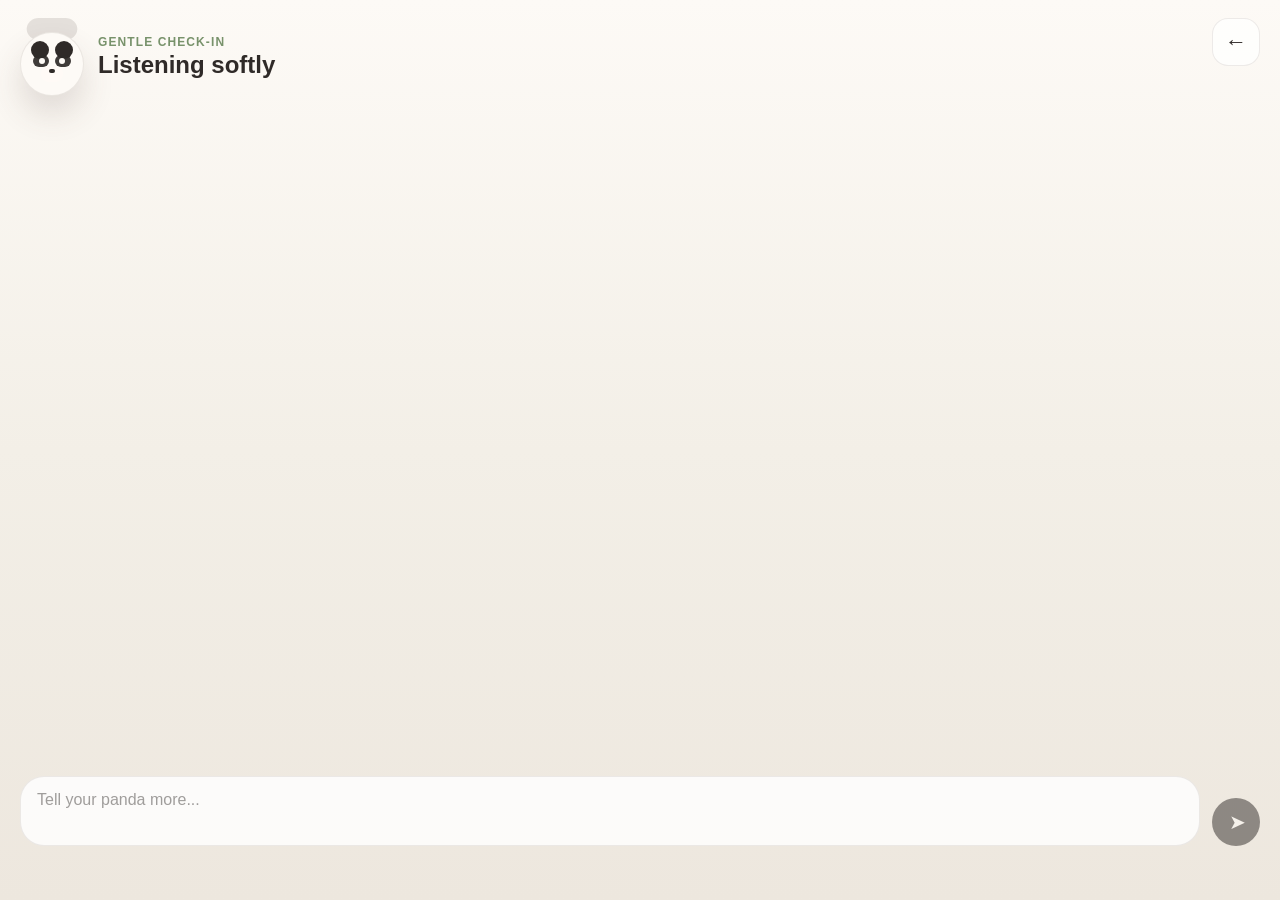
<file: chat/[threadId].html>
<!DOCTYPE html><html  lang="en"><head><title data-rh="true"></title><meta charSet="utf-8"/><meta charSet="utf-8"/><meta name="viewport" content="width=device-width, initial-scale=1, shrink-to-fit=no"/><meta name="theme-color" content="#f7f4ef"/><link rel="manifest" href="/site.webmanifest"/><link rel="icon" type="image/png" href="/pwa-icon-192.png"/><link rel="apple-touch-icon" href="/apple-touch-icon.png"/><meta http-equiv="X-UA-Compatible" content="IE=edge"/><style id="expo-reset">#root,body,html{height:100%}body{overflow:hidden}#root{display:flex}</style><style id="react-native-stylesheet">[stylesheet-group="0"]{}
body{margin:0;}
button::-moz-focus-inner,input::-moz-focus-inner{border:0;padding:0;}
html{-ms-text-size-adjust:100%;-webkit-text-size-adjust:100%;-webkit-tap-highlight-color:rgba(0,0,0,0);}
input::-webkit-search-cancel-button,input::-webkit-search-decoration,input::-webkit-search-results-button,input::-webkit-search-results-decoration{display:none;}
[stylesheet-group="1"]{}
.css-11aywtz{-moz-appearance:textfield;-webkit-appearance:none;background-color:rgba(0,0,0,0.00);border-bottom-left-radius:0px;border-bottom-right-radius:0px;border-top-left-radius:0px;border-top-right-radius:0px;border:0 solid black;box-sizing:border-box;font:14px -apple-system,BlinkMacSystemFont,"Segoe UI",Roboto,Helvetica,Arial,sans-serif;margin:0px;padding:0px;resize:none;}
.css-146c3p1{background-color:rgba(0,0,0,0.00);border:0 solid black;box-sizing:border-box;color:rgba(0,0,0,1.00);display:inline;font:14px -apple-system,BlinkMacSystemFont,"Segoe UI",Roboto,Helvetica,Arial,sans-serif;list-style:none;margin:0px;padding:0px;position:relative;text-align:start;text-decoration:none;white-space:pre-wrap;word-wrap:break-word;}
.css-1jxf684{background-color:rgba(0,0,0,0.00);border:0 solid black;box-sizing:border-box;color:inherit;display:inline;font:inherit;list-style:none;margin:0px;padding:0px;position:relative;text-align:inherit;text-decoration:none;white-space:inherit;word-wrap:break-word;}
.css-9pa8cd{bottom:0px;height:100%;left:0px;opacity:0;position:absolute;right:0px;top:0px;width:100%;z-index:-1;}
.css-g5y9jx{align-content:flex-start;align-items:stretch;background-color:rgba(0,0,0,0.00);border:0 solid black;box-sizing:border-box;display:flex;flex-basis:auto;flex-direction:column;flex-shrink:0;list-style:none;margin:0px;min-height:0px;min-width:0px;padding:0px;position:relative;text-decoration:none;z-index:0;}
[stylesheet-group="2"]{}
.r-11mg6pl{border-bottom-color:rgba(255,255,255,1.00);border-left-color:rgba(255,255,255,1.00);border-right-color:rgba(255,255,255,1.00);border-top-color:rgba(255,255,255,1.00);}
.r-13awgt0{flex:1;}
.r-16uyjmq{border-bottom-left-radius:22px;border-bottom-right-radius:22px;border-top-left-radius:22px;border-top-right-radius:22px;}
.r-1867qdf{border-bottom-left-radius:16px;border-bottom-right-radius:16px;border-top-left-radius:16px;border-top-right-radius:16px;}
.r-1awa8pu{border-bottom-color:rgba(101,119,134,1.00);border-left-color:rgba(101,119,134,1.00);border-right-color:rgba(101,119,134,1.00);border-top-color:rgba(101,119,134,1.00);}
.r-1bq2mok{margin:3px;}
.r-1d4xg89{border-bottom-color:rgba(170,184,194,1.00);border-left-color:rgba(170,184,194,1.00);border-right-color:rgba(170,184,194,1.00);border-top-color:rgba(170,184,194,1.00);}
.r-1dzdj1l{border-bottom-left-radius:10px;border-bottom-right-radius:10px;border-top-left-radius:10px;border-top-right-radius:10px;}
.r-1f0042m{border-bottom-left-radius:5px;border-bottom-right-radius:5px;border-top-left-radius:5px;border-top-right-radius:5px;}
.r-1fuqb1j{border-bottom-left-radius:24px;border-bottom-right-radius:24px;border-top-left-radius:24px;border-top-right-radius:24px;}
.r-1idfib4{padding:22px;}
.r-1j16mh1{border-bottom-left-radius:100%;border-bottom-right-radius:100%;border-top-left-radius:100%;border-top-right-radius:100%;}
.r-1jkafct{border-bottom-left-radius:2px;border-bottom-right-radius:2px;border-top-left-radius:2px;border-top-right-radius:2px;}
.r-1jyn79y{border-bottom-color:rgba(0,150,136,1.00);border-left-color:rgba(0,150,136,1.00);border-right-color:rgba(0,150,136,1.00);border-top-color:rgba(0,150,136,1.00);}
.r-1ntp68p{border-bottom-color:rgba(120,146,107,0.18);border-left-color:rgba(120,146,107,0.18);border-right-color:rgba(120,146,107,0.18);border-top-color:rgba(120,146,107,0.18);}
.r-1pcd2l5{padding:20px;}
.r-1phboty{border-bottom-style:solid;border-left-style:solid;border-right-style:solid;border-top-style:solid;}
.r-1q9bdsx{border-bottom-left-radius:12px;border-bottom-right-radius:12px;border-top-left-radius:12px;border-top-right-radius:12px;}
.r-1qsk4np{overflow-x:clip;overflow-y:clip;}
.r-1rvyss1{border-bottom-color:rgba(255,255,255,0.20);border-left-color:rgba(255,255,255,0.20);border-right-color:rgba(255,255,255,0.20);border-top-color:rgba(255,255,255,0.20);}
.r-1slz7xr{padding:14px;}
.r-1sp51qo{padding:10px;}
.r-1udh08x{overflow-x:hidden;overflow-y:hidden;}
.r-1uu6nss{padding:5px;}
.r-1wdgtis{border-bottom-color:rgba(109,91,82,0.12);border-left-color:rgba(109,91,82,0.12);border-right-color:rgba(109,91,82,0.12);border-top-color:rgba(109,91,82,0.12);}
.r-1xfd6ze{border-bottom-left-radius:8px;border-bottom-right-radius:8px;border-top-left-radius:8px;border-top-right-radius:8px;}
.r-1ydgvse{border-bottom-color:rgba(255,204,210,1.00);border-left-color:rgba(255,204,210,1.00);border-right-color:rgba(255,204,210,1.00);border-top-color:rgba(255,204,210,1.00);}
.r-1yzhi71{border-bottom-color:rgba(120,146,107,0.12);border-left-color:rgba(120,146,107,0.12);border-right-color:rgba(120,146,107,0.12);border-top-color:rgba(120,146,107,0.12);}
.r-4a18lf{border-bottom-color:rgba(255,0,0,1.00);border-left-color:rgba(255,0,0,1.00);border-right-color:rgba(255,0,0,1.00);border-top-color:rgba(255,0,0,1.00);}
.r-4zvafu{border-bottom-left-radius:26px;border-bottom-right-radius:26px;border-top-left-radius:26px;border-top-right-radius:26px;}
.r-60ke3l{border-bottom-color:rgba(0,128,0,1.00);border-left-color:rgba(0,128,0,1.00);border-right-color:rgba(0,128,0,1.00);border-top-color:rgba(0,128,0,1.00);}
.r-6ncur5{border-bottom-left-radius:18px;border-bottom-right-radius:18px;border-top-left-radius:18px;border-top-right-radius:18px;}
.r-6t2glc{border-bottom-left-radius:40px;border-bottom-right-radius:40px;border-top-left-radius:40px;border-top-right-radius:40px;}
.r-9x6qib{border-bottom-color:rgba(204,214,221,1.00);border-left-color:rgba(204,214,221,1.00);border-right-color:rgba(204,214,221,1.00);border-top-color:rgba(204,214,221,1.00);}
.r-a1yn9n{border-bottom-left-radius:28px;border-bottom-right-radius:28px;border-top-left-radius:28px;border-top-right-radius:28px;}
.r-cpet4d{border-bottom-left-radius:999px;border-bottom-right-radius:999px;border-top-left-radius:999px;border-top-right-radius:999px;}
.r-crgep1{margin:0px;}
.r-d045u9{border-bottom-width:2px;border-left-width:2px;border-right-width:2px;border-top-width:2px;}
.r-d23pfw{padding:24px;}
.r-edyy15{padding:8px;}
.r-fx7oqy{border-bottom-color:rgba(0,0,255,1.00);border-left-color:rgba(0,0,255,1.00);border-right-color:rgba(0,0,255,1.00);border-top-color:rgba(0,0,255,1.00);}
.r-hoph7w{border-bottom-color:rgba(255,255,255,0.08);border-left-color:rgba(255,255,255,0.08);border-right-color:rgba(255,255,255,0.08);border-top-color:rgba(255,255,255,0.08);}
.r-krxsd3{display:-webkit-box;}
.r-nsbfu8{padding:16px;}
.r-rs99b7{border-bottom-width:1px;border-left-width:1px;border-right-width:1px;border-top-width:1px;}
.r-sdzq82{border-bottom-color:rgba(255,255,255,0.30);border-left-color:rgba(255,255,255,0.30);border-right-color:rgba(255,255,255,0.30);border-top-color:rgba(255,255,255,0.30);}
.r-sgsi90{border-bottom-color:rgba(120,146,107,0.20);border-left-color:rgba(120,146,107,0.20);border-right-color:rgba(120,146,107,0.20);border-top-color:rgba(120,146,107,0.20);}
.r-t23y2h{border-bottom-left-radius:14px;border-bottom-right-radius:14px;border-top-left-radius:14px;border-top-right-radius:14px;}
.r-t60dpp{padding:0px;}
.r-wg31gx{border-bottom-color:rgba(49,53,56,1.00);border-left-color:rgba(49,53,56,1.00);border-right-color:rgba(49,53,56,1.00);border-top-color:rgba(49,53,56,1.00);}
.r-whuqzp{padding:18px;}
.r-xoduu5{display:inline-flex;}
.r-xyw6el{padding:12px;}
.r-y47klf{border-bottom-left-radius:20px;border-bottom-right-radius:20px;border-top-left-radius:20px;border-top-right-radius:20px;}
.r-ywje51{margin:auto;}
.r-z2wwpe{border-bottom-left-radius:4px;border-bottom-right-radius:4px;border-top-left-radius:4px;border-top-right-radius:4px;}
[stylesheet-group="2.1"]{}
.r-11f147o{padding-bottom:8px;padding-top:8px;}
.r-11gswi8{padding-left:3px;padding-right:3px;}
.r-17q4wm6{margin-left:5px;margin-right:5px;}
.r-184id4b{margin-bottom:12px;margin-top:12px;}
.r-1d7mnkm{padding-bottom:15px;padding-top:15px;}
.r-1e084wi{padding-left:0px;padding-right:0px;}
.r-1ml3abn{padding-bottom:14px;padding-top:14px;}
.r-1mmae3n{padding-bottom:12px;padding-top:12px;}
.r-1ntr0p{padding-left:5px;padding-right:5px;}
.r-1rsorjc{padding-left:36px;padding-right:36px;}
.r-1yd117h{padding-bottom:7px;padding-top:7px;}
.r-3o4zer{padding-left:12px;padding-right:12px;}
.r-3pj75a{padding-left:16px;padding-right:16px;}
.r-cnw61z{padding-bottom:4px;padding-top:4px;}
.r-cxgwc0{padding-left:24px;padding-right:24px;}
.r-f8sm7e{margin-left:auto;margin-right:auto;}
.r-is05cd{padding-left:8px;padding-right:8px;}
.r-jdiy1a{margin-left:11px;margin-right:11px;}
.r-jusfrs{margin-left:12px;margin-right:12px;}
.r-n5f61p{margin-bottom:3px;margin-top:3px;}
.r-n7gxbd{padding-left:4px;padding-right:4px;}
.r-u9wvl5{padding-left:20px;padding-right:20px;}
.r-ugi1tw{padding-left:5%;padding-right:5%;}
.r-w7s2jr{padding-bottom:16px;padding-top:16px;}
.r-ytbthy{padding-bottom:10px;padding-top:10px;}
[stylesheet-group="2.2"]{}
.r-10s2tm5{left:0%;}
.r-16o8guy{right:100%;}
.r-1a11zyx{margin-right:12px;}
.r-1cwvpvk{margin-left:12px;}
.r-1e97lx8{margin-right:3px;}
.r-1euzeng{padding-left:24px;}
.r-1g4tz6n{margin-right:-14.5px;}
.r-1h31txp{padding-right:16px;}
.r-1lhn9r{margin-left:-14.5px;}
.r-1sqnqi2{margin-left:3px;}
.r-1vl2501{padding-right:24px;}
.r-9mo606{margin-right:10px;}
.r-c59us2{left:-3px;}
.r-dqe1q{right:0%;}
.r-qb41rp{margin-right:5px;}
.r-rci37q{left:100%;}
.r-uhung1{margin-left:10px;}
.r-vpmibe{right:-3px;}
.r-w67my2{padding-left:16px;}
.r-wizibn{margin-left:5px;}
[stylesheet-group="3"]{}
.r-105ug2t{pointer-events:auto!important;}
.r-10b5y5f{letter-spacing:1.4px;}
.r-10gryf7{min-height:56px;}
.r-10ptun7{height:16px;}
.r-10sih6i{background-color:rgba(120,146,107,0.10);}
.r-10v3vxq{transform:scaleX(-1);}
.r-10x49cs{font-size:10px;}
.r-10xqauy{padding-top:env(safe-area-inset-top);}
.r-11dcagt{background-color:rgba(255,255,255,0.72);}
.r-11isodc{max-width:220px;}
.r-11j9u27{visibility:hidden;}
.r-11mpjr4{background-color:rgba(223,223,223,1.00);}
.r-11udlyb{background-color:rgba(0,150,136,1.00);}
.r-11v9fek{min-width:180px;}
.r-11yh6sk{overflow-x:hidden;}
.r-12f6czt{top:17px;}
.r-12nbp4c{background-color:rgba(80,67,56,0.14);}
.r-12vffkv>* {pointer-events:auto;}
.r-12vffkv{pointer-events:none!important;}
.r-12ym1je{width:18px;}
.r-131miar{padding-top:18px;}
.r-135wba7{line-height:24px;}
.r-13aq9py{animation-name:r-1iq689l;}
.r-13cx0yo{max-width:86%;}
.r-13qz1uu{width:100%;}
.r-13tjlyg{transition-duration:0.1s;}
.r-1444osr{margin-top:18px;}
.r-1472mwg{height:24px;}
.r-14gqq1x{margin-top:4px;}
.r-14lw9ot{background-color:rgba(255,255,255,1.00);}
.r-14sbq61{background-color:rgba(33,150,243,1.00);}
.r-14yzgew{line-height:18px;}
.r-150rngu{-webkit-overflow-scrolling:touch;}
.r-16eto9q{width:12px;}
.r-16pcm1t{gap:20px;}
.r-16y2uox{flex-grow:1;}
.r-173mn98{align-self:flex-end;}
.r-173mzie{transform:scaleY(-1);}
.r-1777fci{justify-content:center;}
.r-17bb2tj{animation-duration:0.75s;}
.r-17leim2{background-repeat:repeat;}
.r-17rnw9f{line-height:30px;}
.r-17s6mgv{justify-content:flex-end;}
.r-17tb59b{opacity:0.7;}
.r-17tloay{opacity:0.6;}
.r-17u3ijr{background-color:rgba(155,161,166,0.27);}
.r-184en5c{z-index:1;}
.r-18nhz7w{top:-3px;}
.r-18u1ve8{color:rgba(255,255,255,0.40);}
.r-18u37iz{flex-direction:row;}
.r-18yzcnr{height:22px;}
.r-19oahor{font-size:64px;}
.r-19r33im{letter-spacing:1.2px;}
.r-19wmn03{width:20px;}
.r-19yznuf{min-height:52px;}
.r-19z077z{touch-action:none;}
.r-1a2p6p6{-webkit-text-decoration-style:solid;text-decoration-style:solid;}
.r-1abnn5w{animation-play-state:paused;}
.r-1acpoxo{width:36px;}
.r-1aiqnjv{font-family:monospace,monospace;}
.r-1aockid{width:40px;}
.r-1awozwy{align-items:center;}
.r-1ay1djp{animation-duration:1s;}
.r-1b43r93{font-size:14px;}
.r-1bmjmyb{color:rgba(253,250,246,1.00);}
.r-1bo3qe4{background-color:rgba(255,255,255,0.82);}
.r-1bz4xl6{color:rgba(47,42,40,1.00);}
.r-1c6unfx{forced-color-adjust:none;}
.r-1c85bru{width:270px;}
.r-1cmwbt1{gap:8px;}
.r-1cszgra{min-height:150px;}
.r-1d2f490{left:0px;}
.r-1d5kdc7{flex-direction:column-reverse;}
.r-1d8zi2v{background-color:rgba(120,146,107,0.12);}
.r-1ddef8g{-webkit-text-decoration-line:underline;text-decoration-line:underline;}
.r-1dernwh{height:70%;}
.r-1dykn21{margin-bottom:-10px;}
.r-1ei5mc7{cursor:inherit;}
.r-1enofrn{font-size:12px;}
.r-1euycsn{flex-direction:row-reverse;}
.r-1ewcgjf{box-shadow:0px 1px 3px rgba(0,0,0,0.5);}
.r-1f0cr8{transform:scale(0.98);}
.r-1ff274t{text-align:right;}
.r-1ffj0ar{background-color:rgba(0,0,0,0.40);}
.r-1g80hic{opacity:0.8;}
.r-1gbzkev{box-shadow:0px 14px 26px rgba(86,70,63,0.10);}
.r-1ge9hsw{max-width:960px;}
.r-1ghxqbu{font-variant:tabular-nums;}
.r-1gkfh8e{font-size:11px;}
.r-1h0z5md{justify-content:flex-start;}
.r-1h2t8mc{width:0px;}
.r-1habvwh{align-items:flex-start;}
.r-1hbdxv6{background-color:rgba(47,42,40,1.00);}
.r-1hus931{background-color:rgba(255,255,255,0.65);}
.r-1i10wst{font-size:18px;}
.r-1i6wzkk{-moz-transition-property:opacity;-webkit-transition-property:opacity;transition-property:opacity;}
.r-1i71y14{gap:14px;}
.r-1igrmtv{background-color:rgba(255,255,255,0.74);}
.r-1ikidpy{letter-spacing:0.5px;}
.r-1iln25a{word-wrap:normal;}
.r-1inkyih{font-size:17px;}
.r-1iusvr4{flex-basis:0px;}
.r-1janqcz{width:16px;}
.r-1jcqhep{opacity:0.92;}
.r-1jg9483{width:8px;}
.r-1jkjb{margin-left:8px;}
.r-1jnkns4{gap:0px;}
.r-1kb76zh{margin-right:8px;}
.r-1kfrs79{font-weight:600;}
.r-1kihuf0{align-self:center;}
.r-1kq4tli{background-color:rgba(247,244,239,1.00);}
.r-1ld3bg{top:-4px;}
.r-1ldzwu0{animation-timing-function:linear;}
.r-1ljj7th{height:132px;}
.r-1ljkkvz{color:rgba(109,91,82,1.00);}
.r-1loqt21{cursor:pointer;}
.r-1lybf8k{letter-spacing:1.1px;}
.r-1mlwlqe{flex-basis:auto;}
.r-1mrlafo{background-position:0;}
.r-1muvv40{animation-iteration-count:infinite;}
.r-1n59lq4{background-color:rgba(255,250,246,1.00);}
.r-1niwhzg{background-color:rgba(0,0,0,0.00);}
.r-1njcn02{height:96px;}
.r-1nlw0im{bottom:8px;}
.r-1no09lo{margin-top:28px;}
.r-1ntpcl0{background-color:rgba(247,244,239,0.95);}
.r-1nxhmzv{margin-bottom:28px;}
.r-1ny4l3l{outline-style:none;}
.r-1ocf4r9{scroll-snap-type:y mandatory;}
.r-1old0tt{background-color:rgba(120,146,107,0.24);}
.r-1onu96p{border-curve:continuous;}
.r-1oszu61{align-items:stretch;}
.r-1otgn73{touch-action:manipulation;}
.r-1p0dtai{bottom:0px;}
.r-1pe4m6s{background-color:rgba(255,245,245,1.00);}
.r-1pi2tsx{height:100%;}
.r-1pl7oy7{min-height:48px;}
.r-1pm8pkb{font-family:Courier;}
.r-1pnwn9g{gap:18px;}
.r-1pz39u2{align-self:stretch;}
.r-1q142lx{flex-shrink:0;}
.r-1qd0xha{font-family:-apple-system,BlinkMacSystemFont,"Segoe UI",Roboto,Helvetica,Arial,sans-serif;}
.r-1qulhi1{animation-name:r-1pzkwqh;}
.r-1r4fvd0{color:rgba(82,169,255,1.00);}
.r-1r74h94{left:8px;}
.r-1r8g8re{height:36px;}
.r-1ra0lkn{font-size:30px;}
.r-1rnoaur{overflow-y:auto;}
.r-1sg8ghl{z-index:1000;}
.r-1ssbvtb{gap:12px;}
.r-1sxrcry{background-size:auto;}
.r-1udbk01{text-overflow:ellipsis;}
.r-1ugchlj{height:44px;}
.r-1ui5ee8{font-size:32px;}
.r-1urfncx{height:210px;}
.r-1v12m3i{background-color:rgba(255,255,255,0.48);}
.r-1vamr63{max-width:720px;}
.r-1vr29t4{font-weight:800;}
.r-1vxcbln{background-color:rgba(253,250,246,1.00);}
.r-1vzzlr8{padding-bottom:42px;}
.r-1w2pmg{height:0px;}
.r-1w6e6rj{flex-wrap:wrap;}
.r-1wbh5a2{flex-shrink:1;}
.r-1wtj0ep{justify-content:space-between;}
.r-1wyyakw{z-index:-1;}
.r-1x35g6{font-size:24px;}
.r-1xcajam{position:fixed;}
.r-1xnzce8{-moz-user-select:text;-webkit-user-select:text;user-select:text;}
.r-1xpsq9i{box-shadow:0px 3px 3px rgba(0, 0, 0, 0.33);}
.r-1xy5wl5{width:128px;}
.r-1xzupcd{width:13px;}
.r-1yef0xd{animation-name:r-11cv4x;}
.r-2eszeu::-webkit-scrollbar{display:none}
.r-2eszeu{scrollbar-width:none;}
.r-30o5oe{-moz-appearance:none;-ms-appearance:none;-webkit-appearance:none;appearance:none;}
.r-34dabr{color:rgba(213,161,77,1.00);}
.r-356f0p{letter-spacing:0.35px;}
.r-39tz36{opacity:0.56;}
.r-3da1kt{height:8px;}
.r-3mc0re{right:8px;}
.r-3s2u2q{white-space:nowrap;}
.r-417010{z-index:0;}
.r-4gszlv{background-size:cover;}
.r-4v7adb{height:5px;}
.r-54tqga{color:rgba(120,146,107,1.00);}
.r-5cs3rs{background-color:rgba(255,255,255,0.78);}
.r-5k4su9{background-color:rgba(217,213,207,0.50);}
.r-5oul0u{margin-bottom:8px;}
.r-5xczd7{transform:scale(0.99);}
.r-60vfwk{min-width:1px;}
.r-633pao>* {pointer-events:none;}
.r-633pao{pointer-events:none!important;}
.r-6dt33c{opacity:1;}
.r-6gpygo{margin-bottom:12px;}
.r-6taxm2:-ms-input-placeholder{color:var(--placeholderTextColor);opacity:1;}
.r-6taxm2::-moz-placeholder{color:var(--placeholderTextColor);opacity:1;}
.r-6taxm2::-webkit-input-placeholder{color:var(--placeholderTextColor);opacity:1;}
.r-6taxm2::placeholder{color:var(--placeholderTextColor);opacity:1;}
.r-726pan{width:31px;}
.r-76blku{height:21px;}
.r-7cikom{font-size:inherit;}
.r-7l9xyp{background-color:rgba(255,255,255,0.20);}
.r-7ptqe7{line-height:23px;}
.r-7q8q6z{cursor:default;}
.r-840sz7{background-color:rgba(120,146,107,1.00);}
.r-8akbws{-webkit-box-orient:vertical;}
.r-8ay8q1{letter-spacing:0.1px;}
.r-97e31f{padding-bottom:env(safe-area-inset-bottom);}
.r-9cviqr{margin-left:2px;}
.r-9daxd3{animation-duration:250ms;}
.r-9dmdro{top:40px;}
.r-a023e6{font-size:15px;}
.r-adyw6z{font-size:20px;}
.r-agouwx{transform:translateZ(0);}
.r-ah5dr5>* {pointer-events:none;}
.r-ah5dr5{pointer-events:auto!important;}
.r-aruset{font-weight:200;}
.r-b88u0q{font-weight:700;}
.r-bi4vy9{transform:translateY(100%);}
.r-bnwqim{position:relative;}
.r-bt1l66{min-height:20px;}
.r-btzanb{box-shadow:0px 18px 32px rgba(84,69,61,0.16);}
.r-buy8e9{overflow-y:hidden;}
.r-bv2aro{padding-left:env(safe-area-inset-left);}
.r-c68hjy{color:rgba(161,161,161,1.00);}
.r-cn4pv1{background-color:rgba(47,42,40,0.35);}
.r-cpa5s6{scroll-snap-align:start;}
.r-cqee49{color:rgba(0,0,0,1.00);}
.r-dkge59{background-color:rgba(170,184,194,1.00);}
.r-dnmrzs{max-width:100%;}
.r-dqa1tq{width:180px;}
.r-eafdt9{transition-duration:0.15s;}
.r-ebwn4k{animation-name:r-q67da2;}
.r-ehq7j7{background-size:contain;}
.r-eqz5dr{flex-direction:column;}
.r-eu3ka{height:40px;}
.r-evnaw{font-size:22px;}
.r-f2rzs7{background-color:rgba(255,77,109,1.00);}
.r-f4gmv6{gap:16px;}
.r-fdjqy7{text-align:left;}
.r-fsd4u5{box-shadow:0px 10px 18px rgba(71,89,64,0.24);}
.r-g3mlsw{animation-name:r-t2lo5v;}
.r-ghxds0{transform:translateY(0%);}
.r-gtdqiz{position:-webkit-sticky;position:sticky;}
.r-h0d30l{height:28px;}
.r-h3s6tt{height:48px;}
.r-hbpseb{line-height:22px;}
.r-hgxnrh{background-color:rgba(120,146,107,0.06);}
.r-hxflta{padding-right:env(safe-area-inset-right);}
.r-i6by83{background-color:rgba(0,0,0,0.92);}
.r-icoktb{opacity:0.5;}
.r-icxjq6{opacity:0.85;}
.r-ifefl9{min-height:0px;}
.r-ipm5af{top:0px;}
.r-jwli3a{color:rgba(255,255,255,1.00);}
.r-k200y{align-self:flex-start;}
.r-kemksi{background-color:rgba(0,0,0,1.00);}
.r-kgclmp{transform:scaleX(1.1);}
.r-kizejy{color:rgba(155,161,166,1.00);}
.r-knv0ih{margin-top:8px;}
.r-kzbkwu{padding-bottom:12px;}
.r-l71dzp{margin-top:14px;}
.r-leqjx2{animation-timing-function:cubic-bezier(0.215, 0.61, 0.355, 1);}
.r-lltvgl{overflow-x:auto;}
.r-lpb231{height:168px;}
.r-lrsllp{width:24px;}
.r-lrvibr{-moz-user-select:none;-webkit-user-select:none;user-select:none;}
.r-m5arl1{width:2px;}
.r-majxgm{font-weight:500;}
.r-mfh4gg{scroll-snap-type:x mandatory;}
.r-mhe3cw{z-index:10;}
.r-mro3nb{background-color:rgba(21,23,24,1.00);}
.r-n6v787{font-size:13px;}
.r-n7aj9u{background-color:rgba(255,255,255,0.80);}
.r-o4n3w5{width:23px;}
.r-obd0qt{align-items:flex-end;}
.r-ojf8lh{gap:6px;}
.r-orgf3d{opacity:0;}
.r-pezta{z-index:5;}
.r-q4m81j{text-align:center;}
.r-qfi6ny{top:30000px;}
.r-qklmqi{border-bottom-width:1px;}
.r-qn3fzs{padding-bottom:24px;}
.r-r0fnf6{border-bottom-left-radius:14px;}
.r-r19jdo{right:15px;}
.r-r5vmyo{z-index:1002;}
.r-r9hte5{-webkit-backdrop-filter:blur(10px);backdrop-filter:blur(10px);}
.r-rjixqe{line-height:20px;}
.r-rs94m5{background-image:url("[data-uri]");}
.r-rwqe4o{width:48px;}
.r-s62m2j{animation-timing-function:cubic-bezier(0.47, 0, 0.745, 0.715);}
.r-sfbmgh{z-index:9999;}
.r-shm4j{border-bottom-left-radius:10px;}
.r-so7y2g{line-height:64px;}
.r-tabonr{border-bottom-right-radius:10px;}
.r-tbmifm{height:12px;}
.r-tsynxw{text-transform:uppercase;}
.r-ttdzmv{padding-top:12px;}
.r-u6sd8q{background-repeat:no-repeat;}
.r-u8s1d{position:absolute;}
.r-u92y06{background-color:rgba(255,165,0,1.00);}
.r-uaa2di{gap:10px;}
.r-ubezar{font-size:16px;}
.r-uho16t{font-size:34px;}
.r-usgzl9{width:44px;}
.r-v55p34{margin-bottom:-8px;}
.r-vacyoi{padding-bottom:64px;}
.r-van48c{caret-color:transparent;}
.r-vboj7i{top:-7px;}
.r-vdqesa{min-height:54px;}
.r-vvn4in{background-position:center;}
.r-vw2c0b{font-weight:bold;}
.r-w93eiw{opacity:0.88;}
.r-wc24c3{z-index:20;}
.r-wfqgy4{transition-duration:100ms;}
.r-ws9h79{left:4px;}
.r-x11e5r{font-family:SFMono-Regular, Menlo, Monaco, Consolas, "Liberation Mono", "Courier New", monospace;}
.r-x3cy2q{background-size:100% 100%;}
.r-xx3c9p{animation-name:r-imtty0;}
.r-y7v2we{background-color:rgba(32,36,37,1.00);}
.r-yie26v{z-index:1001;}
.r-z5qs1h{gap:2px;}
.r-z80fyv{height:20px;}
.r-zchlnj{right:0px;}
.r-zz5t5d{font-size:28px;}
@-webkit-keyframes r-11cv4x{0%{transform:rotate(0deg);}100%{transform:rotate(360deg);}}
@-webkit-keyframes r-1iq689l{0%{transform:translateY(0%);}100%{transform:translateY(100%);}}
@-webkit-keyframes r-1pzkwqh{0%{transform:translateY(100%);}100%{transform:translateY(0%);}}
@-webkit-keyframes r-imtty0{0%{opacity:0;}100%{opacity:1;}}
@-webkit-keyframes r-q67da2{0%{transform:translateX(-100%);}100%{transform:translateX(400%);}}
@-webkit-keyframes r-t2lo5v{0%{opacity:1;}100%{opacity:0;}}
@keyframes r-11cv4x{0%{transform:rotate(0deg);}100%{transform:rotate(360deg);}}
@keyframes r-1iq689l{0%{transform:translateY(0%);}100%{transform:translateY(100%);}}
@keyframes r-1pzkwqh{0%{transform:translateY(100%);}100%{transform:translateY(0%);}}
@keyframes r-imtty0{0%{opacity:0;}100%{opacity:1;}}
@keyframes r-q67da2{0%{transform:translateX(-100%);}100%{transform:translateX(400%);}}
@keyframes r-t2lo5v{0%{opacity:1;}100%{opacity:0;}}</style><script type="module">globalThis.__EXPO_ROUTER_HYDRATE__=true;</script><link rel="preload" href="/_expo/static/css/web-f74e9c30e45e6f54459ac595c1b3ee16.css" as="style"><link rel="stylesheet" href="/_expo/static/css/web-f74e9c30e45e6f54459ac595c1b3ee16.css"><link rel="icon" href="/favicon.ico" /></head><body><head><style id="expo-reset">#root,body,html{height:100%}body{overflow:hidden}#root{display:flex}</style></head><body><div id="root"><div class="css-g5y9jx r-13awgt0"><!--$--><div class="css-g5y9jx r-13awgt0"><div class="css-g5y9jx r-13awgt0"><div style="position:absolute;left:0;right:0;top:0;bottom:0;pointer-events:none;visibility:hidden"></div><div class="css-g5y9jx r-13awgt0"><div class="css-g5y9jx r-13awgt0 r-1p0dtai r-1d2f490 r-u8s1d r-zchlnj r-ipm5af" style="background-color:rgba(242,242,242,1.00);display:flex"><div class="css-g5y9jx r-13awgt0"><div class="css-g5y9jx r-13awgt0" style="background-color:rgba(247,244,239,1.00)"><!--$--><div class="css-g5y9jx r-13awgt0"><div class="css-g5y9jx r-13awgt0" style="background-image:linear-gradient(180deg, rgba(253,250,246,1.00), rgba(243,239,231,1.00), rgba(237,231,222,1.00))"><div class="css-g5y9jx r-16pcm1t r-1vzzlr8 r-u9wvl5 r-131miar r-13awgt0 r-ifefl9"><div class="css-g5y9jx r-1habvwh r-18u37iz r-f4gmv6 r-1wtj0ep"><div class="css-g5y9jx r-1awozwy r-13awgt0 r-18u37iz r-1i71y14"><div class="css-g5y9jx r-1awozwy r-1777fci"><div class="css-g5y9jx r-12nbp4c r-cpet4d r-18yzcnr r-v55p34 r-kgclmp" style="width:46.08px"></div><div class="css-g5y9jx r-1vxcbln r-1wdgtis r-rs99b7 r-btzanb r-bnwqim" style="width:64px;height:64px;border-top-left-radius:32px;border-top-right-radius:32px;border-bottom-right-radius:32px;border-bottom-left-radius:32px"><div class="css-g5y9jx r-1hbdxv6 r-cpet4d r-u8s1d" style="width:17.92px;height:17.92px;left:10px;top:8px"></div><div class="css-g5y9jx r-1hbdxv6 r-cpet4d r-u8s1d" style="width:17.92px;height:17.92px;right:10px;top:8px"></div><div class="css-g5y9jx r-1hbdxv6 r-cpet4d r-1jcqhep r-u8s1d" style="width:16.128000000000004px;height:12.096000000000002px;left:12.16px;top:21.76px"></div><div class="css-g5y9jx r-1hbdxv6 r-cpet4d r-1jcqhep r-u8s1d" style="width:16.128000000000004px;height:12.096000000000002px;right:12.16px;top:21.76px"></div><div class="css-g5y9jx r-1vxcbln r-cpet4d r-u8s1d" style="width:5.913600000000001px;height:5.913600000000001px;left:17.92px;top:24.96px"></div><div class="css-g5y9jx r-1vxcbln r-cpet4d r-u8s1d" style="width:5.913600000000001px;height:5.913600000000001px;right:17.92px;top:24.96px"></div><div class="css-g5y9jx r-1kihuf0 r-1n59lq4 r-cpet4d r-u8s1d" style="width:21.76px;height:15.36px;top:33.28px"></div><div class="css-g5y9jx r-1kihuf0 r-1hbdxv6 r-cpet4d r-u8s1d" style="width:5.12px;height:3.84px;top:36.48px"></div></div></div><div class="css-g5y9jx r-13awgt0 r-z5qs1h"><div dir="auto" class="css-146c3p1 r-54tqga r-1enofrn r-b88u0q r-1lybf8k r-tsynxw">Gentle check-in</div><div dir="auto" class="css-146c3p1 r-1bz4xl6 r-1x35g6 r-b88u0q">Listening softly</div></div></div><div tabindex="0" class="css-g5y9jx r-1loqt21 r-1otgn73 r-1awozwy r-11dcagt r-1wdgtis r-1867qdf r-rs99b7 r-h3s6tt r-1777fci r-rwqe4o"><div dir="auto" class="css-146c3p1 r-1bz4xl6 r-evnaw">←</div></div></div><div class="css-g5y9jx r-13awgt0 r-ifefl9"><div class="css-g5y9jx r-150rngu r-eqz5dr r-16y2uox r-1wbh5a2 r-11yh6sk r-1rnoaur r-agouwx r-13awgt0 r-ifefl9"><div class="css-g5y9jx r-1jnkns4 r-11f147o r-qn3fzs"></div></div></div><div class="css-g5y9jx r-obd0qt r-18u37iz r-1ssbvtb r-kzbkwu r-ttdzmv"><textarea placeholder="Tell your panda more..." autoCapitalize="sentences" autoComplete="on" autoCorrect="on" dir="auto" spellCheck="true" virtualkeyboardpolicy="auto" class="css-11aywtz r-6taxm2 r-1bo3qe4 r-1wdgtis r-1fuqb1j r-rs99b7 r-1bz4xl6 r-13awgt0 r-ubezar r-hbpseb r-1pl7oy7 r-xyw6el r-kzbkwu r-3pj75a r-ttdzmv" style="--placeholderTextColor:rgba(47,42,40,0.45)"></textarea><div aria-disabled="true" tabindex="-1" class="css-g5y9jx r-12vffkv r-1awozwy r-1hbdxv6 r-1fuqb1j r-h3s6tt r-1777fci r-rwqe4o r-icoktb"><div dir="auto" class="css-146c3p1 r-1bmjmyb r-adyw6z r-9cviqr">➤</div></div></div></div></div></div><!--/$--></div></div></div></div></div></div><!--/$--></div></div><script src="/_expo/static/js/web/entry-3cc9484c3fa4af2c50350789f67d9e12.js" defer></script>
</body></body></html>
</file>
<file: _expo/static/css/web-f74e9c30e45e6f54459ac595c1b3ee16.css>
*,:before,:after{--tw-border-spacing-x:0;--tw-border-spacing-y:0;--tw-translate-x:0;--tw-translate-y:0;--tw-rotate:0;--tw-skew-x:0;--tw-skew-y:0;--tw-scale-x:1;--tw-scale-y:1;--tw-pan-x: ;--tw-pan-y: ;--tw-pinch-zoom: ;--tw-scroll-snap-strictness:proximity;--tw-gradient-from-position: ;--tw-gradient-via-position: ;--tw-gradient-to-position: ;--tw-ordinal: ;--tw-slashed-zero: ;--tw-numeric-figure: ;--tw-numeric-spacing: ;--tw-numeric-fraction: ;--tw-ring-inset: ;--tw-ring-offset-width:0px;--tw-ring-offset-color:#fff;--tw-ring-color:#3b82f680;--tw-ring-offset-shadow:0 0 #0000;--tw-ring-shadow:0 0 #0000;--tw-shadow:0 0 #0000;--tw-shadow-colored:0 0 #0000;--tw-blur: ;--tw-brightness: ;--tw-contrast: ;--tw-grayscale: ;--tw-hue-rotate: ;--tw-invert: ;--tw-saturate: ;--tw-sepia: ;--tw-drop-shadow: ;--tw-backdrop-blur: ;--tw-backdrop-brightness: ;--tw-backdrop-contrast: ;--tw-backdrop-grayscale: ;--tw-backdrop-hue-rotate: ;--tw-backdrop-invert: ;--tw-backdrop-opacity: ;--tw-backdrop-saturate: ;--tw-backdrop-sepia: ;--tw-contain-size: ;--tw-contain-layout: ;--tw-contain-paint: ;--tw-contain-style: }::-ms-backdrop{--tw-border-spacing-x:0;--tw-border-spacing-y:0;--tw-translate-x:0;--tw-translate-y:0;--tw-rotate:0;--tw-skew-x:0;--tw-skew-y:0;--tw-scale-x:1;--tw-scale-y:1;--tw-pan-x: ;--tw-pan-y: ;--tw-pinch-zoom: ;--tw-scroll-snap-strictness:proximity;--tw-gradient-from-position: ;--tw-gradient-via-position: ;--tw-gradient-to-position: ;--tw-ordinal: ;--tw-slashed-zero: ;--tw-numeric-figure: ;--tw-numeric-spacing: ;--tw-numeric-fraction: ;--tw-ring-inset: ;--tw-ring-offset-width:0px;--tw-ring-offset-color:#fff;--tw-ring-color:#3b82f680;--tw-ring-offset-shadow:0 0 #0000;--tw-ring-shadow:0 0 #0000;--tw-shadow:0 0 #0000;--tw-shadow-colored:0 0 #0000;--tw-blur: ;--tw-brightness: ;--tw-contrast: ;--tw-grayscale: ;--tw-hue-rotate: ;--tw-invert: ;--tw-saturate: ;--tw-sepia: ;--tw-drop-shadow: ;--tw-backdrop-blur: ;--tw-backdrop-brightness: ;--tw-backdrop-contrast: ;--tw-backdrop-grayscale: ;--tw-backdrop-hue-rotate: ;--tw-backdrop-invert: ;--tw-backdrop-opacity: ;--tw-backdrop-saturate: ;--tw-backdrop-sepia: ;--tw-contain-size: ;--tw-contain-layout: ;--tw-contain-paint: ;--tw-contain-style: }::backdrop{--tw-border-spacing-x:0;--tw-border-spacing-y:0;--tw-translate-x:0;--tw-translate-y:0;--tw-rotate:0;--tw-skew-x:0;--tw-skew-y:0;--tw-scale-x:1;--tw-scale-y:1;--tw-pan-x: ;--tw-pan-y: ;--tw-pinch-zoom: ;--tw-scroll-snap-strictness:proximity;--tw-gradient-from-position: ;--tw-gradient-via-position: ;--tw-gradient-to-position: ;--tw-ordinal: ;--tw-slashed-zero: ;--tw-numeric-figure: ;--tw-numeric-spacing: ;--tw-numeric-fraction: ;--tw-ring-inset: ;--tw-ring-offset-width:0px;--tw-ring-offset-color:#fff;--tw-ring-color:#3b82f680;--tw-ring-offset-shadow:0 0 #0000;--tw-ring-shadow:0 0 #0000;--tw-shadow:0 0 #0000;--tw-shadow-colored:0 0 #0000;--tw-blur: ;--tw-brightness: ;--tw-contrast: ;--tw-grayscale: ;--tw-hue-rotate: ;--tw-invert: ;--tw-saturate: ;--tw-sepia: ;--tw-drop-shadow: ;--tw-backdrop-blur: ;--tw-backdrop-brightness: ;--tw-backdrop-contrast: ;--tw-backdrop-grayscale: ;--tw-backdrop-hue-rotate: ;--tw-backdrop-invert: ;--tw-backdrop-opacity: ;--tw-backdrop-saturate: ;--tw-backdrop-sepia: ;--tw-contain-size: ;--tw-contain-layout: ;--tw-contain-paint: ;--tw-contain-style: }*,:before,:after{box-sizing:border-box;border:0 solid #e5e7eb}:before,:after{--tw-content:""}html,:host{-webkit-text-size-adjust:100%;tab-size:4;-webkit-font-feature-settings:normal;font-feature-settings:normal;font-variation-settings:normal;-webkit-tap-highlight-color:transparent;font-family:ui-sans-serif,system-ui,sans-serif,Apple Color Emoji,Segoe UI Emoji,Segoe UI Symbol,Noto Color Emoji;line-height:1.5}body{line-height:inherit;margin:0}hr{height:0;color:inherit;border-top-width:1px}abbr:where([title]){-webkit-text-decoration:underline dotted;text-decoration:underline dotted}h1,h2,h3,h4,h5,h6{font-size:inherit;font-weight:inherit}a{color:inherit;-webkit-text-decoration:inherit;text-decoration:inherit}b,strong{font-weight:bolder}code,kbd,samp,pre{-webkit-font-feature-settings:normal;font-feature-settings:normal;font-variation-settings:normal;font-family:ui-monospace,SFMono-Regular,Menlo,Monaco,Consolas,Liberation Mono,Courier New,monospace;font-size:1em}small{font-size:80%}sub,sup{vertical-align:baseline;font-size:75%;line-height:0;position:relative}sub{bottom:-.25em}sup{top:-.5em}table{text-indent:0;border-color:inherit;border-collapse:collapse}button,input,optgroup,select,textarea{-webkit-font-feature-settings:inherit;font-feature-settings:inherit;font-variation-settings:inherit;font-family:inherit;font-size:100%;font-weight:inherit;line-height:inherit;letter-spacing:inherit;color:inherit;margin:0;padding:0}button,select{text-transform:none}button,input:where([type=button]),input:where([type=reset]),input:where([type=submit]){-webkit-appearance:button;background-color:#0000;background-image:none}:-moz-focusring{outline:auto}:-moz-ui-invalid{box-shadow:none}progress{vertical-align:baseline}::-webkit-inner-spin-button{height:auto}::-webkit-outer-spin-button{height:auto}[type=search]{-webkit-appearance:textfield;outline-offset:-2px}::-webkit-search-decoration{-webkit-appearance:none}::-webkit-file-upload-button{-webkit-appearance:button;font:inherit}summary{display:list-item}blockquote,dl,dd,h1,h2,h3,h4,h5,h6,hr,figure,p,pre{margin:0}fieldset{margin:0;padding:0}legend{padding:0}ol,ul,menu{margin:0;padding:0;list-style:none}dialog{padding:0}textarea{resize:vertical}input::-webkit-input-placeholder{opacity:1;color:#9ca3af}textarea::-webkit-input-placeholder{opacity:1;color:#9ca3af}:is(input:-ms-placeholder-shown,textarea:-ms-placeholder-shown){opacity:1;color:#9ca3af}:is(input:placeholder-shown,textarea:placeholder-shown){opacity:1;color:#9ca3af}input::-moz-placeholder{opacity:1;color:#9ca3af}textarea::-moz-placeholder{opacity:1;color:#9ca3af}input::placeholder,textarea::placeholder{opacity:1;color:#9ca3af}button,[role=button]{cursor:pointer}:disabled{cursor:default}img,svg,video,canvas,audio,iframe,embed,object{vertical-align:middle;display:block}img,video{max-width:100%;height:auto}[hidden]:where(:not([hidden=until-found])){display:none}:root{--css-interop-darkMode:media;--css-interop:true;--css-interop-nativewind:true}.container{width:100%}@media (width>=640px){.container{max-width:640px}}@media (width>=768px){.container{max-width:768px}}@media (width>=1024px){.container{max-width:1024px}}@media (width>=1280px){.container{max-width:1280px}}@media (width>=1536px){.container{max-width:1536px}}.\!visible{visibility:visible!important}.visible{visibility:visible}.absolute{position:absolute}.relative{position:relative}.flex{display:flex}.hidden{display:none}.transform{-webkit-transform:translate(var(--tw-translate-x), var(--tw-translate-y)) rotate(var(--tw-rotate)) skewX(var(--tw-skew-x)) skewY(var(--tw-skew-y)) scaleX(var(--tw-scale-x)) scaleY(var(--tw-scale-y));transform:translate(var(--tw-translate-x), var(--tw-translate-y)) rotate(var(--tw-rotate)) skewX(var(--tw-skew-x)) skewY(var(--tw-skew-y)) scaleX(var(--tw-scale-x)) scaleY(var(--tw-scale-y))}.border{border-width:1px}.uppercase{text-transform:uppercase}.shadow{--tw-shadow:0px 1px 4px #00000059;--tw-shadow-colored:0px 1px 4px var(--tw-shadow-color);box-shadow:var(--tw-ring-offset-shadow,0 0 #0000), var(--tw-ring-shadow,0 0 #0000), var(--tw-shadow)}.blur{--tw-blur:blur(8px);filter:var(--tw-blur) var(--tw-brightness) var(--tw-contrast) var(--tw-grayscale) var(--tw-hue-rotate) var(--tw-invert) var(--tw-saturate) var(--tw-sepia) var(--tw-drop-shadow)}.filter{filter:var(--tw-blur) var(--tw-brightness) var(--tw-contrast) var(--tw-grayscale) var(--tw-hue-rotate) var(--tw-invert) var(--tw-saturate) var(--tw-sepia) var(--tw-drop-shadow)}
</file>
